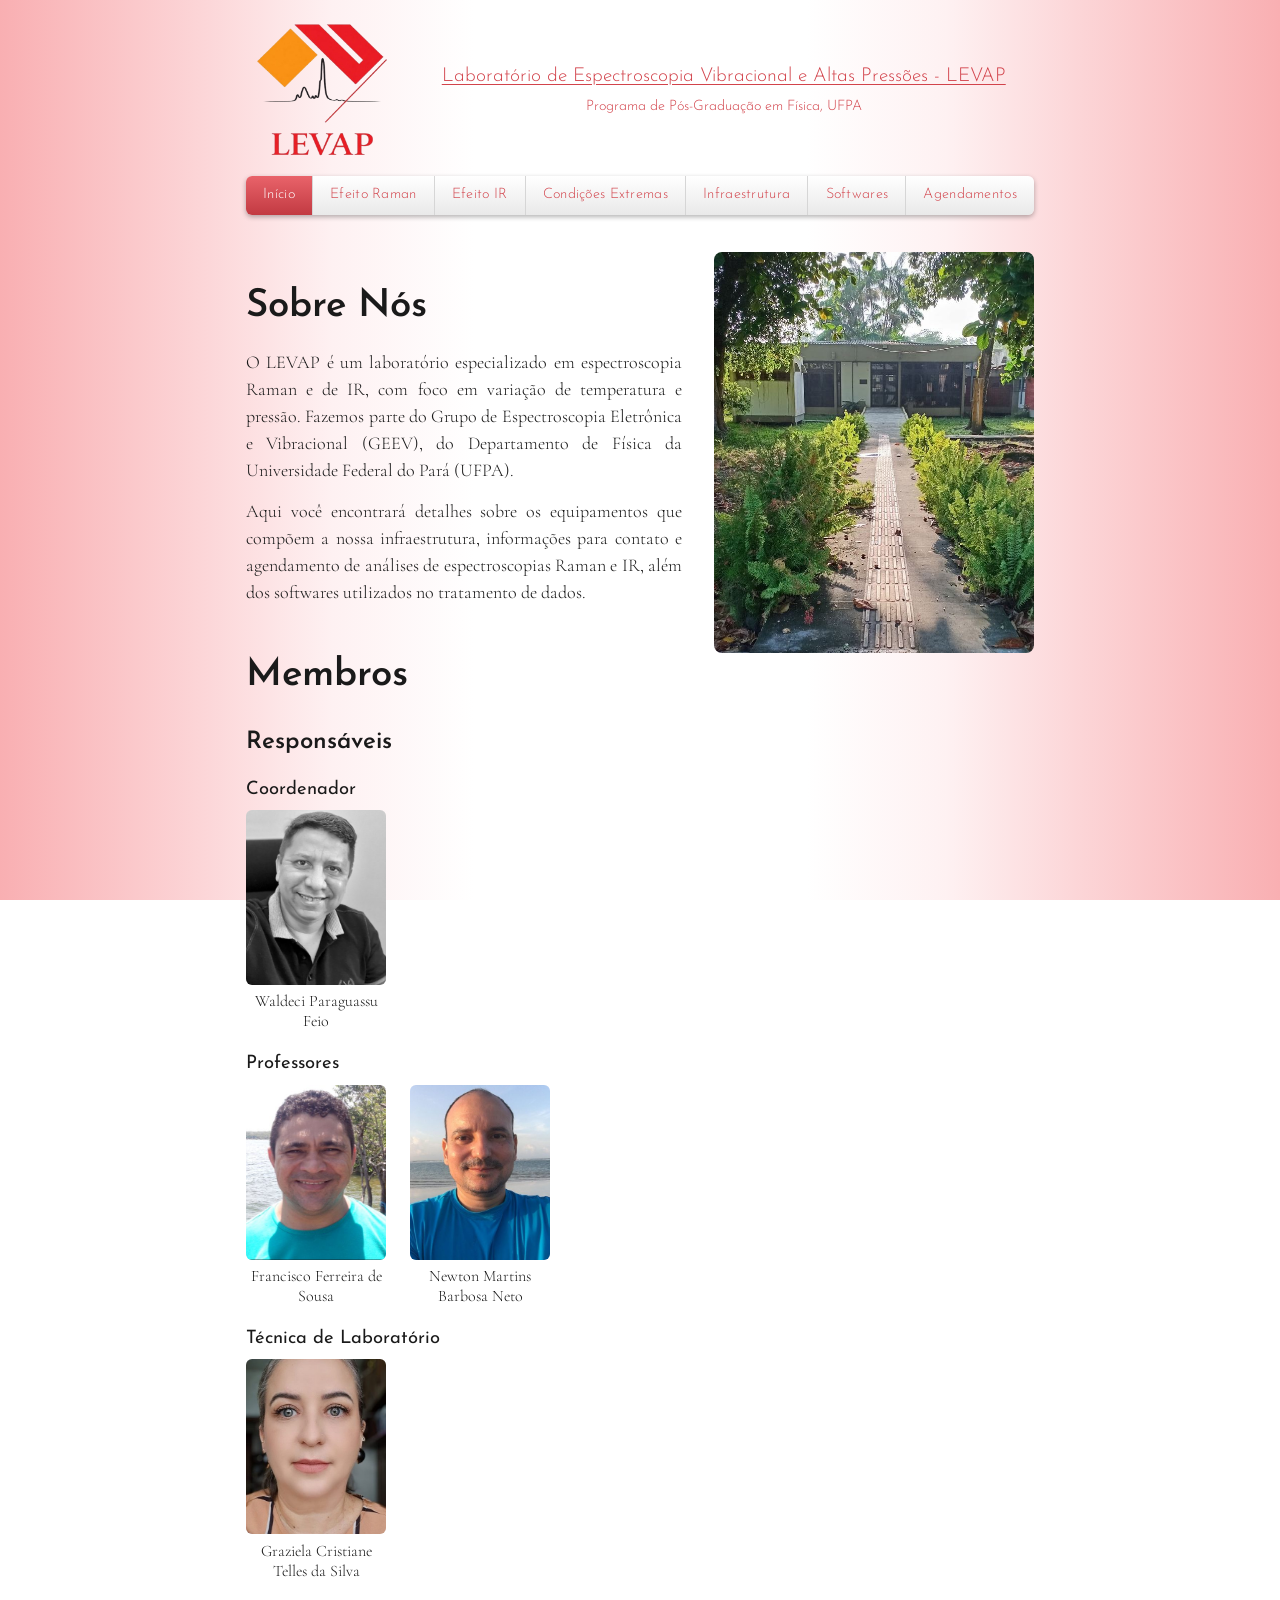
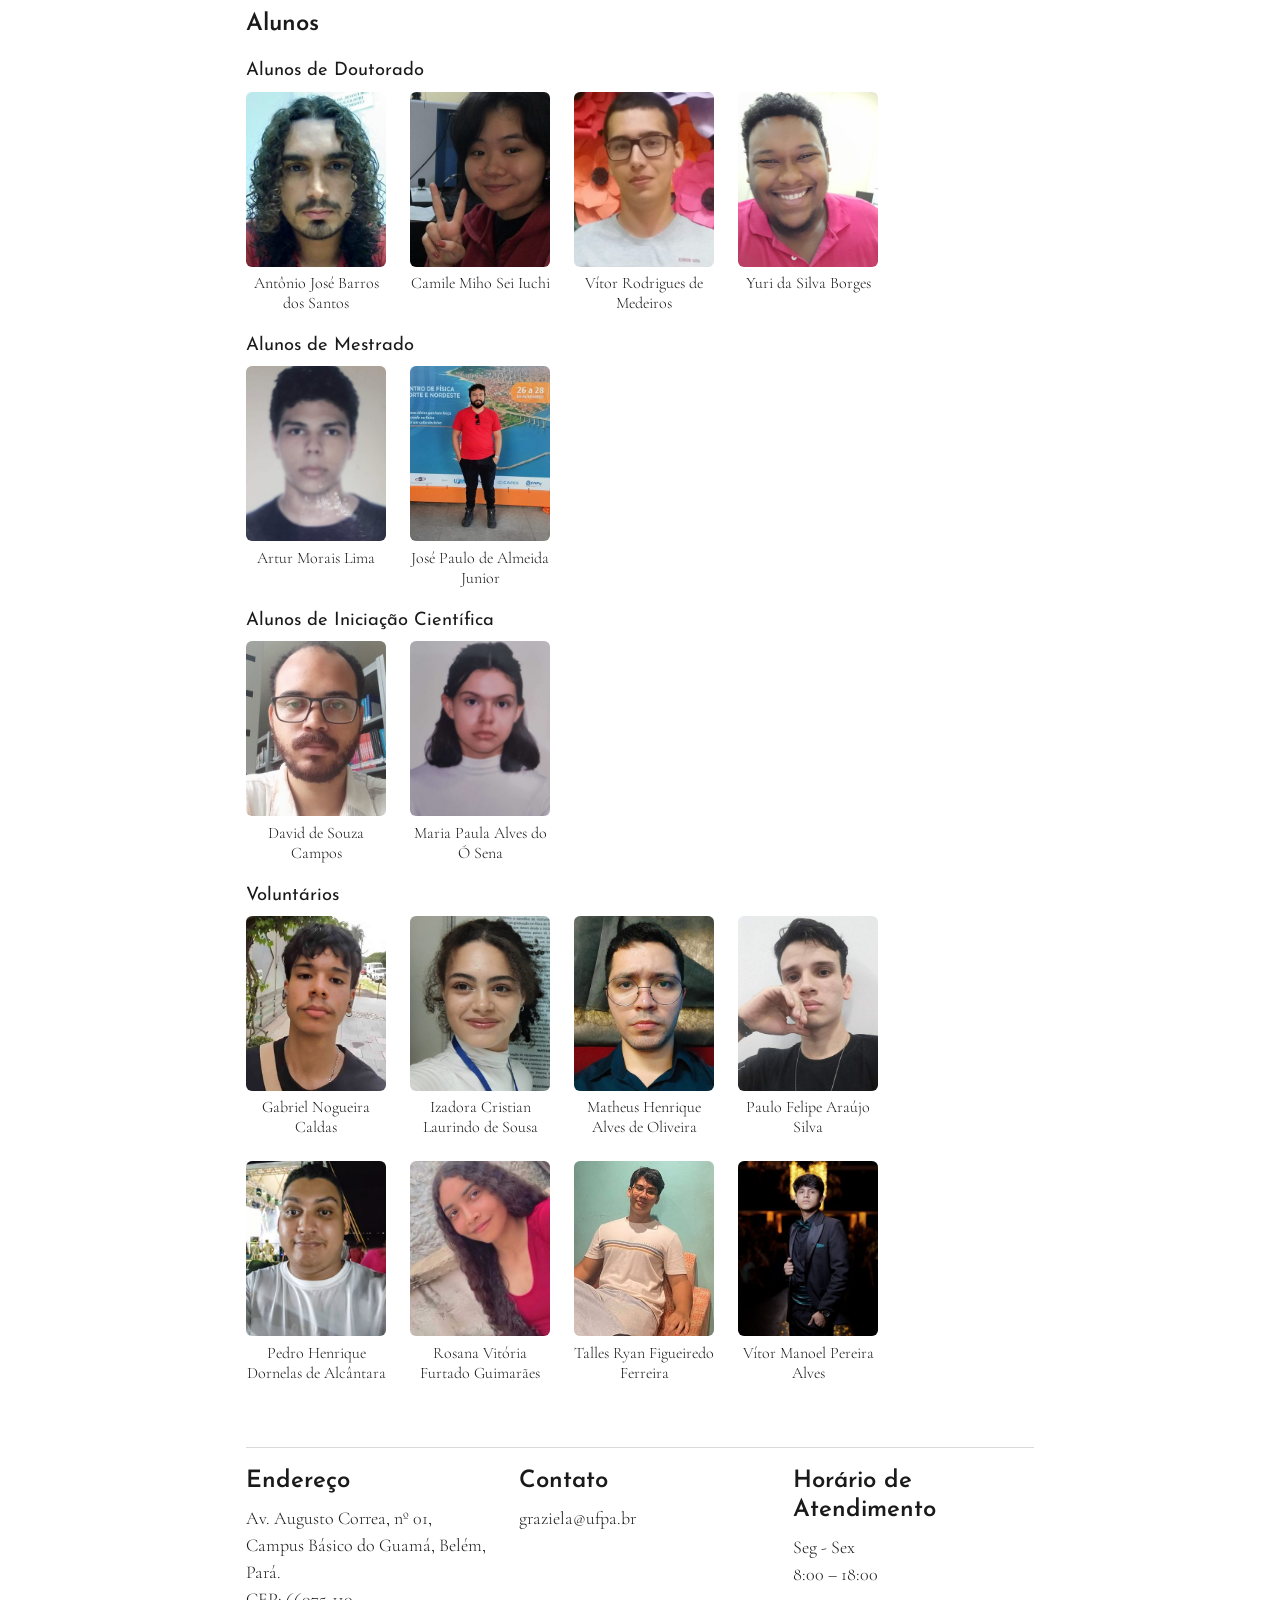
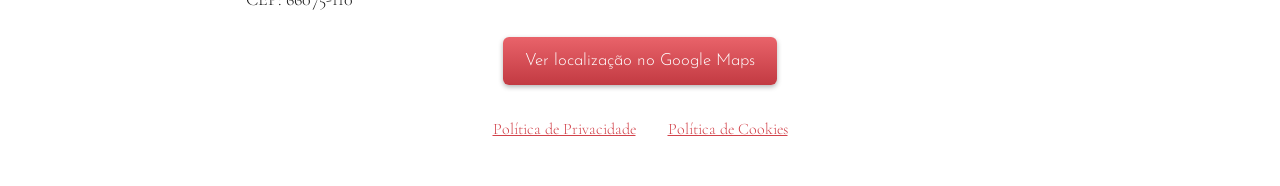
<file: index.html>
<!DOCTYPE html>
<html lang="pt-BR">
<head>
<meta charset="UTF-8">
<meta name="viewport" content="width=device-width, initial-scale=1">
<title>Início | LEVAP UFPA</title>
<meta name="description" content="Laboratório de Espectroscopia Vibracional e Altas Pressões (LEVAP), do Programa de Pós-Graduação em Física da UFPA: membros, infraestrutura e contato.">
<link rel="icon" type="image/png" href="imagens/favicon.png">
<link rel="stylesheet" href="style.css">
<script src="script.js" defer></script>
</head>
<body>
<header>
  <a class="marca">
    <img width="502" height="497" src="imagens/logo.png" alt="Logo do LEVAP">
    <div class="titulos">
      <h1>Laboratório de Espectroscopia Vibracional e Altas Pressões - LEVAP</h1>
      <p>Programa de Pós-Graduação em Física, UFPA</p>
    </div>
  </a>
  <nav>
    <a href="index.html" class="ativo">Início</a>
    <a href="efeito-raman.html">Efeito Raman</a>
    <a href="efeito-ir.html">Efeito IR</a>
    <a href="condicoes-extremas.html">Condições Extremas</a>
    <a href="infraestrutura.html">Infraestrutura</a>
    <a href="softwares.html">Softwares</a>
    <a href="agendamentos.html">Agendamentos</a>
  </nav>
</header>
<main>
  <section class="sobre">
    <div>
      <h2>Sobre Nós</h2>
      <p>O LEVAP é um laboratório especializado em espectroscopia Raman e de IR, com foco em variação de temperatura e pressão. Fazemos parte do Grupo de Espectroscopia Eletrônica e Vibracional (GEEV), do Departamento de Física da Universidade Federal do Pará (UFPA).</p>
      <p>Aqui você encontrará detalhes sobre os equipamentos que compõem a nossa infraestrutura, informações para contato e agendamento de análises de espectroscopias Raman e IR, além dos softwares utilizados no tratamento de dados.</p>
    </div>
    <img fetchpriority="high" src="imagens/entrada-ppgf.jpg" alt="Entrada do PPGF">
  </section>
  <section>
    <h2>Membros</h2>
<h3>Responsáveis</h3>
<h4>Coordenador</h4>
<div class="grade">
  <a class="pessoa" href="http://lattes.cnpq.br/3512689932467320" target="_blank" rel="noopener"><img loading="lazy" src="imagens/waldeci-paraguassu-feio.jpg" alt="Waldeci Paraguassu Feio"><span>Waldeci Paraguassu Feio</span></a>
</div>
<h4>Professores</h4>
<div class="grade">
  <a class="pessoa" href="http://lattes.cnpq.br/1275187715540959" target="_blank" rel="noopener"><img loading="lazy" src="imagens/francisco-ferreira-de-sousa.jpg" alt="Francisco Ferreira de Sousa"><span>Francisco Ferreira de Sousa</span></a>
  <a class="pessoa" href="http://lattes.cnpq.br/3177694073540758" target="_blank" rel="noopener"><img loading="lazy" src="imagens/newton-martins-barbosa-neto.jpg" alt="Newton Martins Barbosa Neto"><span>Newton Martins Barbosa Neto</span></a>
</div>
<h4>Técnica de Laboratório</h4>
<div class="grade">
  <a class="pessoa" href="http://lattes.cnpq.br/2088592275289799" target="_blank" rel="noopener"><img loading="lazy" src="imagens/graziela-cristiane-telles-da-silva.jpg" alt="Graziela Cristiane Telles da Silva"><span>Graziela Cristiane Telles da Silva</span></a>
</div>
<h3>Alunos</h3>
<h4>Alunos de Doutorado</h4>
<div class="grade">
  <a class="pessoa" href="http://lattes.cnpq.br/1208495374051029" target="_blank" rel="noopener"><img loading="lazy" src="imagens/antonio-jose-barros-dos-santos.jpg" alt="Antônio José Barros dos Santos"><span>Antônio José Barros dos Santos</span></a>
  <a class="pessoa" href="http://lattes.cnpq.br/5866388871584663" target="_blank" rel="noopener"><img loading="lazy" src="imagens/camile-miho-sei-iuchi.jpg" alt="Camile Miho Sei Iuchi"><span>Camile Miho Sei Iuchi</span></a>
  <a class="pessoa" href="http://lattes.cnpq.br/5342482691495392" target="_blank" rel="noopener"><img loading="lazy" src="imagens/vitor-rodrigues-de-medeiros.jpg" alt="Vítor Rodrigues de Medeiros"><span>Vítor Rodrigues de Medeiros</span></a>
  <a class="pessoa" href="http://lattes.cnpq.br/2979995285846540" target="_blank" rel="noopener"><img loading="lazy" src="imagens/yuri-da-silva-borges.jpg" alt="Yuri da Silva Borges"><span>Yuri da Silva Borges</span></a>
</div>
<h4>Alunos de Mestrado</h4>
<div class="grade">
  <a class="pessoa" href="http://lattes.cnpq.br/7905230819134749" target="_blank" rel="noopener"><img loading="lazy" src="imagens/artur-morais-lima.jpg" alt="Artur Morais Lima"><span>Artur Morais Lima</span></a>
  <a class="pessoa" href="http://lattes.cnpq.br/6638720969578677" target="_blank" rel="noopener"><img loading="lazy" src="imagens/jose-paulo-de-almeida-junior.jpg" alt="José Paulo de Almeida Junior"><span>José Paulo de Almeida Junior</span></a>
</div>
<h4>Alunos de Iniciação Científica</h4>
<div class="grade">
  <a class="pessoa" href="http://lattes.cnpq.br/5929809652621035" target="_blank" rel="noopener"><img loading="lazy" src="imagens/david-de-souza-campos.jpg" alt="David de Souza Campos"><span>David de Souza Campos</span></a>
  <a class="pessoa" href="http://lattes.cnpq.br/2153007893922803" target="_blank" rel="noopener"><img loading="lazy" src="imagens/maria-paula-alves-do-o-sena.jpg" alt="Maria Paula Alves do Ó Sena"><span>Maria Paula Alves do Ó Sena</span></a>
</div>
<h4>Voluntários</h4>
<div class="grade">
  <a class="pessoa" href="http://lattes.cnpq.br/1150269707561493" target="_blank" rel="noopener"><img loading="lazy" src="imagens/gabriel-nogueira-caldas.jpg" alt="Gabriel Nogueira Caldas"><span>Gabriel Nogueira Caldas</span></a>
  <a class="pessoa" href="http://lattes.cnpq.br/5723362332749996" target="_blank" rel="noopener"><img loading="lazy" src="imagens/izadora-cristian-laurindo-de-sousa.jpg" alt="Izadora Cristian Laurindo de Sousa"><span>Izadora Cristian Laurindo de Sousa</span></a>
  <a class="pessoa" href="http://lattes.cnpq.br/1481391596370980" target="_blank" rel="noopener"><img loading="lazy" src="imagens/matheus-henrique-alves-de-oliveira.jpg" alt="Matheus Henrique Alves de Oliveira"><span>Matheus Henrique Alves de Oliveira</span></a>
  <a class="pessoa" href="http://lattes.cnpq.br/5419206304938325" target="_blank" rel="noopener"><img loading="lazy" src="imagens/paulo-felipe-araujo-silva.jpg" alt="Paulo Felipe Araújo Silva"><span>Paulo Felipe Araújo Silva</span></a>
  <a class="pessoa" href="http://lattes.cnpq.br/0433332055059844" target="_blank" rel="noopener"><img loading="lazy" src="imagens/pedro-henrique-dornelas-de-alcantara.jpg" alt="Pedro Henrique Dornelas de Alcântara"><span>Pedro Henrique Dornelas de Alcântara</span></a>
  <a class="pessoa" href="http://lattes.cnpq.br/2422848344335738" target="_blank" rel="noopener"><img loading="lazy" src="imagens/rosana-vitoria-furtado-guimaraes.jpg" alt="Rosana Vitória Furtado Guimarães"><span>Rosana Vitória Furtado Guimarães</span></a>
  <a class="pessoa" href="http://lattes.cnpq.br/2507238217993293" target="_blank" rel="noopener"><img loading="lazy" src="imagens/talles-ryan-figueiredo-ferreira.jpg" alt="Talles Ryan Figueiredo Ferreira"><span>Talles Ryan Figueiredo Ferreira</span></a>
  <a class="pessoa" href="http://lattes.cnpq.br/2976946036017484" target="_blank" rel="noopener"><img loading="lazy" src="imagens/vitor-manoel-pereira-alves.jpg" alt="Vítor Manoel Pereira Alves"><span>Vítor Manoel Pereira Alves</span></a>
</div>
  </section>
</main>
<footer>
  <section class="info">
    <div><h3>Endereço</h3><p>Av. Augusto Correa, nº 01, Campus Básico do Guamá, Belém, Pará.<br>CEP: 66075-110</p></div>
    <div><h3>Contato</h3><p>graziela@ufpa.br</p></div>
    <div><h3>Horário de Atendimento</h3><p>Seg - Sex<br>8:00 – 18:00</p></div>
  </section>
  <!-- Link do mapa: link de Compartilhar do Google Maps (ficha Lab. Fisica Pesquisa -UFPA). Para trocar, mude só o endereço dentro de href="..." -->
  <a class="botao-mapa" href="https://maps.app.goo.gl/tMBQWj1kBENJiwyM9" target="_blank" rel="noopener">Ver localização no Google Maps</a>
  <p class="politicas">
    <a href="politica-privacidade.html">Política de Privacidade</a>
    <a href="politica-cookies.html">Política de Cookies</a>
  </p>
</footer>
</body>
</html>
</file>
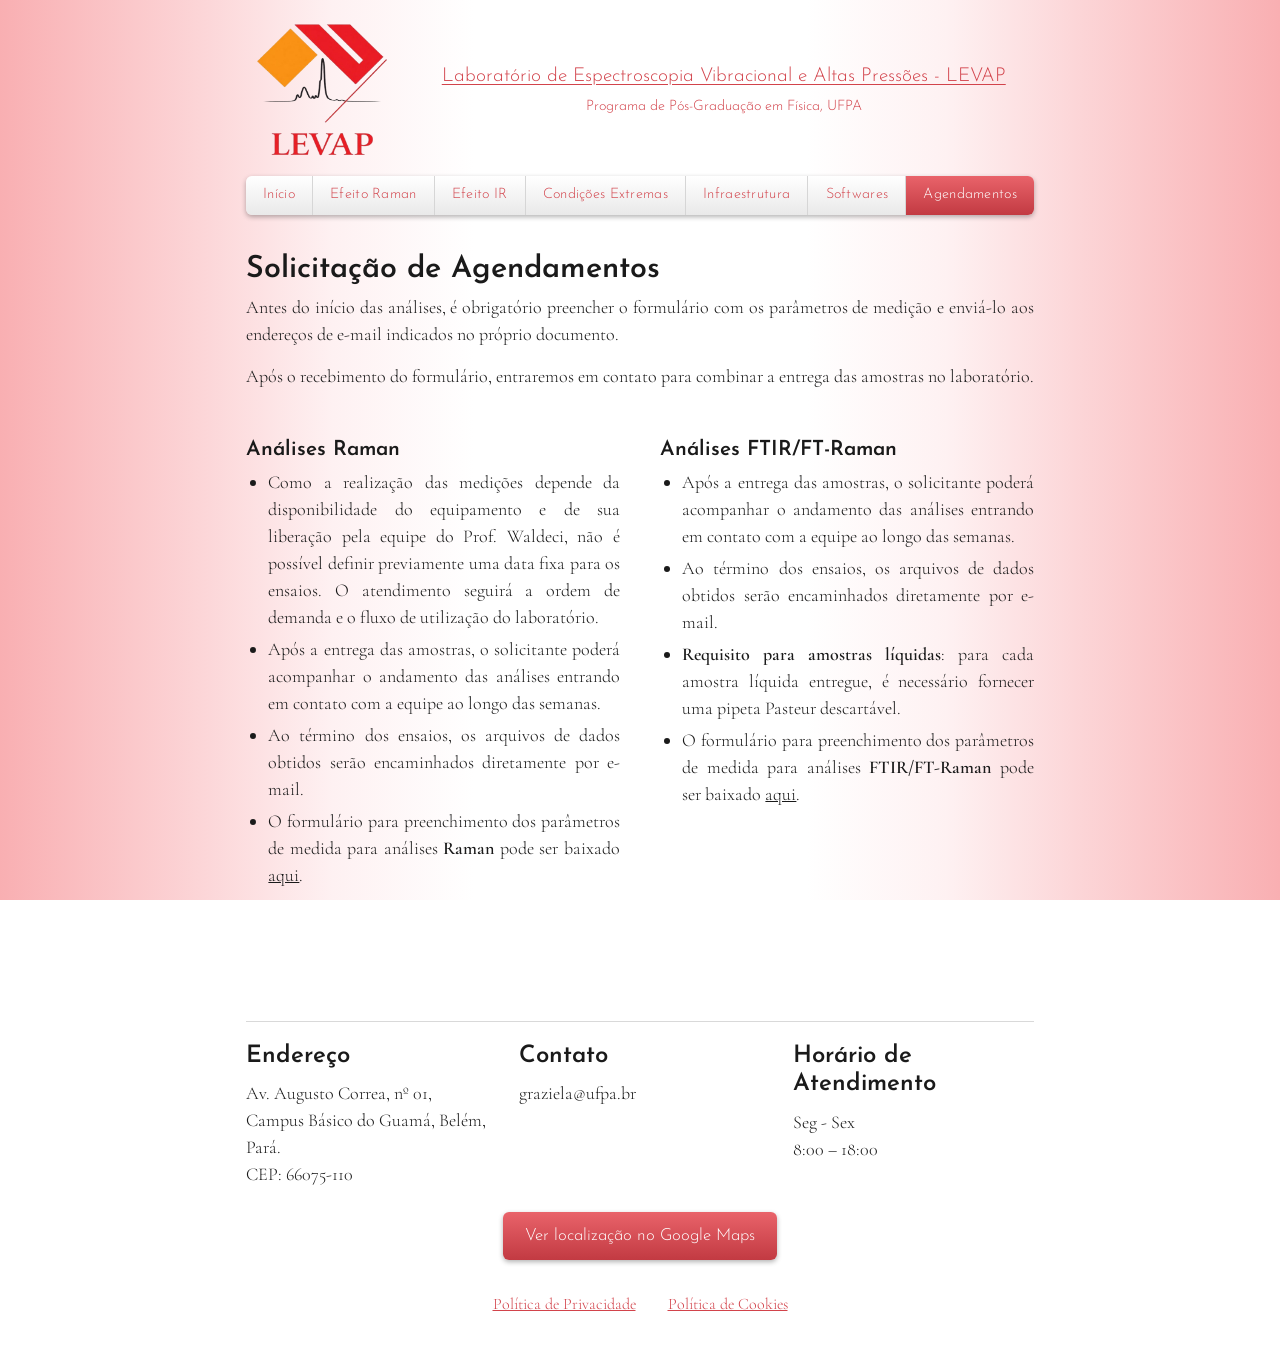
<file: agendamentos.html>
<!DOCTYPE html>
<html lang="pt-BR">
<head>
<meta charset="UTF-8">
<meta name="viewport" content="width=device-width, initial-scale=1">
<title>Agendamentos | LEVAP UFPA</title>
<meta name="description" content="Como solicitar análises Raman e FTIR/FT-Raman no LEVAP: orientações e formulários para agendamento.">
<link rel="icon" type="image/png" href="imagens/favicon.png">
<link rel="stylesheet" href="style.css">
<script src="script.js" defer></script>
</head>
<body>
<header>
  <a class="marca">
    <img width="502" height="497" src="imagens/logo.png" alt="Logo do LEVAP">
    <div class="titulos">
      <h1>Laboratório de Espectroscopia Vibracional e Altas Pressões - LEVAP</h1>
      <p>Programa de Pós-Graduação em Física, UFPA</p>
    </div>
  </a>
  <nav>
    <a href="index.html">Início</a>
    <a href="efeito-raman.html">Efeito Raman</a>
    <a href="efeito-ir.html">Efeito IR</a>
    <a href="condicoes-extremas.html">Condições Extremas</a>
    <a href="infraestrutura.html">Infraestrutura</a>
    <a href="softwares.html">Softwares</a>
    <a href="agendamentos.html" class="ativo">Agendamentos</a>
  </nav>
</header>
<main class="artigo">
  <section>
    <h2>Solicitação de Agendamentos</h2>
    <p>Antes do início das análises, é obrigatório preencher o formulário com os parâmetros de medição e enviá-lo aos endereços de e-mail indicados no próprio documento.</p>
    <p>Após o recebimento do formulário, entraremos em contato para combinar a entrega das amostras no laboratório.</p>
  </section>

  <section class="duas-colunas">
    <div>
      <h3>Análises Raman</h3>
      <ul>
        <li>Como a realização das medições depende da disponibilidade do equipamento e de sua liberação pela equipe do Prof. Waldeci, não é possível definir previamente uma data fixa para os ensaios. O atendimento seguirá a ordem de demanda e o fluxo de utilização do laboratório.</li>
        <li>Após a entrega das amostras, o solicitante poderá acompanhar o andamento das análises entrando em contato com a equipe ao longo das semanas.</li>
        <li>Ao término dos ensaios, os arquivos de dados obtidos serão encaminhados diretamente por e-mail.</li>
        <li>O formulário para preenchimento dos parâmetros de medida para análises <strong>Raman</strong> pode ser baixado <a href="formularios/formulario-raman-agendamento.docx" download>aqui</a>.</li>
      </ul>
    </div>
    <div>
      <h3>Análises FTIR/FT-Raman</h3>
      <ul>
        <li>Após a entrega das amostras, o solicitante poderá acompanhar o andamento das análises entrando em contato com a equipe ao longo das semanas.</li>
        <li>Ao término dos ensaios, os arquivos de dados obtidos serão encaminhados diretamente por e-mail.</li>
        <li><strong>Requisito para amostras líquidas</strong>: para cada amostra líquida entregue, é necessário fornecer uma pipeta Pasteur descartável.</li>
        <li>O formulário para preenchimento dos parâmetros de medida para análises <strong>FTIR/FT-Raman</strong> pode ser baixado <a href="formularios/formulario-ftir-ftraman-agendamento.docx" download>aqui</a>.</li>
      </ul>
    </div>
  </section>
</main>
<footer>
  <section class="info">
    <div><h3>Endereço</h3><p>Av. Augusto Correa, nº 01, Campus Básico do Guamá, Belém, Pará.<br>CEP: 66075-110</p></div>
    <div><h3>Contato</h3><p>graziela@ufpa.br</p></div>
    <div><h3>Horário de Atendimento</h3><p>Seg - Sex<br>8:00 – 18:00</p></div>
  </section>
  <!-- Link do mapa: link de Compartilhar do Google Maps (ficha Lab. Fisica Pesquisa -UFPA). Para trocar, mude só o endereço dentro de href="..." -->
  <a class="botao-mapa" href="https://maps.app.goo.gl/tMBQWj1kBENJiwyM9" target="_blank" rel="noopener">Ver localização no Google Maps</a>
  <p class="politicas">
    <a href="politica-privacidade.html">Política de Privacidade</a>
    <a href="politica-cookies.html">Política de Cookies</a>
  </p>
</footer>
</body>
</html>
</file>
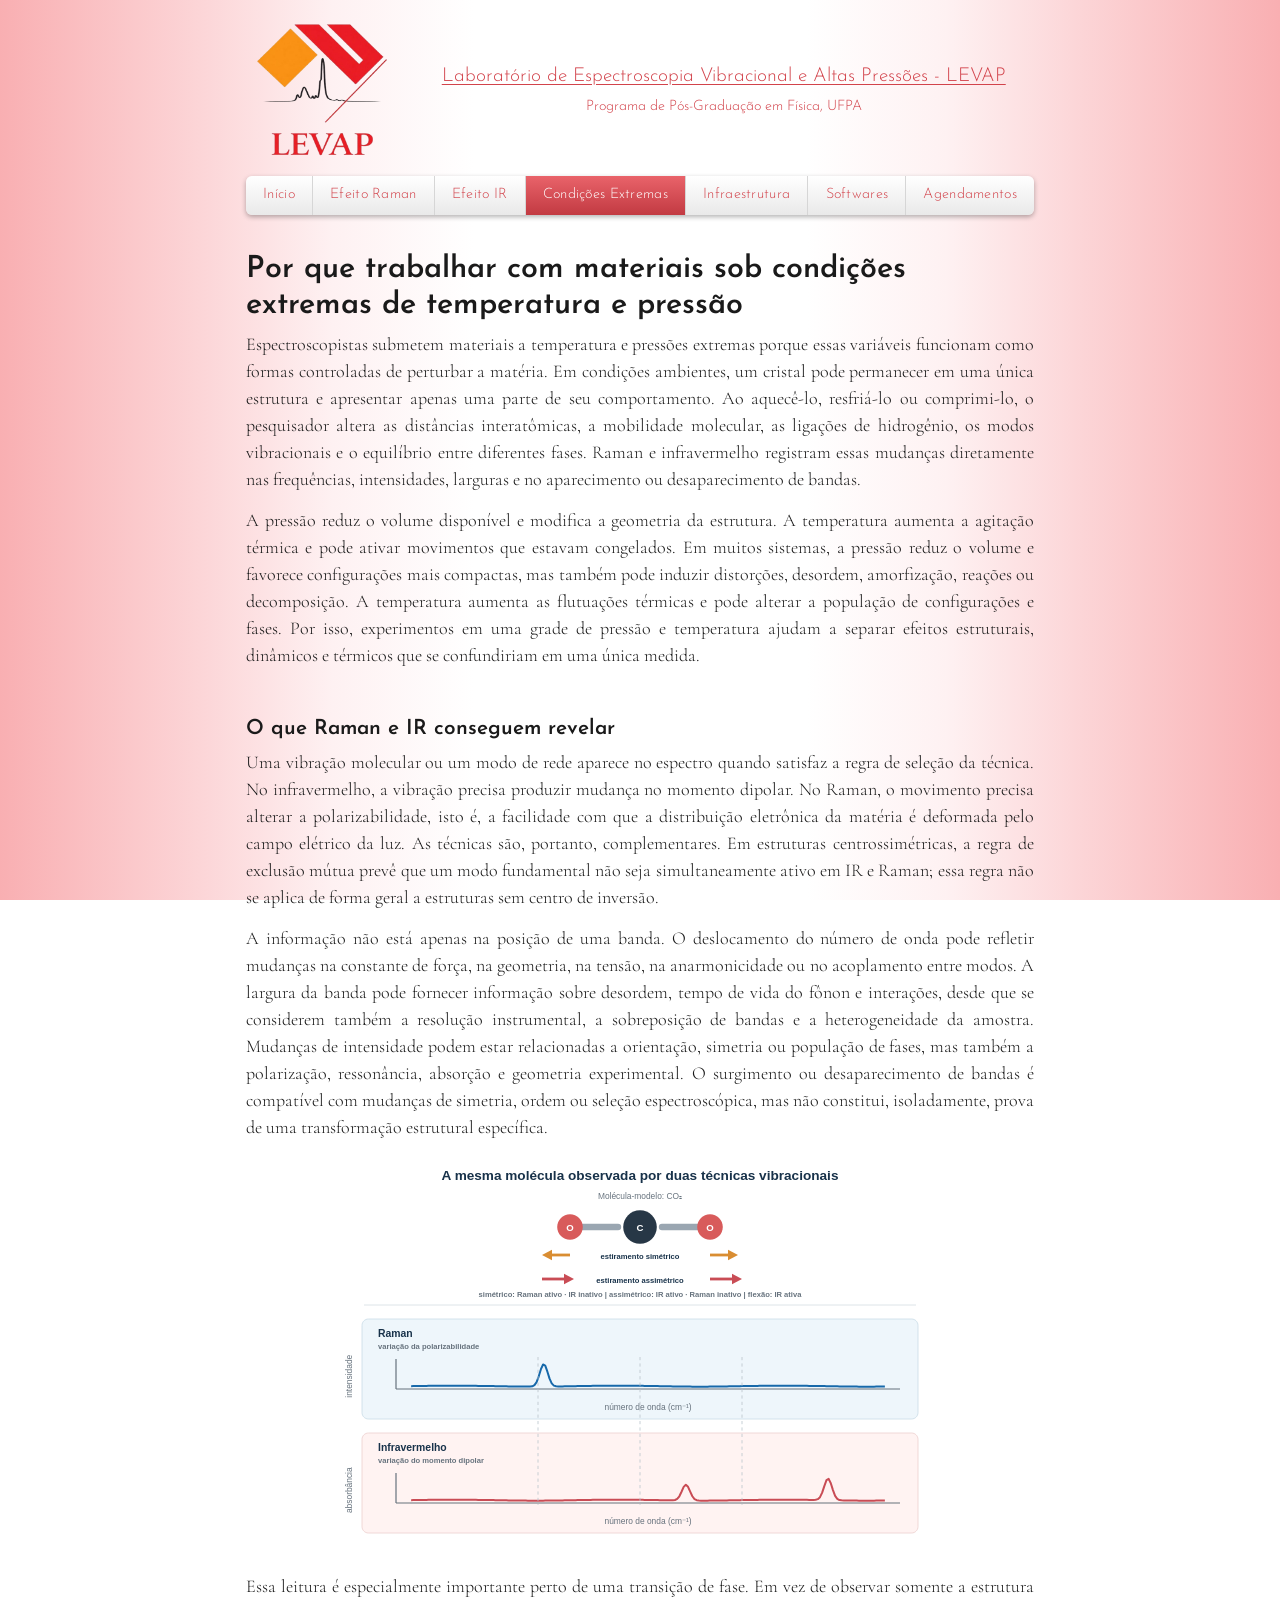
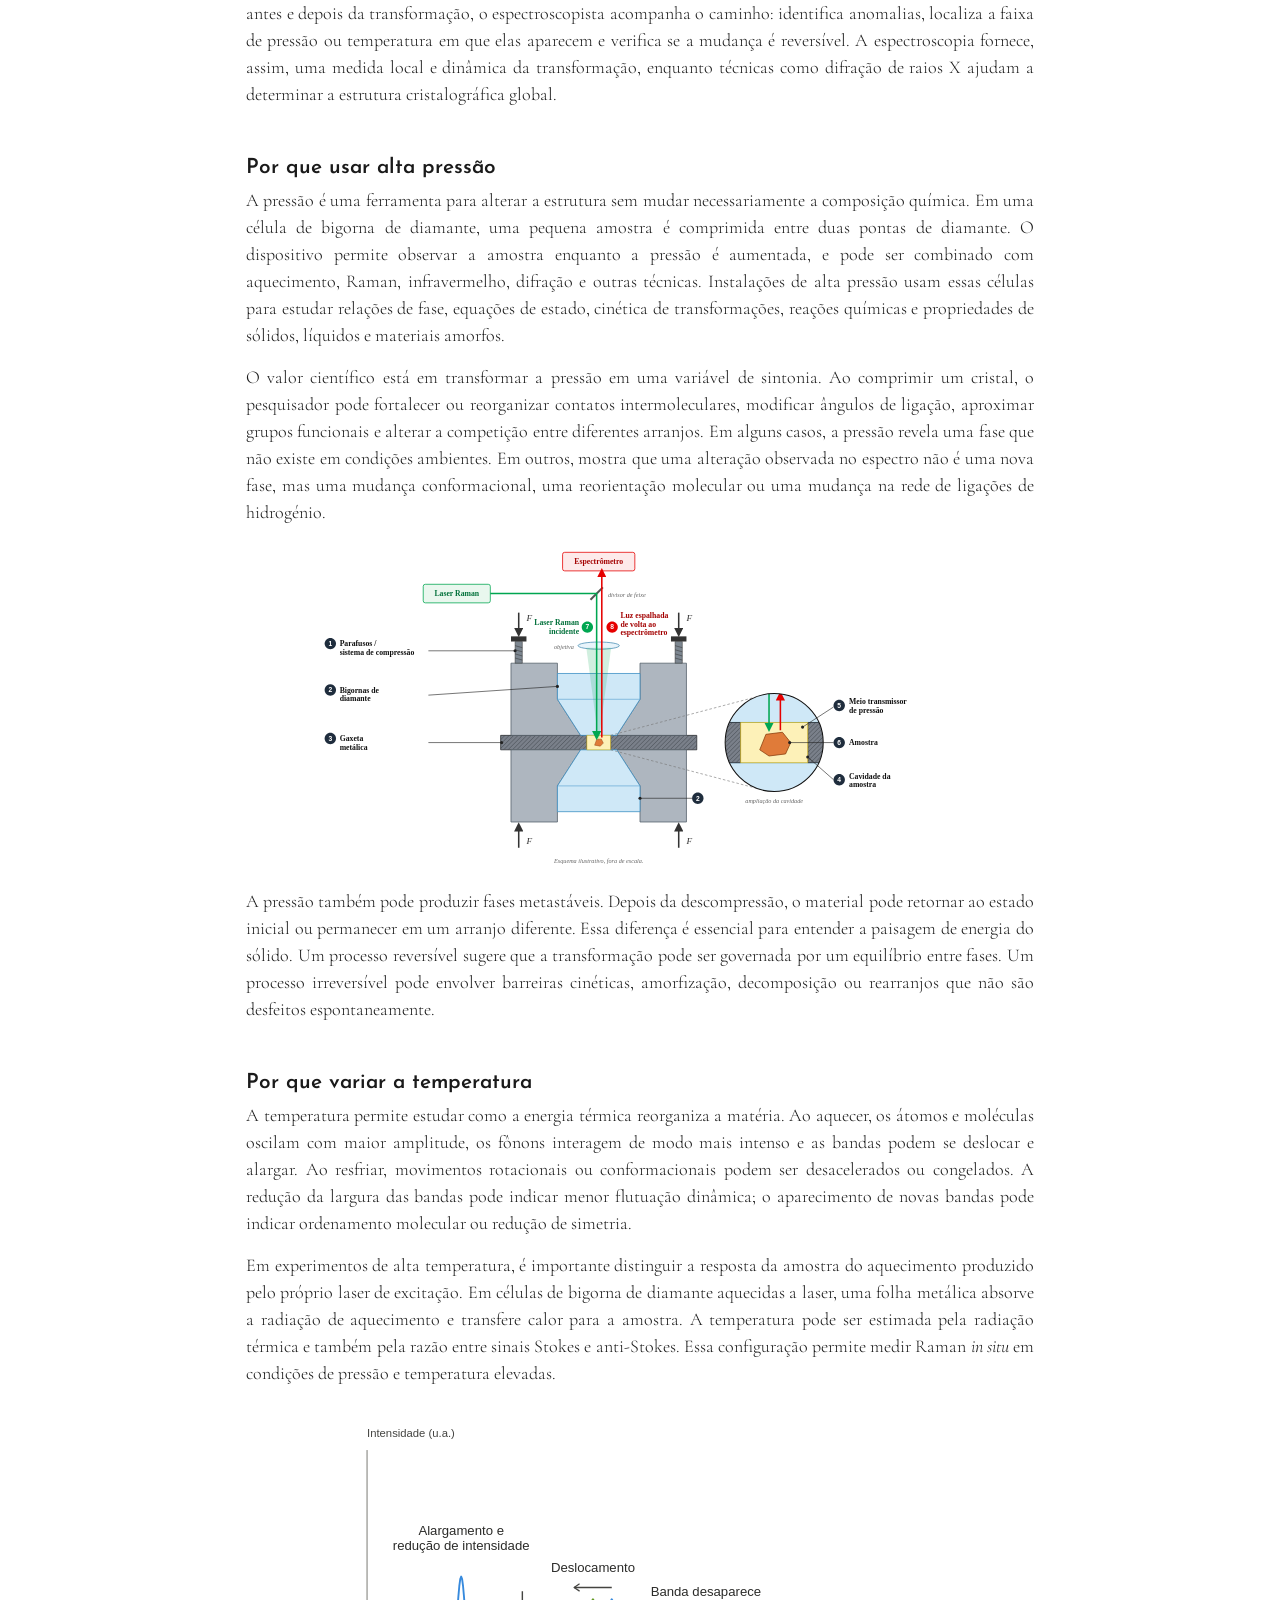
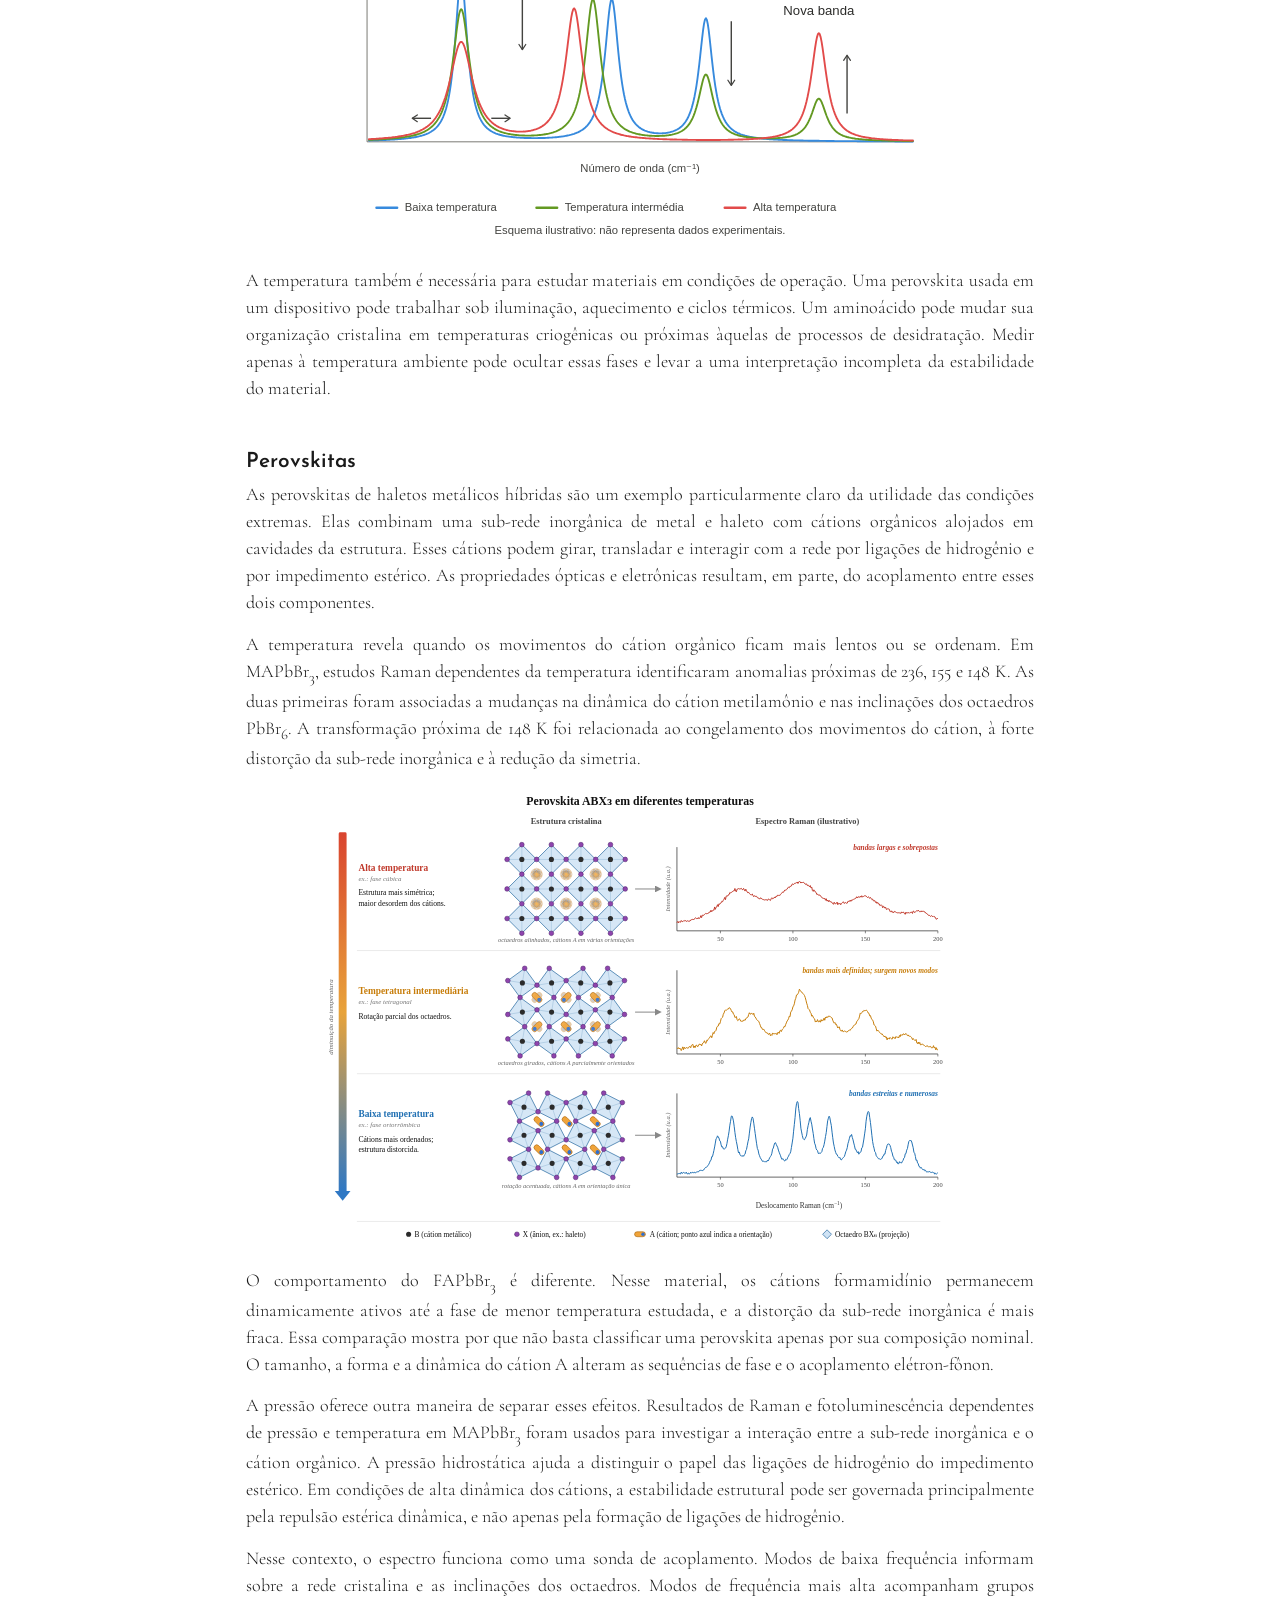
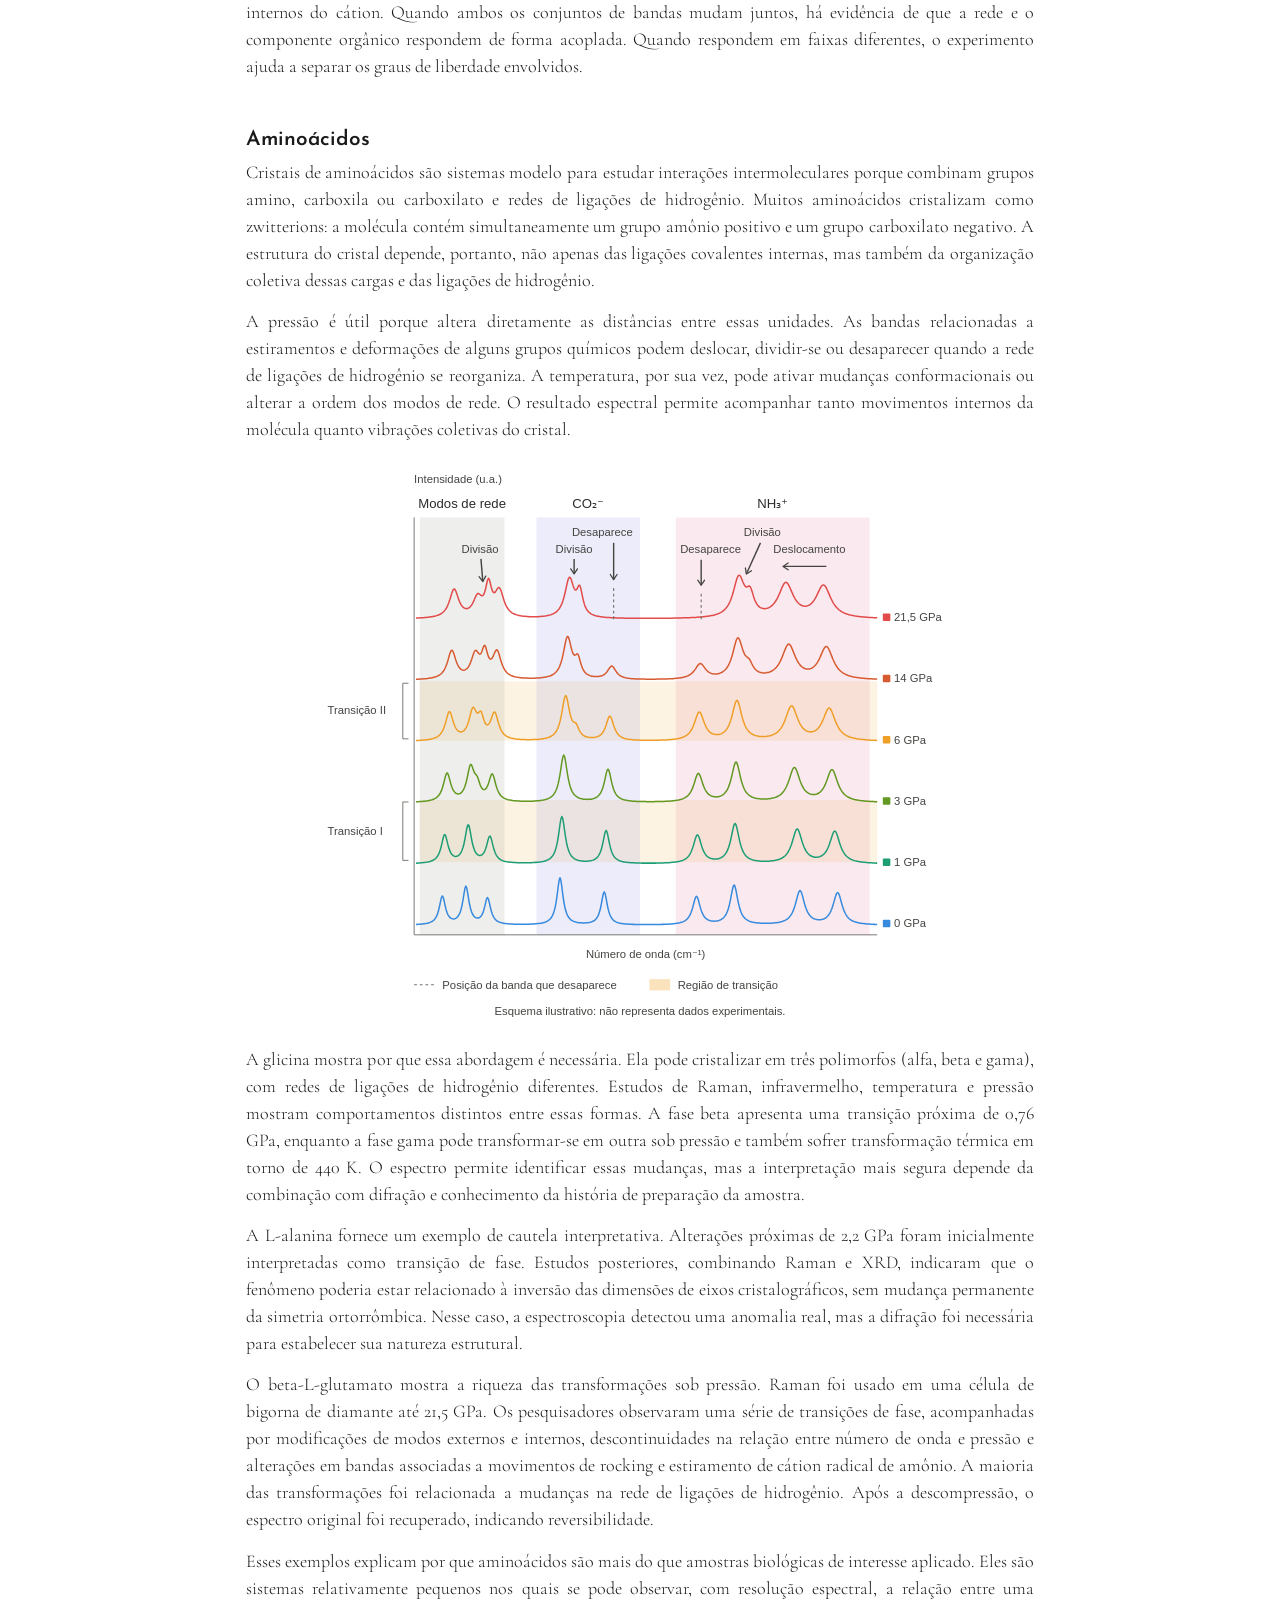
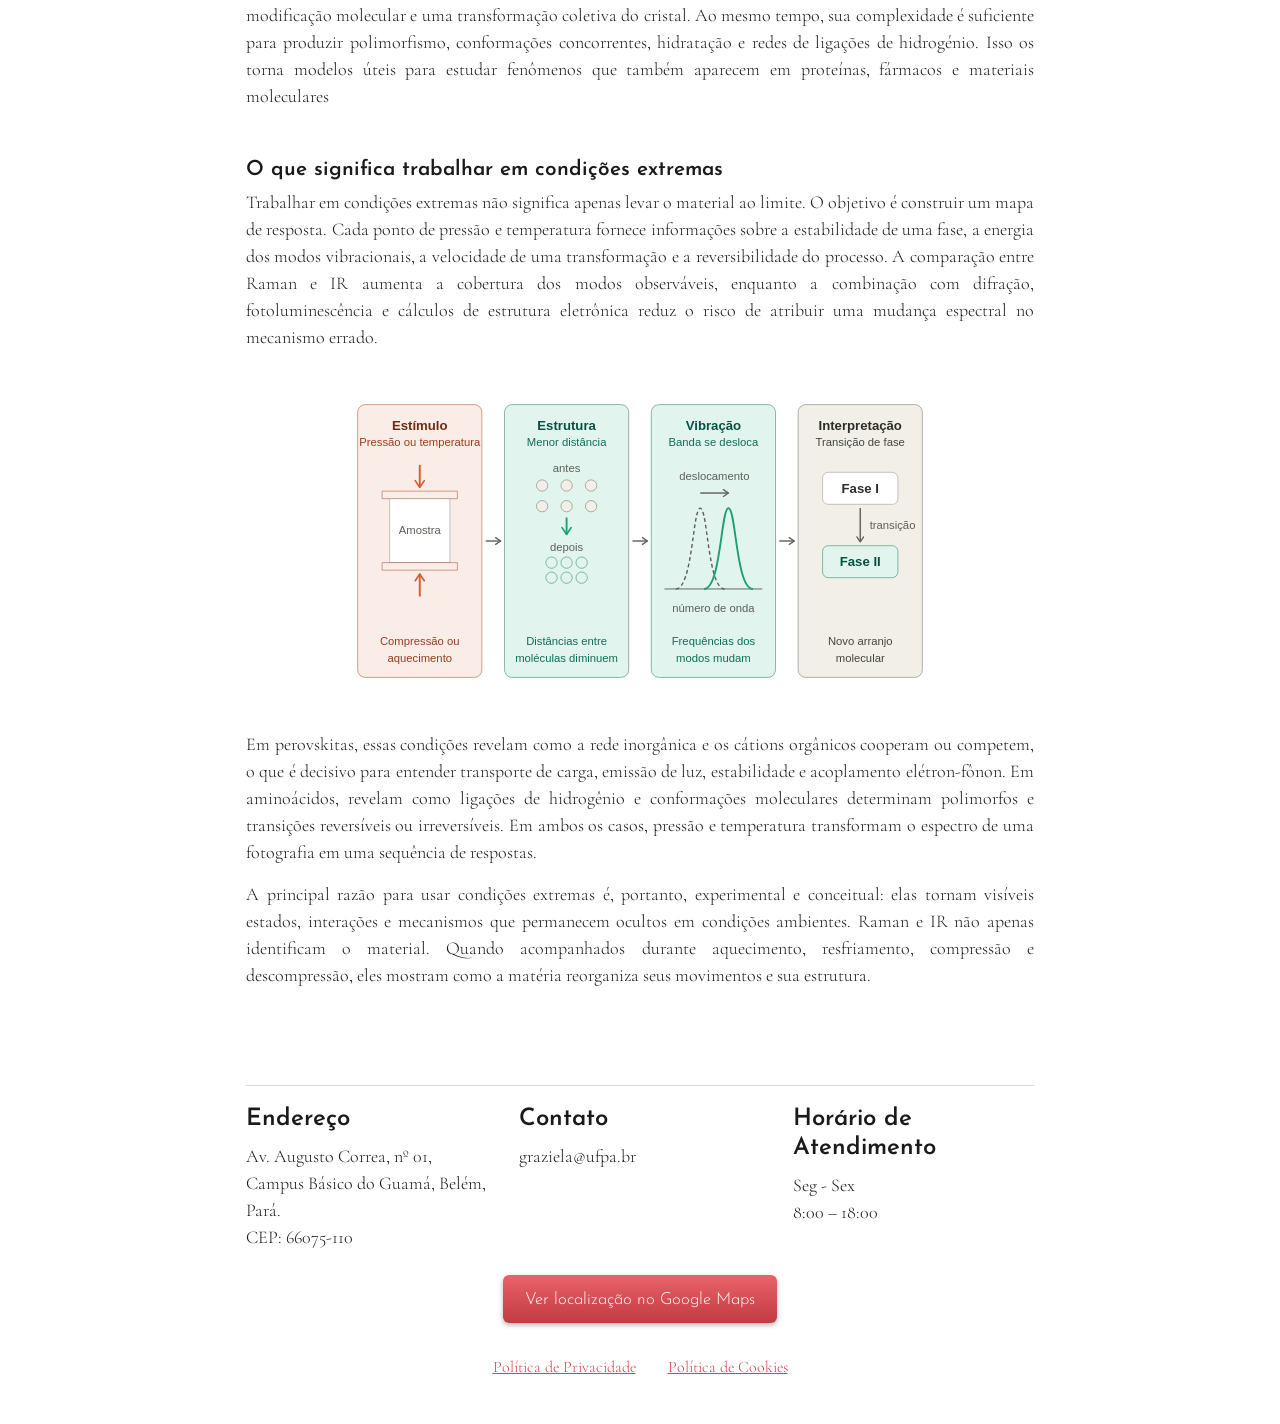
<file: condicoes-extremas.html>
<!DOCTYPE html>
<html lang="pt-BR">
<head>
<meta charset="UTF-8">
<meta name="viewport" content="width=device-width, initial-scale=1">
<title>Condições Extremas | LEVAP UFPA</title>
<meta name="description" content="Por que estudar materiais sob condições extremas de temperatura e pressão com espectroscopia Raman e IR. LEVAP, PPGF/UFPA.">
<link rel="icon" type="image/png" href="imagens/favicon.png">
<link rel="stylesheet" href="style.css">
<script src="script.js" defer></script>
</head>
<body>
<header>
  <a class="marca">
    <img width="502" height="497" src="imagens/logo.png" alt="Logo do LEVAP">
    <div class="titulos">
      <h1>Laboratório de Espectroscopia Vibracional e Altas Pressões - LEVAP</h1>
      <p>Programa de Pós-Graduação em Física, UFPA</p>
    </div>
  </a>
  <nav>
    <a href="index.html">Início</a>
    <a href="efeito-raman.html">Efeito Raman</a>
    <a href="efeito-ir.html">Efeito IR</a>
    <a href="condicoes-extremas.html" class="ativo">Condições Extremas</a>
    <a href="infraestrutura.html">Infraestrutura</a>
    <a href="softwares.html">Softwares</a>
    <a href="agendamentos.html">Agendamentos</a>
  </nav>
</header>
<main class="artigo">
  <section>
    <h2>Por que trabalhar com materiais sob condições extremas de temperatura e pressão</h2>
    <p>Espectroscopistas submetem materiais a temperatura e pressões extremas porque essas variáveis funcionam como formas controladas de perturbar a matéria. Em condições ambientes, um cristal pode permanecer em uma única estrutura e apresentar apenas uma parte de seu comportamento. Ao aquecê-lo, resfriá-lo ou comprimi-lo, o pesquisador altera as distâncias interatômicas, a mobilidade molecular, as ligações de hidrogênio, os modos vibracionais e o equilíbrio entre diferentes fases. Raman e infravermelho registram essas mudanças diretamente nas frequências, intensidades, larguras e no aparecimento ou desaparecimento de bandas.</p>
    <p>A pressão reduz o volume disponível e modifica a geometria da estrutura. A temperatura aumenta a agitação térmica e pode ativar movimentos que estavam congelados. Em muitos sistemas, a pressão reduz o volume e favorece configurações mais compactas, mas também pode induzir distorções, desordem, amorfização, reações ou decomposição. A temperatura aumenta as flutuações térmicas e pode alterar a população de configurações e fases. Por isso, experimentos em uma grade de pressão e temperatura ajudam a separar efeitos estruturais, dinâmicos e térmicos que se confundiriam em uma única medida.</p>
  </section>

  <section>
    <h3>O que Raman e IR conseguem revelar</h3>
    <p>Uma vibração molecular ou um modo de rede aparece no espectro quando satisfaz a regra de seleção da técnica. No infravermelho, a vibração precisa produzir mudança no momento dipolar. No Raman, o movimento precisa alterar a polarizabilidade, isto é, a facilidade com que a distribuição eletrônica da matéria é deformada pelo campo elétrico da luz. As técnicas são, portanto, complementares. Em estruturas centrossimétricas, a regra de exclusão mútua prevê que um modo fundamental não seja simultaneamente ativo em IR e Raman; essa regra não se aplica de forma geral a estruturas sem centro de inversão.</p>
    <p>A informação não está apenas na posição de uma banda. O deslocamento do número de onda pode refletir mudanças na constante de força, na geometria, na tensão, na anarmonicidade ou no acoplamento entre modos. A largura da banda pode fornecer informação sobre desordem, tempo de vida do fônon e interações, desde que se considerem também a resolução instrumental, a sobreposição de bandas e a heterogeneidade da amostra. Mudanças de intensidade podem estar relacionadas a orientação, simetria ou população de fases, mas também a polarização, ressonância, absorção e geometria experimental. O surgimento ou desaparecimento de bandas é compatível com mudanças de simetria, ordem ou seleção espectroscópica, mas não constitui, isoladamente, prova de uma transformação estrutural específica.</p>
    <img loading="lazy" class="figura-larga" src="imagens/mesma-molecula-raman-ir.svg" alt="Figura &quot;A mesma molécula observada por duas técnicas vibracionais&quot;: a molécula-modelo de CO2 com os estiramentos simétrico e assimétrico, e os espectros Raman (variação da polarizabilidade) e infravermelho (variação do momento dipolar)">
    <p>Essa leitura é especialmente importante perto de uma transição de fase. Em vez de observar somente a estrutura antes e depois da transformação, o espectroscopista acompanha o caminho: identifica anomalias, localiza a faixa de pressão ou temperatura em que elas aparecem e verifica se a mudança é reversível. A espectroscopia fornece, assim, uma medida local e dinâmica da transformação, enquanto técnicas como difração de raios X ajudam a determinar a estrutura cristalográfica global.</p>
  </section>

  <section>
    <h3>Por que usar alta pressão</h3>
    <p>A pressão é uma ferramenta para alterar a estrutura sem mudar necessariamente a composição química. Em uma célula de bigorna de diamante, uma pequena amostra é comprimida entre duas pontas de diamante. O dispositivo permite observar a amostra enquanto a pressão é aumentada, e pode ser combinado com aquecimento, Raman, infravermelho, difração e outras técnicas. Instalações de alta pressão usam essas células para estudar relações de fase, equações de estado, cinética de transformações, reações químicas e propriedades de sólidos, líquidos e materiais amorfos.</p>
    <p>O valor científico está em transformar a pressão em uma variável de sintonia. Ao comprimir um cristal, o pesquisador pode fortalecer ou reorganizar contatos intermoleculares, modificar ângulos de ligação, aproximar grupos funcionais e alterar a competição entre diferentes arranjos. Em alguns casos, a pressão revela uma fase que não existe em condições ambientes. Em outros, mostra que uma alteração observada no espectro não é uma nova fase, mas uma mudança conformacional, uma reorientação molecular ou uma mudança na rede de ligações de hidrogénio.</p>
    <img loading="lazy" class="figura-larga" src="imagens/esquema-celula-bigorna-diamante.svg" alt="Esquema de uma célula de bigorna de diamante com espectroscopia Raman: laser Raman, divisor de feixe, objetiva, bigornas de diamante, gaxeta metálica, meio transmissor de pressão e amostra, com a luz espalhada seguindo para o espectrômetro">
    <p>A pressão também pode produzir fases metastáveis. Depois da descompressão, o material pode retornar ao estado inicial ou permanecer em um arranjo diferente. Essa diferença é essencial para entender a paisagem de energia do sólido. Um processo reversível sugere que a transformação pode ser governada por um equilíbrio entre fases. Um processo irreversível pode envolver barreiras cinéticas, amorfização, decomposição ou rearranjos que não são desfeitos espontaneamente.</p>
  </section>

  <section>
    <h3>Por que variar a temperatura</h3>
    <p>A temperatura permite estudar como a energia térmica reorganiza a matéria. Ao aquecer, os átomos e moléculas oscilam com maior amplitude, os fônons interagem de modo mais intenso e as bandas podem se deslocar e alargar. Ao resfriar, movimentos rotacionais ou conformacionais podem ser desacelerados ou congelados. A redução da largura das bandas pode indicar menor flutuação dinâmica; o aparecimento de novas bandas pode indicar ordenamento molecular ou redução de simetria.</p>
    <p>Em experimentos de alta temperatura, é importante distinguir a resposta da amostra do aquecimento produzido pelo próprio laser de excitação. Em células de bigorna de diamante aquecidas a laser, uma folha metálica absorve a radiação de aquecimento e transfere calor para a amostra. A temperatura pode ser estimada pela radiação térmica e também pela razão entre sinais Stokes e anti-Stokes. Essa configuração permite medir Raman <em>in situ</em> em condições de pressão e temperatura elevadas.</p>
    <img loading="lazy" class="figura-larga" src="imagens/efeito-temperatura-espectros.svg" alt="Gráfico ilustrativo de intensidade por número de onda em baixa, média e alta temperatura, mostrando alargamento e redução de intensidade, deslocamento, desaparecimento de banda e surgimento de nova banda">
    <p>A temperatura também é necessária para estudar materiais em condições de operação. Uma perovskita usada em um dispositivo pode trabalhar sob iluminação, aquecimento e ciclos térmicos. Um aminoácido pode mudar sua organização cristalina em temperaturas criogênicas ou próximas àquelas de processos de desidratação. Medir apenas à temperatura ambiente pode ocultar essas fases e levar a uma interpretação incompleta da estabilidade do material.</p>
  </section>

  <section>
    <h3>Perovskitas</h3>
    <p>As perovskitas de haletos metálicos híbridas são um exemplo particularmente claro da utilidade das condições extremas. Elas combinam uma sub-rede inorgânica de metal e haleto com cátions orgânicos alojados em cavidades da estrutura. Esses cátions podem girar, transladar e interagir com a rede por ligações de hidrogênio e por impedimento estérico. As propriedades ópticas e eletrônicas resultam, em parte, do acoplamento entre esses dois componentes.</p>
    <p>A temperatura revela quando os movimentos do cátion orgânico ficam mais lentos ou se ordenam. Em MAPbBr<sub>3</sub>, estudos Raman dependentes da temperatura identificaram anomalias próximas de 236, 155 e 148 K. As duas primeiras foram associadas a mudanças na dinâmica do cátion metilamônio e nas inclinações dos octaedros PbBr<sub>6</sub>. A transformação próxima de 148 K foi relacionada ao congelamento dos movimentos do cátion, à forte distorção da sub-rede inorgânica e à redução da simetria.</p>
    <img loading="lazy" class="figura-larga" src="imagens/perovskita-temperaturas.svg" alt="Figura &quot;Perovskita ABX3 em diferentes temperaturas&quot;: estrutura cristalina e espectro Raman ilustrativo em alta temperatura (bandas largas e sobrepostas), temperatura intermediária (bandas mais definidas, surgem novos modos) e baixa temperatura (bandas estreitas e numerosas)">
    <p>O comportamento do FAPbBr<sub>3</sub> é diferente. Nesse material, os cátions formamidínio permanecem dinamicamente ativos até a fase de menor temperatura estudada, e a distorção da sub-rede inorgânica é mais fraca. Essa comparação mostra por que não basta classificar uma perovskita apenas por sua composição nominal. O tamanho, a forma e a dinâmica do cátion A alteram as sequências de fase e o acoplamento elétron-fônon.</p>
    <p>A pressão oferece outra maneira de separar esses efeitos. Resultados de Raman e fotoluminescência dependentes de pressão e temperatura em MAPbBr<sub>3</sub> foram usados para investigar a interação entre a sub-rede inorgânica e o cátion orgânico. A pressão hidrostática ajuda a distinguir o papel das ligações de hidrogênio do impedimento estérico. Em condições de alta dinâmica dos cátions, a estabilidade estrutural pode ser governada principalmente pela repulsão estérica dinâmica, e não apenas pela formação de ligações de hidrogênio.</p>
    <p>Nesse contexto, o espectro funciona como uma sonda de acoplamento. Modos de baixa frequência informam sobre a rede cristalina e as inclinações dos octaedros. Modos de frequência mais alta acompanham grupos internos do cátion. Quando ambos os conjuntos de bandas mudam juntos, há evidência de que a rede e o componente orgânico respondem de forma acoplada. Quando respondem em faixas diferentes, o experimento ajuda a separar os graus de liberdade envolvidos.</p>
  </section>

  <section>
    <h3>Aminoácidos</h3>
    <p>Cristais de aminoácidos são sistemas modelo para estudar interações intermoleculares porque combinam grupos amino, carboxila ou carboxilato e redes de ligações de hidrogênio. Muitos aminoácidos cristalizam como zwitterions: a molécula contém simultaneamente um grupo amônio positivo e um grupo carboxilato negativo. A estrutura do cristal depende, portanto, não apenas das ligações covalentes internas, mas também da organização coletiva dessas cargas e das ligações de hidrogênio.</p>
    <p>A pressão é útil porque altera diretamente as distâncias entre essas unidades. As bandas relacionadas a estiramentos e deformações de alguns grupos químicos podem deslocar, dividir-se ou desaparecer quando a rede de ligações de hidrogênio se reorganiza. A temperatura, por sua vez, pode ativar mudanças conformacionais ou alterar a ordem dos modos de rede. O resultado espectral permite acompanhar tanto movimentos internos da molécula quanto vibrações coletivas do cristal.</p>
    <img loading="lazy" class="figura-larga" src="imagens/aminoacidos-pressao-espectros.svg" alt="Espectros ilustrativos de um aminoácido de 0 a 21,5 GPa, com as regiões de modos de rede, CO2- e NH3+, mostrando divisão, desaparecimento e deslocamento de bandas e as regiões de transição I e II">
    <p>A glicina mostra por que essa abordagem é necessária. Ela pode cristalizar em três polimorfos (alfa, beta e gama), com redes de ligações de hidrogênio diferentes. Estudos de Raman, infravermelho, temperatura e pressão mostram comportamentos distintos entre essas formas. A fase beta apresenta uma transição próxima de 0,76 GPa, enquanto a fase gama pode transformar-se em outra sob pressão e também sofrer transformação térmica em torno de 440 K. O espectro permite identificar essas mudanças, mas a interpretação mais segura depende da combinação com difração e conhecimento da história de preparação da amostra.</p>
    <p>A L-alanina fornece um exemplo de cautela interpretativa. Alterações próximas de 2,2 GPa foram inicialmente interpretadas como transição de fase. Estudos posteriores, combinando Raman e XRD, indicaram que o fenômeno poderia estar relacionado à inversão das dimensões de eixos cristalográficos, sem mudança permanente da simetria ortorrômbica. Nesse caso, a espectroscopia detectou uma anomalia real, mas a difração foi necessária para estabelecer sua natureza estrutural.</p>
    <p>O beta-L-glutamato mostra a riqueza das transformações sob pressão. Raman foi usado em uma célula de bigorna de diamante até 21,5 GPa. Os pesquisadores observaram uma série de transições de fase, acompanhadas por modificações de modos externos e internos, descontinuidades na relação entre número de onda e pressão e alterações em bandas associadas a movimentos de rocking e estiramento de cátion radical de amônio. A maioria das transformações foi relacionada a mudanças na rede de ligações de hidrogênio. Após a descompressão, o espectro original foi recuperado, indicando reversibilidade.</p>
    <p>Esses exemplos explicam por que aminoácidos são mais do que amostras biológicas de interesse aplicado. Eles são sistemas relativamente pequenos nos quais se pode observar, com resolução espectral, a relação entre uma modificação molecular e uma transformação coletiva do cristal. Ao mesmo tempo, sua complexidade é suficiente para produzir polimorfismo, conformações concorrentes, hidratação e redes de ligações de hidrogénio. Isso os torna modelos úteis para estudar fenômenos que também aparecem em proteínas, fármacos e materiais moleculares</p>
  </section>

  <section>
    <h3>O que significa trabalhar em condições extremas</h3>
    <p>Trabalhar em condições extremas não significa apenas levar o material ao limite. O objetivo é construir um mapa de resposta. Cada ponto de pressão e temperatura fornece informações sobre a estabilidade de uma fase, a energia dos modos vibracionais, a velocidade de uma transformação e a reversibilidade do processo. A comparação entre Raman e IR aumenta a cobertura dos modos observáveis, enquanto a combinação com difração, fotoluminescência e cálculos de estrutura eletrônica reduz o risco de atribuir uma mudança espectral no mecanismo errado.</p>
    <img loading="lazy" class="figura-larga" src="imagens/estimulo-estrutura-vibracao.svg" alt="Fluxo em quatro etapas: estímulo (pressão ou temperatura, com compressão ou aquecimento), estrutura (menor distância, com as distâncias entre moléculas diminuindo), vibração (a banda se desloca, com as frequências dos modos mudando) e interpretação (transição de fase, de Fase I para Fase II, com novo arranjo molecular)">
    <p>Em perovskitas, essas condições revelam como a rede inorgânica e os cátions orgânicos cooperam ou competem, o que é decisivo para entender transporte de carga, emissão de luz, estabilidade e acoplamento elétron-fônon. Em aminoácidos, revelam como ligações de hidrogênio e conformações moleculares determinam polimorfos e transições reversíveis ou irreversíveis. Em ambos os casos, pressão e temperatura transformam o espectro de uma fotografia em uma sequência de respostas.</p>
    <p>A principal razão para usar condições extremas é, portanto, experimental e conceitual: elas tornam visíveis estados, interações e mecanismos que permanecem ocultos em condições ambientes. Raman e IR não apenas identificam o material. Quando acompanhados durante aquecimento, resfriamento, compressão e descompressão, eles mostram como a matéria reorganiza seus movimentos e sua estrutura.</p>
  </section>
</main>
<footer>
  <section class="info">
    <div><h3>Endereço</h3><p>Av. Augusto Correa, nº 01, Campus Básico do Guamá, Belém, Pará.<br>CEP: 66075-110</p></div>
    <div><h3>Contato</h3><p>graziela@ufpa.br</p></div>
    <div><h3>Horário de Atendimento</h3><p>Seg - Sex<br>8:00 – 18:00</p></div>
  </section>
  <!-- Link do mapa: link de Compartilhar do Google Maps (ficha Lab. Fisica Pesquisa -UFPA). Para trocar, mude só o endereço dentro de href="..." -->
  <a class="botao-mapa" href="https://maps.app.goo.gl/tMBQWj1kBENJiwyM9" target="_blank" rel="noopener">Ver localização no Google Maps</a>
  <p class="politicas">
    <a href="politica-privacidade.html">Política de Privacidade</a>
    <a href="politica-cookies.html">Política de Cookies</a>
  </p>
</footer>
</body>
</html>
</file>
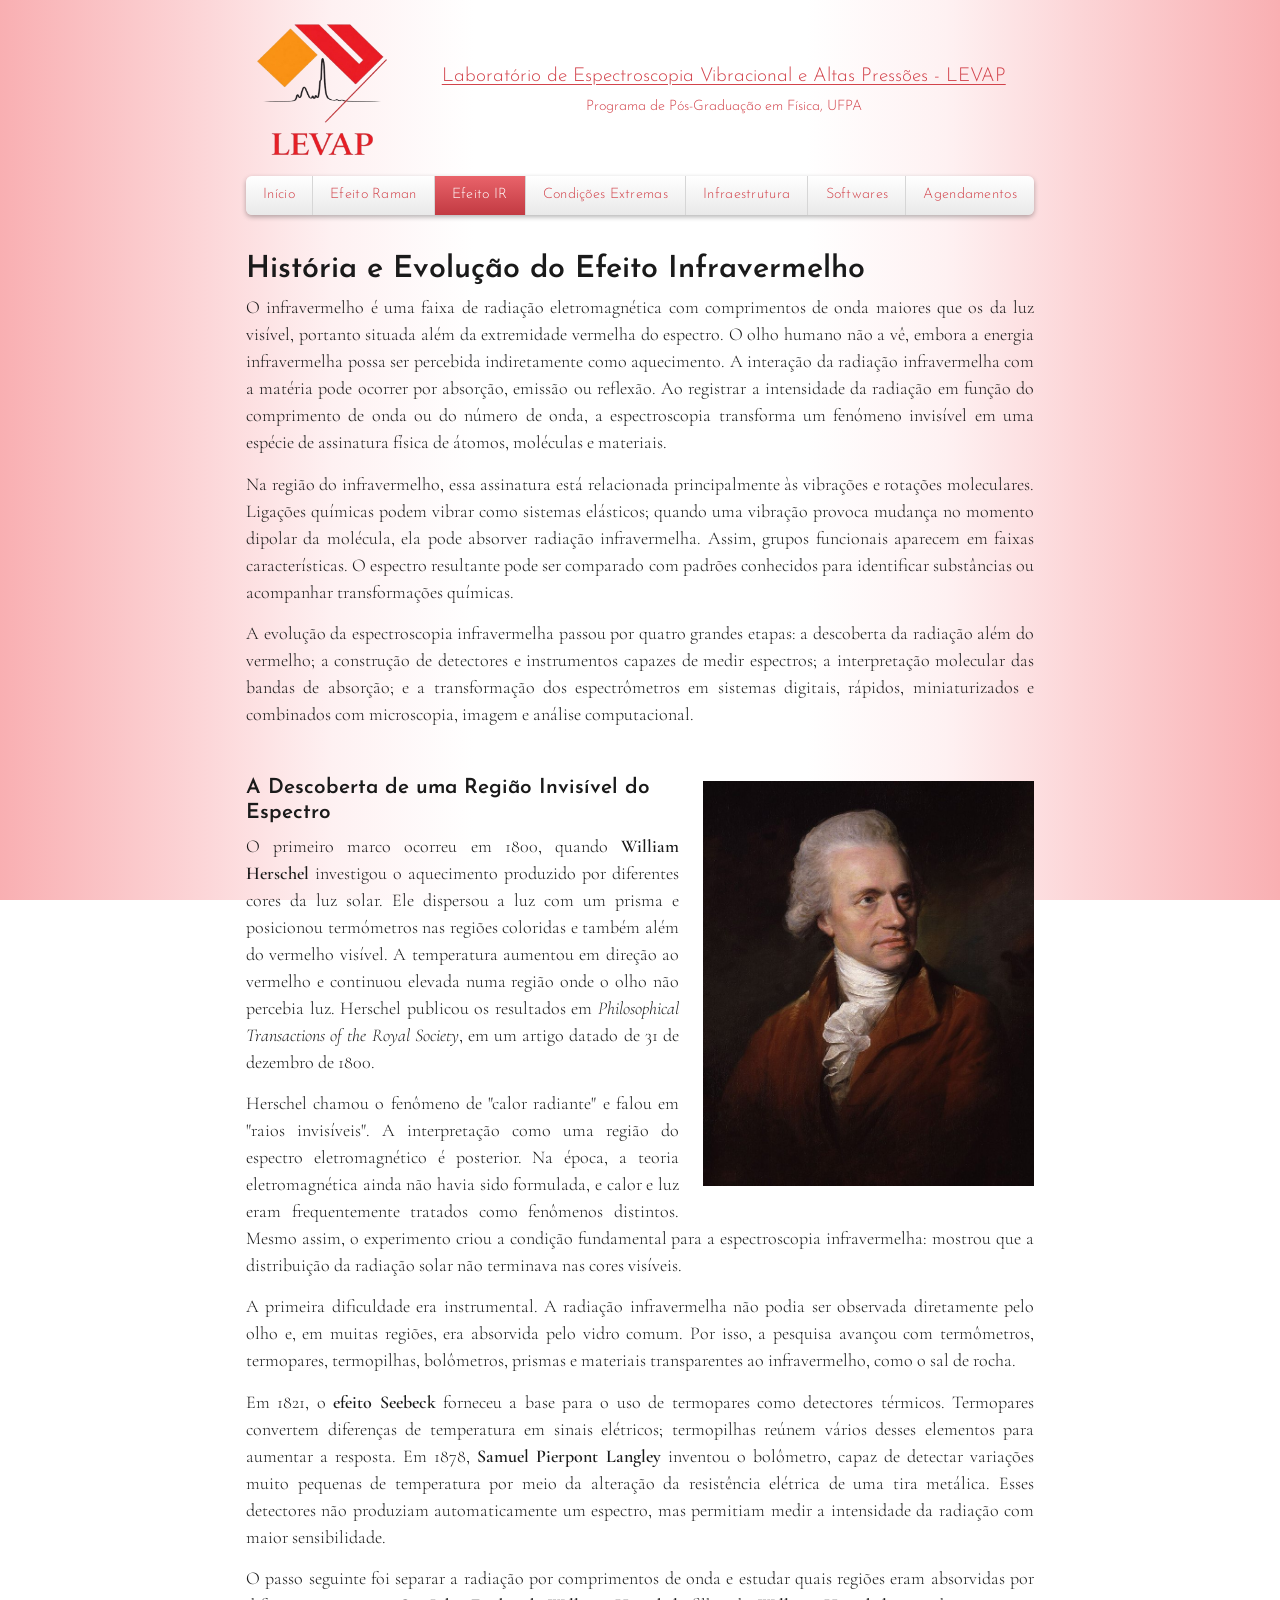
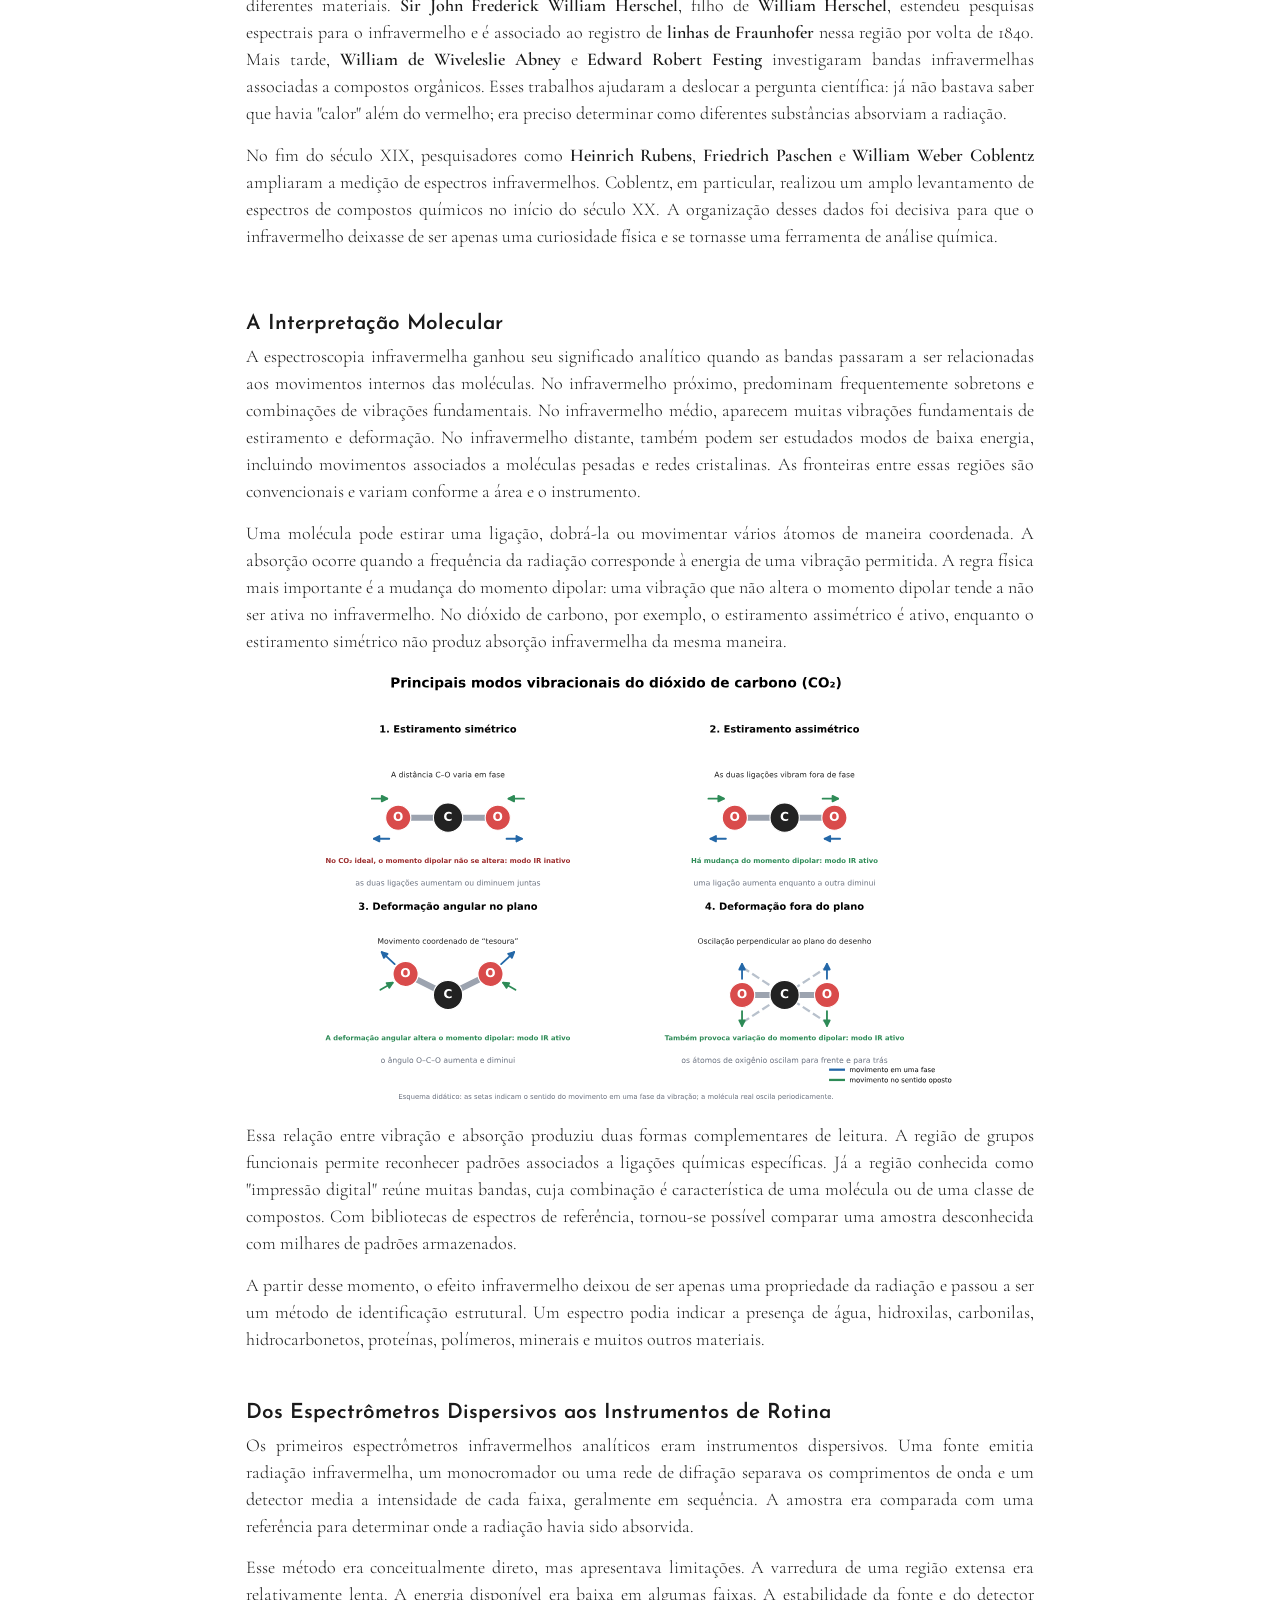
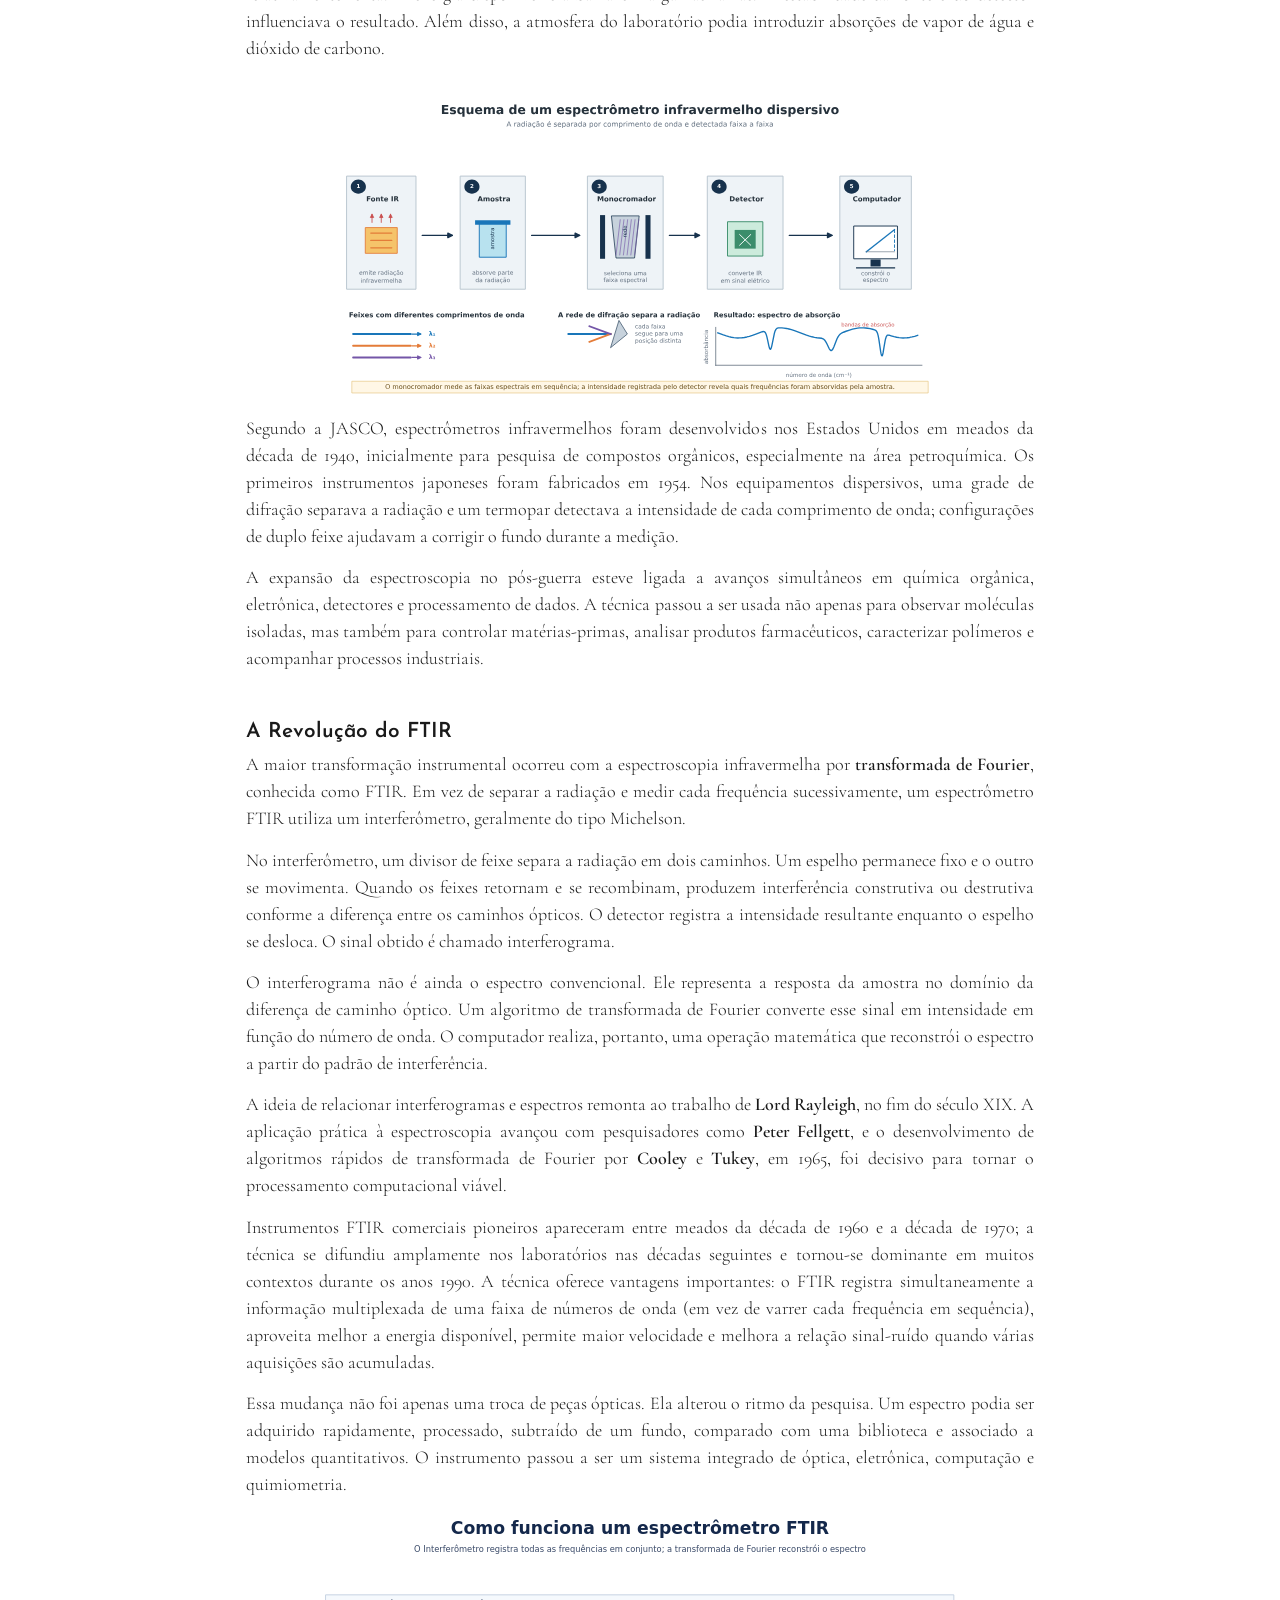
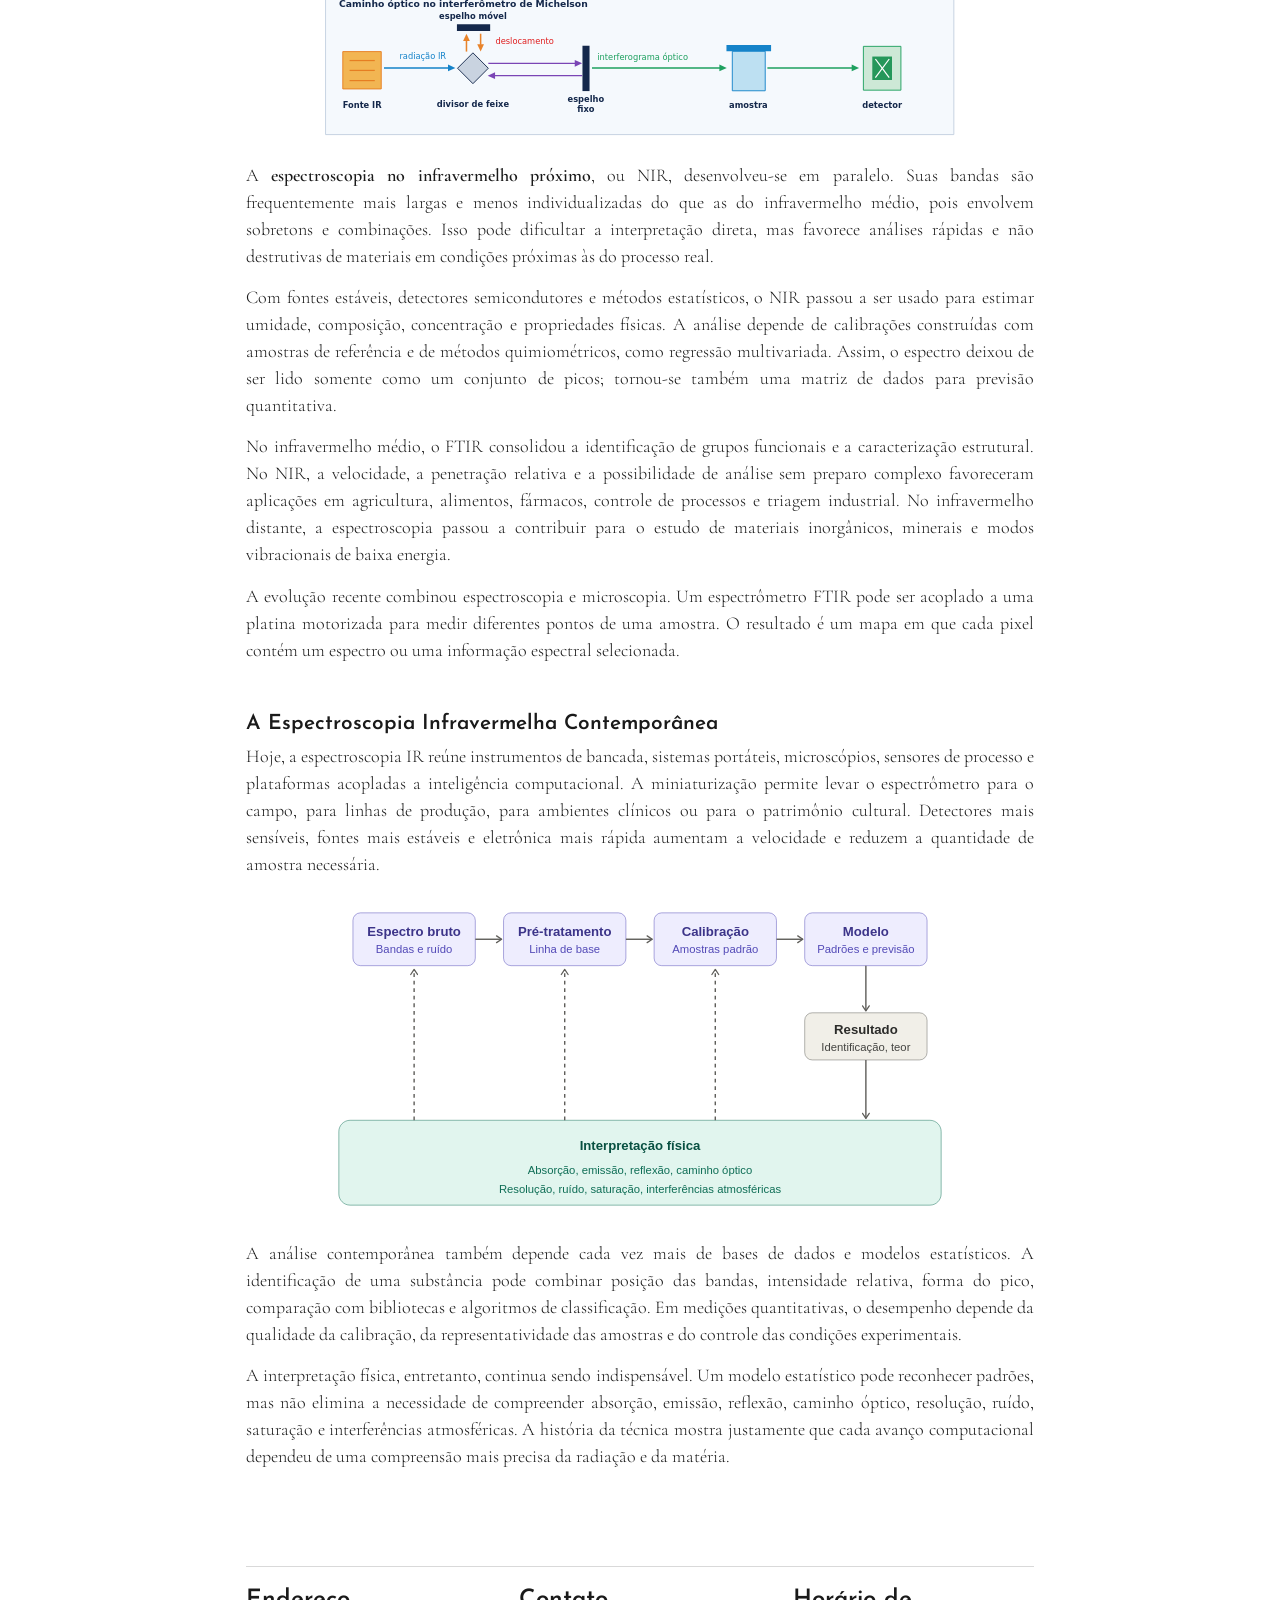
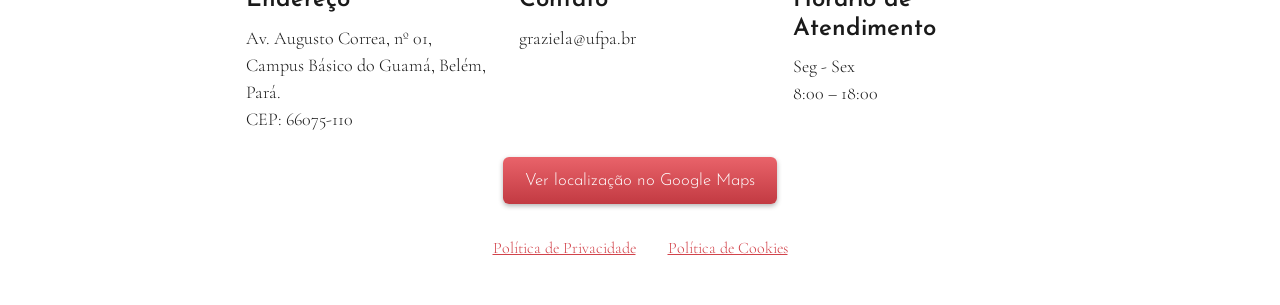
<file: efeito-ir.html>
<!DOCTYPE html>
<html lang="pt-BR">
<head>
<meta charset="UTF-8">
<meta name="viewport" content="width=device-width, initial-scale=1">
<title>Efeito IR | LEVAP UFPA</title>
<meta name="description" content="História e evolução do efeito infravermelho e da espectroscopia IR, da descoberta de Herschel ao FTIR. LEVAP, PPGF/UFPA.">
<link rel="icon" type="image/png" href="imagens/favicon.png">
<link rel="stylesheet" href="style.css">
<script src="script.js" defer></script>
</head>
<body>
<header>
  <a class="marca">
    <img width="502" height="497" src="imagens/logo.png" alt="Logo do LEVAP">
    <div class="titulos">
      <h1>Laboratório de Espectroscopia Vibracional e Altas Pressões - LEVAP</h1>
      <p>Programa de Pós-Graduação em Física, UFPA</p>
    </div>
  </a>
  <nav>
    <a href="index.html">Início</a>
    <a href="efeito-raman.html">Efeito Raman</a>
    <a href="efeito-ir.html" class="ativo">Efeito IR</a>
    <a href="condicoes-extremas.html">Condições Extremas</a>
    <a href="infraestrutura.html">Infraestrutura</a>
    <a href="softwares.html">Softwares</a>
    <a href="agendamentos.html">Agendamentos</a>
  </nav>
</header>
<main class="artigo">
  <section>
    <h2>História e Evolução do Efeito Infravermelho</h2>
    <p>O infravermelho é uma faixa de radiação eletromagnética com comprimentos de onda maiores que os da luz visível, portanto situada além da extremidade vermelha do espectro. O olho humano não a vê, embora a energia infravermelha possa ser percebida indiretamente como aquecimento. A interação da radiação infravermelha com a matéria pode ocorrer por absorção, emissão ou reflexão. Ao registrar a intensidade da radiação em função do comprimento de onda ou do número de onda, a espectroscopia transforma um fenómeno invisível em uma espécie de assinatura física de átomos, moléculas e materiais.</p>
    <p>Na região do infravermelho, essa assinatura está relacionada principalmente às vibrações e rotações moleculares. Ligações químicas podem vibrar como sistemas elásticos; quando uma vibração provoca mudança no momento dipolar da molécula, ela pode absorver radiação infravermelha. Assim, grupos funcionais aparecem em faixas características. O espectro resultante pode ser comparado com padrões conhecidos para identificar substâncias ou acompanhar transformações químicas.</p>
    <p>A evolução da espectroscopia infravermelha passou por quatro grandes etapas: a descoberta da radiação além do vermelho; a construção de detectores e instrumentos capazes de medir espectros; a interpretação molecular das bandas de absorção; e a transformação dos espectrômetros em sistemas digitais, rápidos, miniaturizados e combinados com microscopia, imagem e análise computacional.</p>
  </section>

  <section>
    <img loading="lazy" class="imagem-direita" src="imagens/herschel-retrato.jpg" alt="Retrato de William Herschel">
    <h3>A Descoberta de uma Região Invisível do Espectro</h3>
    <p>O primeiro marco ocorreu em 1800, quando <strong>William Herschel</strong> investigou o aquecimento produzido por diferentes cores da luz solar. Ele dispersou a luz com um prisma e posicionou termómetros nas regiões coloridas e também além do vermelho visível. A temperatura aumentou em direção ao vermelho e continuou elevada numa região onde o olho não percebia luz. Herschel publicou os resultados em <em>Philosophical Transactions of the Royal Society</em>, em um artigo datado de 31 de dezembro de 1800.</p>
    <p>Herschel chamou o fenômeno de "calor radiante" e falou em "raios invisíveis". A interpretação como uma região do espectro eletromagnético é posterior. Na época, a teoria eletromagnética ainda não havia sido formulada, e calor e luz eram frequentemente tratados como fenômenos distintos. Mesmo assim, o experimento criou a condição fundamental para a espectroscopia infravermelha: mostrou que a distribuição da radiação solar não terminava nas cores visíveis.</p>
    <p>A primeira dificuldade era instrumental. A radiação infravermelha não podia ser observada diretamente pelo olho e, em muitas regiões, era absorvida pelo vidro comum. Por isso, a pesquisa avançou com termômetros, termopares, termopilhas, bolômetros, prismas e materiais transparentes ao infravermelho, como o sal de rocha.</p>
    <p>Em 1821, o <strong>efeito Seebeck</strong> forneceu a base para o uso de termopares como detectores térmicos. Termopares convertem diferenças de temperatura em sinais elétricos; termopilhas reúnem vários desses elementos para aumentar a resposta. Em 1878, <strong>Samuel Pierpont Langley</strong> inventou o bolômetro, capaz de detectar variações muito pequenas de temperatura por meio da alteração da resistência elétrica de uma tira metálica. Esses detectores não produziam automaticamente um espectro, mas permitiam medir a intensidade da radiação com maior sensibilidade.</p>
    <p>O passo seguinte foi separar a radiação por comprimentos de onda e estudar quais regiões eram absorvidas por diferentes materiais. <strong>Sir John Frederick William Herschel</strong>, filho de <strong>William Herschel</strong>, estendeu pesquisas espectrais para o infravermelho e é associado ao registro de <strong>linhas de Fraunhofer</strong> nessa região por volta de 1840. Mais tarde, <strong>William de Wiveleslie Abney</strong> e <strong>Edward Robert Festing</strong> investigaram bandas infravermelhas associadas a compostos orgânicos. Esses trabalhos ajudaram a deslocar a pergunta científica: já não bastava saber que havia "calor" além do vermelho; era preciso determinar como diferentes substâncias absorviam a radiação.</p>
    <p>No fim do século XIX, pesquisadores como <strong>Heinrich Rubens</strong>, <strong>Friedrich Paschen</strong> e <strong>William Weber Coblentz</strong> ampliaram a medição de espectros infravermelhos. Coblentz, em particular, realizou um amplo levantamento de espectros de compostos químicos no início do século XX. A organização desses dados foi decisiva para que o infravermelho deixasse de ser apenas uma curiosidade física e se tornasse uma ferramenta de análise química.</p>
  </section>

  <section>
    <h3>A Interpretação Molecular</h3>
    <p>A espectroscopia infravermelha ganhou seu significado analítico quando as bandas passaram a ser relacionadas aos movimentos internos das moléculas. No infravermelho próximo, predominam frequentemente sobretons e combinações de vibrações fundamentais. No infravermelho médio, aparecem muitas vibrações fundamentais de estiramento e deformação. No infravermelho distante, também podem ser estudados modos de baixa energia, incluindo movimentos associados a moléculas pesadas e redes cristalinas. As fronteiras entre essas regiões são convencionais e variam conforme a área e o instrumento.</p>
    <p>Uma molécula pode estirar uma ligação, dobrá-la ou movimentar vários átomos de maneira coordenada. A absorção ocorre quando a frequência da radiação corresponde à energia de uma vibração permitida. A regra física mais importante é a mudança do momento dipolar: uma vibração que não altera o momento dipolar tende a não ser ativa no infravermelho. No dióxido de carbono, por exemplo, o estiramento assimétrico é ativo, enquanto o estiramento simétrico não produz absorção infravermelha da mesma maneira.</p>
    <img loading="lazy" class="figura-larga" src="imagens/modos-vibracionais-co2.svg" alt="Esquema dos quatro principais modos vibracionais do dióxido de carbono (CO2): estiramento simétrico, estiramento assimétrico, deformação angular no plano e deformação fora do plano, indicando quais são ativos no infravermelho">
    <p>Essa relação entre vibração e absorção produziu duas formas complementares de leitura. A região de grupos funcionais permite reconhecer padrões associados a ligações químicas específicas. Já a região conhecida como "impressão digital" reúne muitas bandas, cuja combinação é característica de uma molécula ou de uma classe de compostos. Com bibliotecas de espectros de referência, tornou-se possível comparar uma amostra desconhecida com milhares de padrões armazenados.</p>
    <p>A partir desse momento, o efeito infravermelho deixou de ser apenas uma propriedade da radiação e passou a ser um método de identificação estrutural. Um espectro podia indicar a presença de água, hidroxilas, carbonilas, hidrocarbonetos, proteínas, polímeros, minerais e muitos outros materiais.</p>
  </section>

  <section>
    <h3>Dos Espectrômetros Dispersivos aos Instrumentos de Rotina</h3>
    <p>Os primeiros espectrômetros infravermelhos analíticos eram instrumentos dispersivos. Uma fonte emitia radiação infravermelha, um monocromador ou uma rede de difração separava os comprimentos de onda e um detector media a intensidade de cada faixa, geralmente em sequência. A amostra era comparada com uma referência para determinar onde a radiação havia sido absorvida.</p>
    <p>Esse método era conceitualmente direto, mas apresentava limitações. A varredura de uma região extensa era relativamente lenta. A energia disponível era baixa em algumas faixas. A estabilidade da fonte e do detector influenciava o resultado. Além disso, a atmosfera do laboratório podia introduzir absorções de vapor de água e dióxido de carbono.</p>
    <img loading="lazy" class="figura-larga" src="imagens/esquema-espectrometro-dispersivo.svg" alt="Esquema de um espectrômetro infravermelho dispersivo: fonte de IR, amostra, monocromador, detector e computador, com a rede de difração separando a radiação e o espectro de absorção resultante">
    <p>Segundo a JASCO, espectrômetros infravermelhos foram desenvolvidos nos Estados Unidos em meados da década de 1940, inicialmente para pesquisa de compostos orgânicos, especialmente na área petroquímica. Os primeiros instrumentos japoneses foram fabricados em 1954. Nos equipamentos dispersivos, uma grade de difração separava a radiação e um termopar detectava a intensidade de cada comprimento de onda; configurações de duplo feixe ajudavam a corrigir o fundo durante a medição.</p>
    <p>A expansão da espectroscopia no pós-guerra esteve ligada a avanços simultâneos em química orgânica, eletrônica, detectores e processamento de dados. A técnica passou a ser usada não apenas para observar moléculas isoladas, mas também para controlar matérias-primas, analisar produtos farmacêuticos, caracterizar polímeros e acompanhar processos industriais.</p>
  </section>

  <section>
    <h3>A Revolução do FTIR</h3>
    <p>A maior transformação instrumental ocorreu com a espectroscopia infravermelha por <strong>transformada de Fourier</strong>, conhecida como FTIR. Em vez de separar a radiação e medir cada frequência sucessivamente, um espectrômetro FTIR utiliza um interferômetro, geralmente do tipo Michelson.</p>
    <p>No interferômetro, um divisor de feixe separa a radiação em dois caminhos. Um espelho permanece fixo e o outro se movimenta. Quando os feixes retornam e se recombinam, produzem interferência construtiva ou destrutiva conforme a diferença entre os caminhos ópticos. O detector registra a intensidade resultante enquanto o espelho se desloca. O sinal obtido é chamado interferograma.</p>
    <p>O interferograma não é ainda o espectro convencional. Ele representa a resposta da amostra no domínio da diferença de caminho óptico. Um algoritmo de transformada de Fourier converte esse sinal em intensidade em função do número de onda. O computador realiza, portanto, uma operação matemática que reconstrói o espectro a partir do padrão de interferência.</p>
    <p>A ideia de relacionar interferogramas e espectros remonta ao trabalho de <strong>Lord Rayleigh</strong>, no fim do século XIX. A aplicação prática à espectroscopia avançou com pesquisadores como <strong>Peter Fellgett</strong>, e o desenvolvimento de algoritmos rápidos de transformada de Fourier por <strong>Cooley</strong> e <strong>Tukey</strong>, em 1965, foi decisivo para tornar o processamento computacional viável.</p>
    <p>Instrumentos FTIR comerciais pioneiros apareceram entre meados da década de 1960 e a década de 1970; a técnica se difundiu amplamente nos laboratórios nas décadas seguintes e tornou-se dominante em muitos contextos durante os anos 1990. A técnica oferece vantagens importantes: o FTIR registra simultaneamente a informação multiplexada de uma faixa de números de onda (em vez de varrer cada frequência em sequência), aproveita melhor a energia disponível, permite maior velocidade e melhora a relação sinal-ruído quando várias aquisições são acumuladas.</p>
    <p>Essa mudança não foi apenas uma troca de peças ópticas. Ela alterou o ritmo da pesquisa. Um espectro podia ser adquirido rapidamente, processado, subtraído de um fundo, comparado com uma biblioteca e associado a modelos quantitativos. O instrumento passou a ser um sistema integrado de óptica, eletrônica, computação e quimiometria.</p>
    <img loading="lazy" class="figura-larga" src="imagens/como-funciona-ftir.svg" alt="Esquema de como funciona um espectrômetro FTIR: fonte de IR, divisor de feixe, espelho móvel, espelho fixo, amostra e detector no interferômetro de Michelson">
    <p>A <strong>espectroscopia no infravermelho próximo</strong>, ou NIR, desenvolveu-se em paralelo. Suas bandas são frequentemente mais largas e menos individualizadas do que as do infravermelho médio, pois envolvem sobretons e combinações. Isso pode dificultar a interpretação direta, mas favorece análises rápidas e não destrutivas de materiais em condições próximas às do processo real.</p>
    <p>Com fontes estáveis, detectores semicondutores e métodos estatísticos, o NIR passou a ser usado para estimar umidade, composição, concentração e propriedades físicas. A análise depende de calibrações construídas com amostras de referência e de métodos quimiométricos, como regressão multivariada. Assim, o espectro deixou de ser lido somente como um conjunto de picos; tornou-se também uma matriz de dados para previsão quantitativa.</p>
    <p>No infravermelho médio, o FTIR consolidou a identificação de grupos funcionais e a caracterização estrutural. No NIR, a velocidade, a penetração relativa e a possibilidade de análise sem preparo complexo favoreceram aplicações em agricultura, alimentos, fármacos, controle de processos e triagem industrial. No infravermelho distante, a espectroscopia passou a contribuir para o estudo de materiais inorgânicos, minerais e modos vibracionais de baixa energia.</p>
    <p>A evolução recente combinou espectroscopia e microscopia. Um espectrômetro FTIR pode ser acoplado a uma platina motorizada para medir diferentes pontos de uma amostra. O resultado é um mapa em que cada pixel contém um espectro ou uma informação espectral selecionada.</p>
  </section>

  <section>
    <h3>A Espectroscopia Infravermelha Contemporânea</h3>
    <p>Hoje, a espectroscopia IR reúne instrumentos de bancada, sistemas portáteis, microscópios, sensores de processo e plataformas acopladas a inteligência computacional. A miniaturização permite levar o espectrômetro para o campo, para linhas de produção, para ambientes clínicos ou para o patrimônio cultural. Detectores mais sensíveis, fontes mais estáveis e eletrônica mais rápida aumentam a velocidade e reduzem a quantidade de amostra necessária.</p>
    <img loading="lazy" class="figura-larga" src="imagens/fluxo-analise-contemporanea.svg" alt="Fluxograma da análise contemporânea: espectro bruto, pré-tratamento, calibração, modelo e resultado, todos apoiados pela interpretação física">
    <p>A análise contemporânea também depende cada vez mais de bases de dados e modelos estatísticos. A identificação de uma substância pode combinar posição das bandas, intensidade relativa, forma do pico, comparação com bibliotecas e algoritmos de classificação. Em medições quantitativas, o desempenho depende da qualidade da calibração, da representatividade das amostras e do controle das condições experimentais.</p>
    <p>A interpretação física, entretanto, continua sendo indispensável. Um modelo estatístico pode reconhecer padrões, mas não elimina a necessidade de compreender absorção, emissão, reflexão, caminho óptico, resolução, ruído, saturação e interferências atmosféricas. A história da técnica mostra justamente que cada avanço computacional dependeu de uma compreensão mais precisa da radiação e da matéria.</p>
  </section>
</main>
<footer>
  <section class="info">
    <div><h3>Endereço</h3><p>Av. Augusto Correa, nº 01, Campus Básico do Guamá, Belém, Pará.<br>CEP: 66075-110</p></div>
    <div><h3>Contato</h3><p>graziela@ufpa.br</p></div>
    <div><h3>Horário de Atendimento</h3><p>Seg - Sex<br>8:00 – 18:00</p></div>
  </section>
  <!-- Link do mapa: link de Compartilhar do Google Maps (ficha Lab. Fisica Pesquisa -UFPA). Para trocar, mude só o endereço dentro de href="..." -->
  <a class="botao-mapa" href="https://maps.app.goo.gl/tMBQWj1kBENJiwyM9" target="_blank" rel="noopener">Ver localização no Google Maps</a>
  <p class="politicas">
    <a href="politica-privacidade.html">Política de Privacidade</a>
    <a href="politica-cookies.html">Política de Cookies</a>
  </p>
</footer>
</body>
</html>
</file>
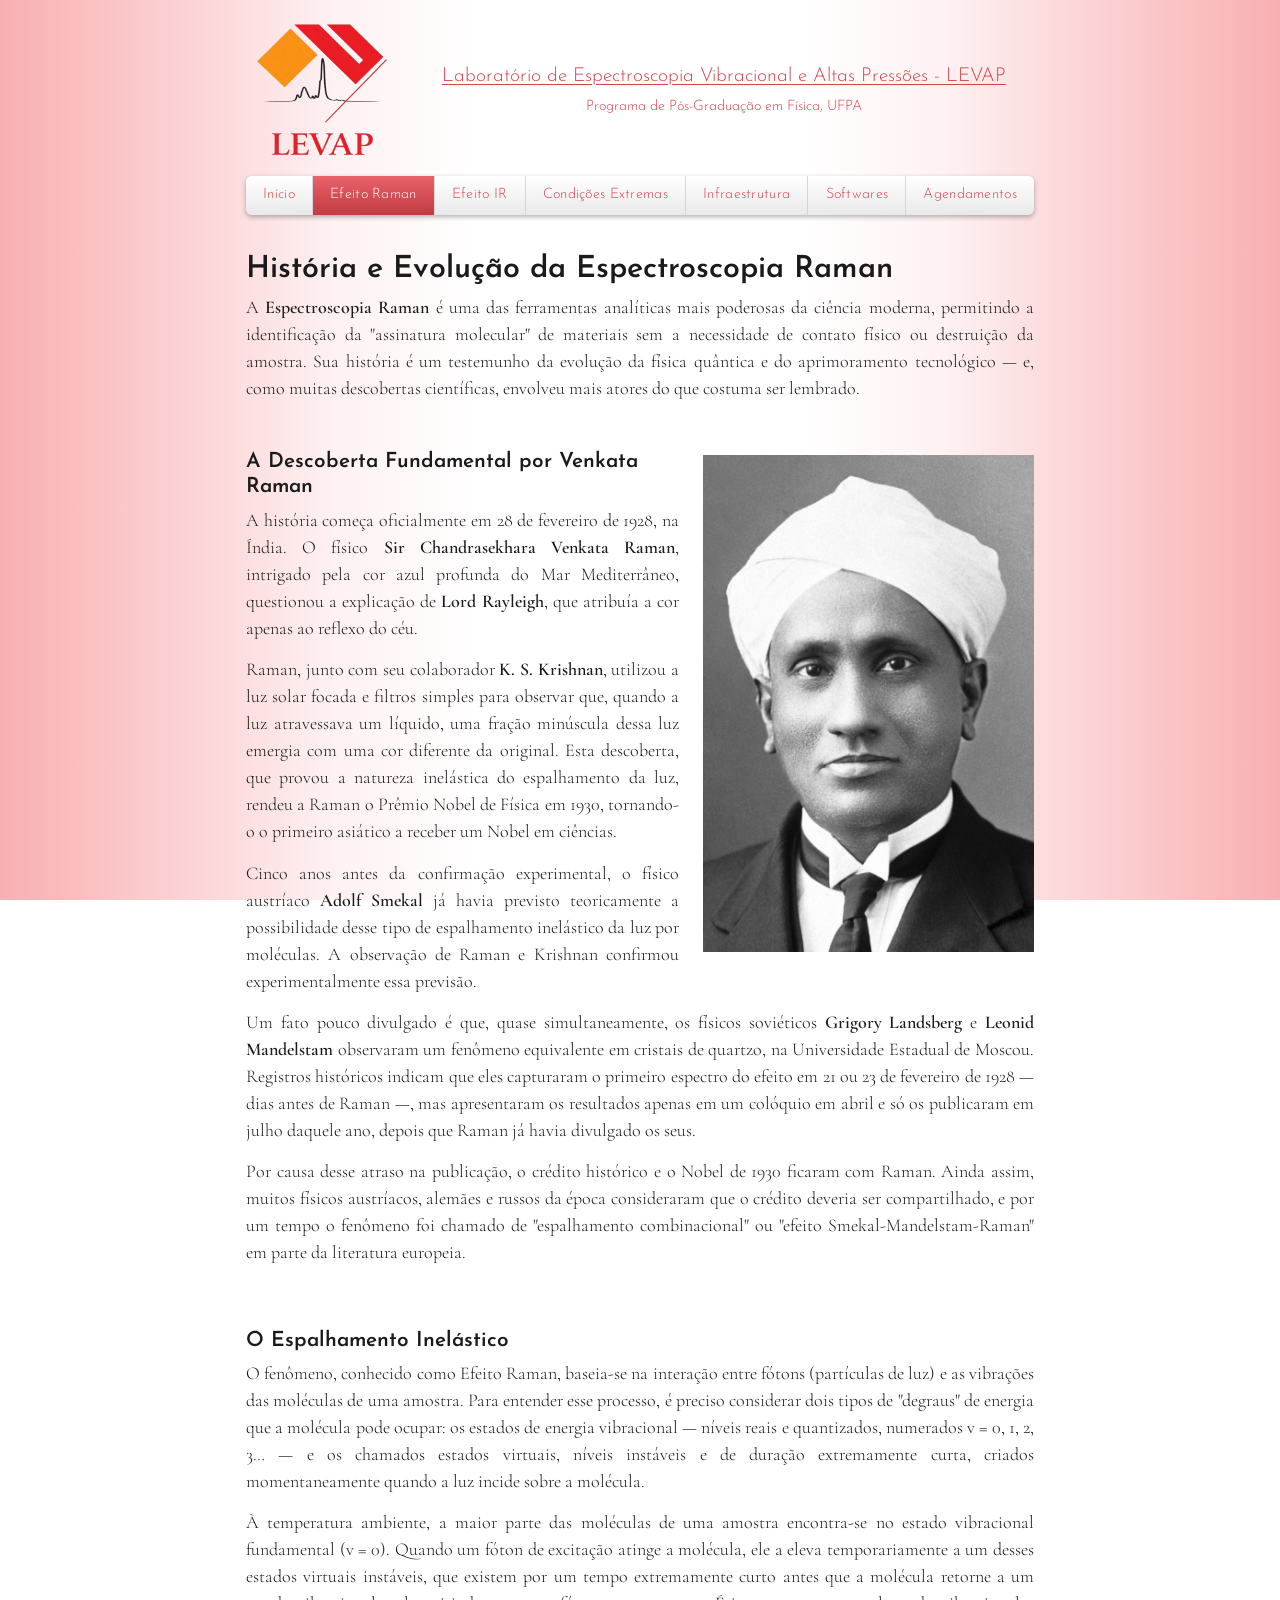
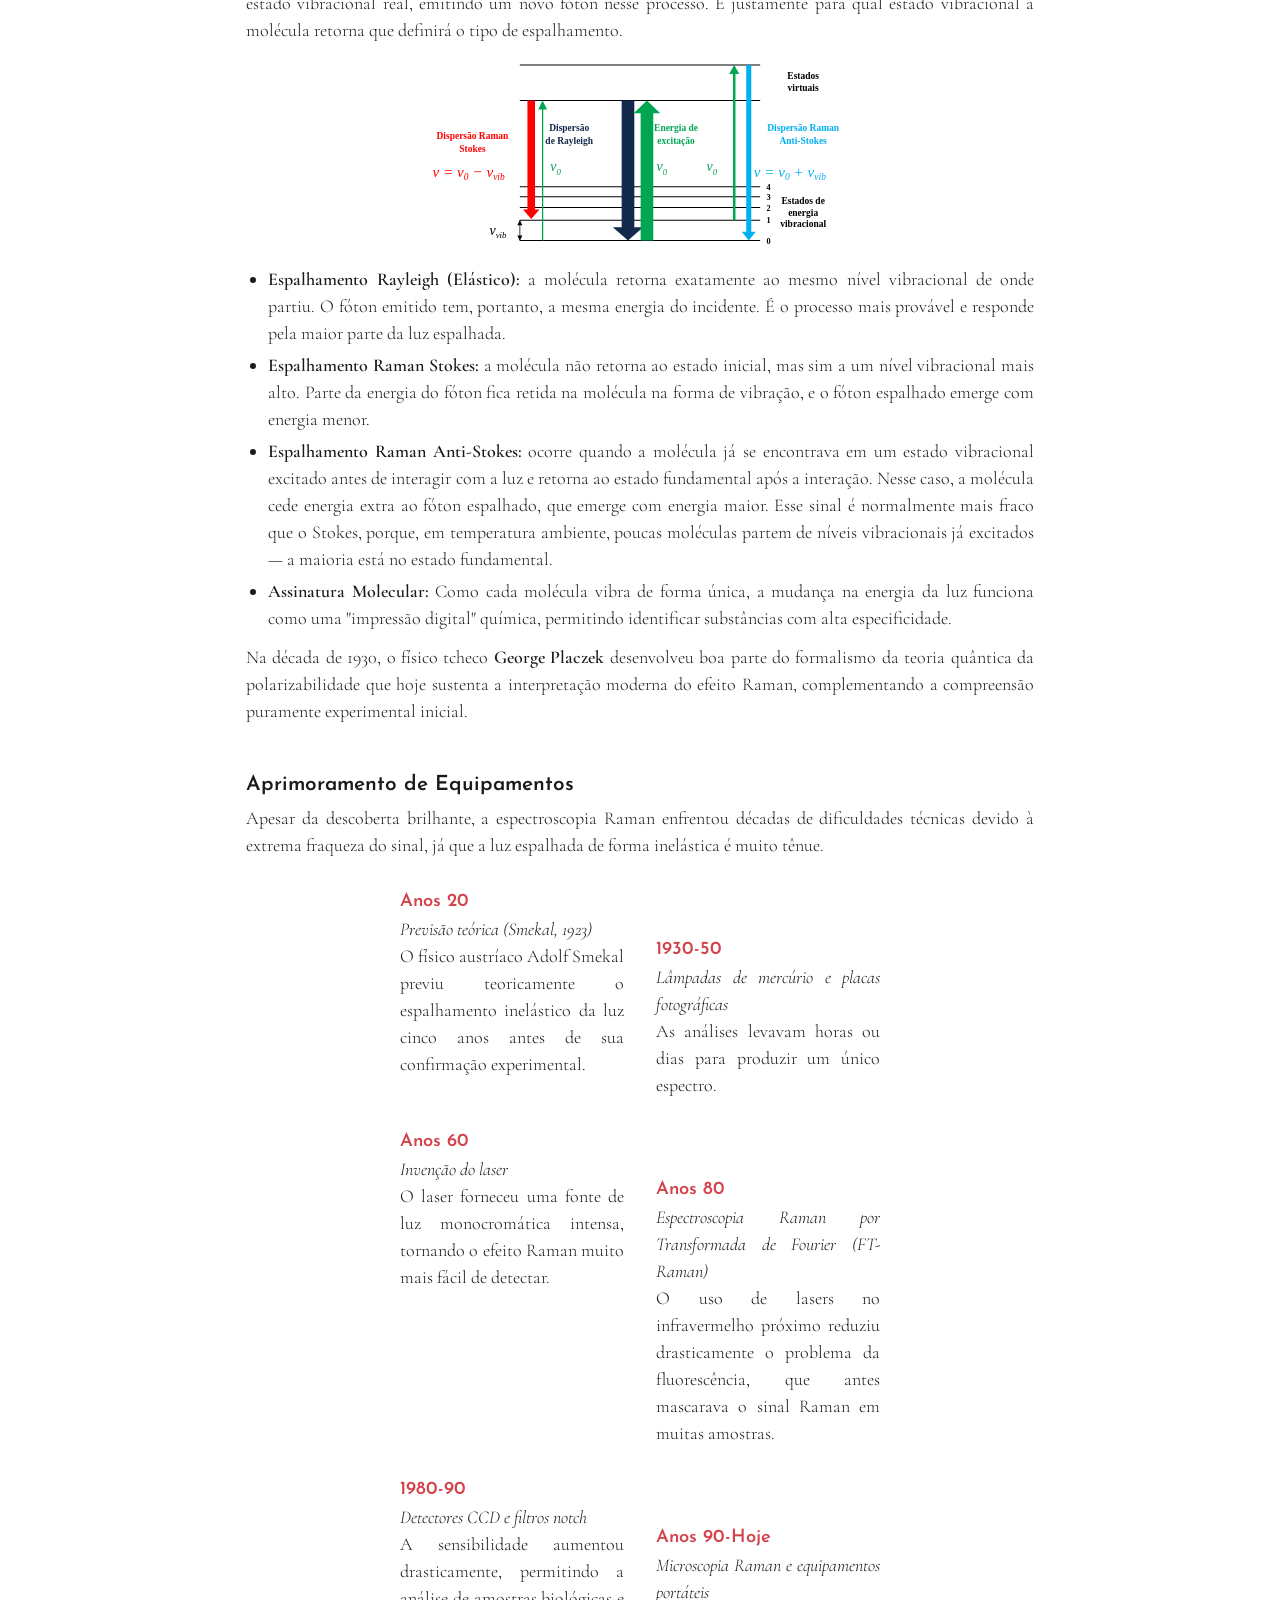
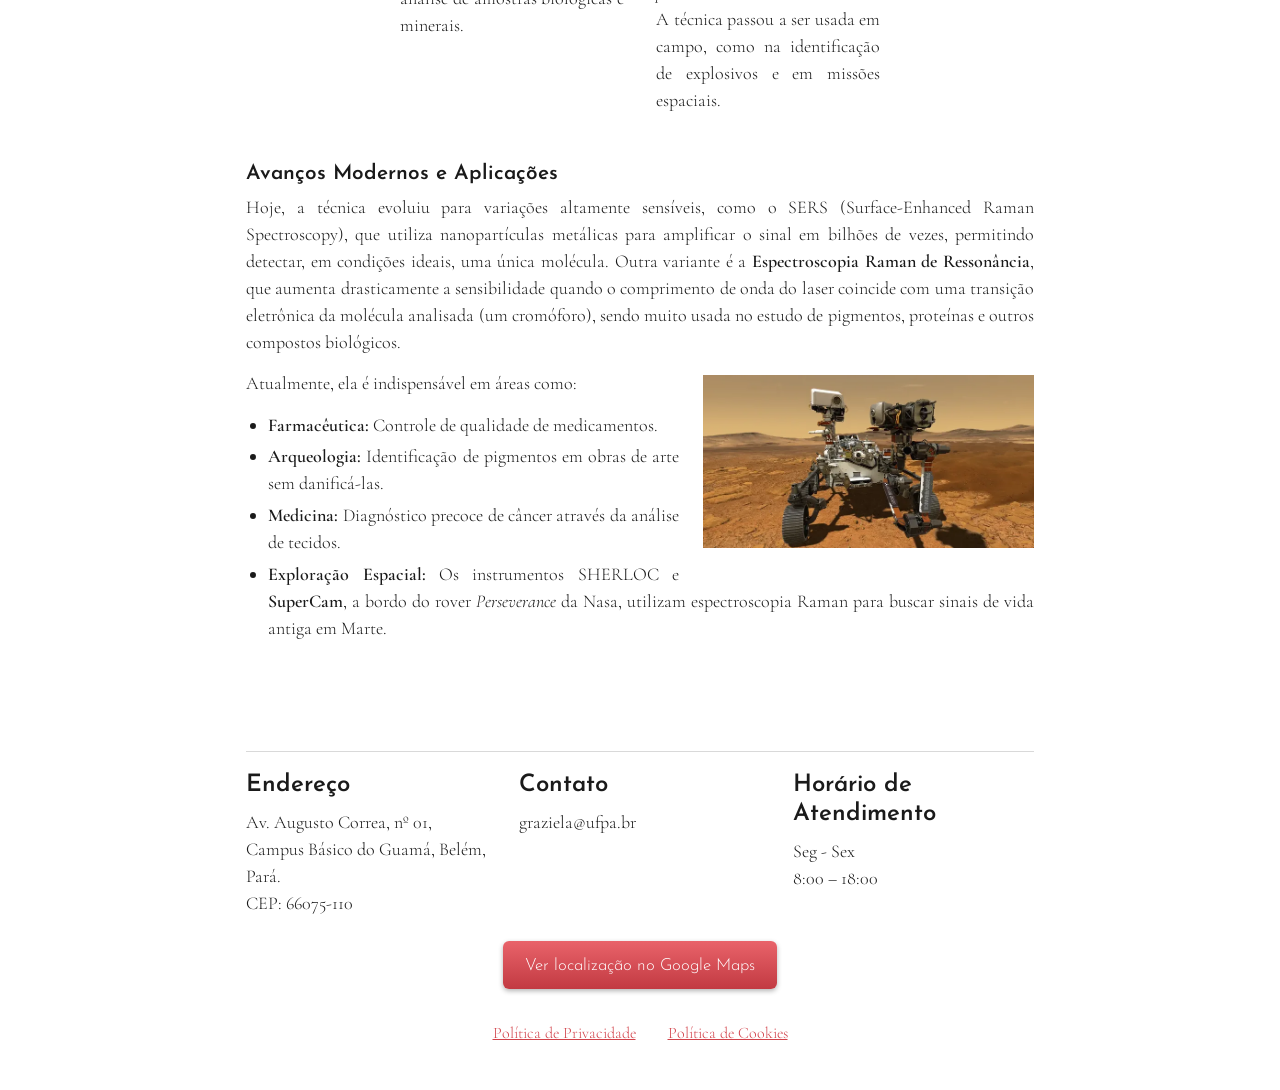
<file: efeito-raman.html>
<!DOCTYPE html>
<html lang="pt-BR">
<head>
<meta charset="UTF-8">
<meta name="viewport" content="width=device-width, initial-scale=1">
<title>Efeito Raman | LEVAP UFPA</title>
<meta name="description" content="História e evolução da espectroscopia Raman: da descoberta ao aprimoramento dos equipamentos e às aplicações modernas. LEVAP, PPGF/UFPA.">
<link rel="icon" type="image/png" href="imagens/favicon.png">
<link rel="stylesheet" href="style.css">
<script src="script.js" defer></script>
</head>
<body>
<header>
  <a class="marca">
    <img width="502" height="497" src="imagens/logo.png" alt="Logo do LEVAP">
    <div class="titulos">
      <h1>Laboratório de Espectroscopia Vibracional e Altas Pressões - LEVAP</h1>
      <p>Programa de Pós-Graduação em Física, UFPA</p>
    </div>
  </a>
  <nav>
    <a href="index.html">Início</a>
    <a href="efeito-raman.html" class="ativo">Efeito Raman</a>
    <a href="efeito-ir.html">Efeito IR</a>
    <a href="condicoes-extremas.html">Condições Extremas</a>
    <a href="infraestrutura.html">Infraestrutura</a>
    <a href="softwares.html">Softwares</a>
    <a href="agendamentos.html">Agendamentos</a>
  </nav>
</header>
<main class="artigo">
  <section>
    <h2>História e Evolução da Espectroscopia Raman</h2>
    <p>A <strong>Espectroscopia Raman</strong> é uma das ferramentas analíticas mais poderosas da ciência moderna, permitindo a identificação da "assinatura molecular" de materiais sem a necessidade de contato físico ou destruição da amostra. Sua história é um testemunho da evolução da física quântica e do aprimoramento tecnológico — e, como muitas descobertas científicas, envolveu mais atores do que costuma ser lembrado.</p>
  </section>

  <section>
    <img loading="lazy" class="imagem-direita" src="imagens/raman-retrato.jpg" alt="Retrato de Chandrasekhara Venkata Raman">
    <h3>A Descoberta Fundamental por Venkata Raman</h3>
    <p>A história começa oficialmente em 28 de fevereiro de 1928, na Índia. O físico <strong>Sir Chandrasekhara Venkata Raman</strong>, intrigado pela cor azul profunda do Mar Mediterrâneo, questionou a explicação de <strong>Lord Rayleigh</strong>, que atribuía a cor apenas ao reflexo do céu.</p>
    <p>Raman, junto com seu colaborador <strong>K. S. Krishnan</strong>, utilizou a luz solar focada e filtros simples para observar que, quando a luz atravessava um líquido, uma fração minúscula dessa luz emergia com uma cor diferente da original. Esta descoberta, que provou a natureza inelástica do espalhamento da luz, rendeu a Raman o Prêmio Nobel de Física em 1930, tornando-o o primeiro asiático a receber um Nobel em ciências.</p>
    <p>Cinco anos antes da confirmação experimental, o físico austríaco <strong>Adolf Smekal</strong> já havia previsto teoricamente a possibilidade desse tipo de espalhamento inelástico da luz por moléculas. A observação de Raman e Krishnan confirmou experimentalmente essa previsão.</p>
    <p>Um fato pouco divulgado é que, quase simultaneamente, os físicos soviéticos <strong>Grigory Landsberg</strong> e <strong>Leonid Mandelstam</strong> observaram um fenômeno equivalente em cristais de quartzo, na Universidade Estadual de Moscou. Registros históricos indicam que eles capturaram o primeiro espectro do efeito em 21 ou 23 de fevereiro de 1928 — dias antes de Raman —, mas apresentaram os resultados apenas em um colóquio em abril e só os publicaram em julho daquele ano, depois que Raman já havia divulgado os seus.</p>
    <p>Por causa desse atraso na publicação, o crédito histórico e o Nobel de 1930 ficaram com Raman. Ainda assim, muitos físicos austríacos, alemães e russos da época consideraram que o crédito deveria ser compartilhado, e por um tempo o fenômeno foi chamado de "espalhamento combinacional" ou "efeito Smekal-Mandelstam-Raman" em parte da literatura europeia.</p>
  </section>

  <section>
    <h3>O Espalhamento Inelástico</h3>
    <p>O fenômeno, conhecido como Efeito Raman, baseia-se na interação entre fótons (partículas de luz) e as vibrações das moléculas de uma amostra. Para entender esse processo, é preciso considerar dois tipos de "degraus" de energia que a molécula pode ocupar: os estados de energia vibracional — níveis reais e quantizados, numerados v = 0, 1, 2, 3… — e os chamados estados virtuais, níveis instáveis e de duração extremamente curta, criados momentaneamente quando a luz incide sobre a molécula.</p>
    <p>À temperatura ambiente, a maior parte das moléculas de uma amostra encontra-se no estado vibracional fundamental (v = 0). Quando um fóton de excitação atinge a molécula, ele a eleva temporariamente a um desses estados virtuais instáveis, que existem por um tempo extremamente curto antes que a molécula retorne a um estado vibracional real, emitindo um novo fóton nesse processo. É justamente para qual estado vibracional a molécula retorna que definirá o tipo de espalhamento.</p>
    <img loading="lazy" class="figura-centro" src="imagens/diagrama-espalhamento.svg" alt="Diagrama de níveis de energia mostrando a dispersão Rayleigh, a dispersão Raman Stokes e a dispersão Raman Anti-Stokes, entre os estados de energia vibracional e os estados virtuais">
    <ul>
      <li><strong>Espalhamento Rayleigh (Elástico):</strong> a molécula retorna exatamente ao mesmo nível vibracional de onde partiu. O fóton emitido tem, portanto, a mesma energia do incidente. É o processo mais provável e responde pela maior parte da luz espalhada.</li>
      <li><strong>Espalhamento Raman Stokes:</strong> a molécula não retorna ao estado inicial, mas sim a um nível vibracional mais alto. Parte da energia do fóton fica retida na molécula na forma de vibração, e o fóton espalhado emerge com energia menor.</li>
      <li><strong>Espalhamento Raman Anti-Stokes:</strong> ocorre quando a molécula já se encontrava em um estado vibracional excitado antes de interagir com a luz e retorna ao estado fundamental após a interação. Nesse caso, a molécula cede energia extra ao fóton espalhado, que emerge com energia maior. Esse sinal é normalmente mais fraco que o Stokes, porque, em temperatura ambiente, poucas moléculas partem de níveis vibracionais já excitados — a maioria está no estado fundamental.</li>
      <li><strong>Assinatura Molecular:</strong> Como cada molécula vibra de forma única, a mudança na energia da luz funciona como uma "impressão digital" química, permitindo identificar substâncias com alta especificidade.</li>
    </ul>
    <p>Na década de 1930, o físico tcheco <strong>George Placzek</strong> desenvolveu boa parte do formalismo da teoria quântica da polarizabilidade que hoje sustenta a interpretação moderna do efeito Raman, complementando a compreensão puramente experimental inicial.</p>
  </section>

  <section>
    <h3>Aprimoramento de Equipamentos</h3>
    <p>Apesar da descoberta brilhante, a espectroscopia Raman enfrentou décadas de dificuldades técnicas devido à extrema fraqueza do sinal, já que a luz espalhada de forma inelástica é muito tênue.</p>
    <div class="linha-tempo">
      <div>
        <h4>Anos 20</h4>
        <p><em>Previsão teórica (Smekal, 1923)</em></p>
        <p>O físico austríaco Adolf Smekal previu teoricamente o espalhamento inelástico da luz cinco anos antes de sua confirmação experimental.</p>
      </div>
      <div>
        <h4>1930-50</h4>
        <p><em>Lâmpadas de mercúrio e placas fotográficas</em></p>
        <p>As análises levavam horas ou dias para produzir um único espectro.</p>
      </div>
      <div>
        <h4>Anos 60</h4>
        <p><em>Invenção do laser</em></p>
        <p>O laser forneceu uma fonte de luz monocromática intensa, tornando o efeito Raman muito mais fácil de detectar.</p>
      </div>
      <div>
        <h4>Anos 80</h4>
        <p><em>Espectroscopia Raman por Transformada de Fourier (FT-Raman)</em></p>
        <p>O uso de lasers no infravermelho próximo reduziu drasticamente o problema da fluorescência, que antes mascarava o sinal Raman em muitas amostras.</p>
      </div>
      <div>
        <h4>1980-90</h4>
        <p><em>Detectores CCD e filtros notch</em></p>
        <p>A sensibilidade aumentou drasticamente, permitindo a análise de amostras biológicas e minerais.</p>
      </div>
      <div>
        <h4>Anos 90-Hoje</h4>
        <p><em>Microscopia Raman e equipamentos portáteis</em></p>
        <p>A técnica passou a ser usada em campo, como na identificação de explosivos e em missões espaciais.</p>
      </div>
    </div>
  </section>

  <section>
    <h3>Avanços Modernos e Aplicações</h3>
    <p>Hoje, a técnica evoluiu para variações altamente sensíveis, como o SERS (Surface-Enhanced Raman Spectroscopy), que utiliza nanopartículas metálicas para amplificar o sinal em bilhões de vezes, permitindo detectar, em condições ideais, uma única molécula. Outra variante é a <strong>Espectroscopia Raman de Ressonância</strong>, que aumenta drasticamente a sensibilidade quando o comprimento de onda do laser coincide com uma transição eletrônica da molécula analisada (um cromóforo), sendo muito usada no estudo de pigmentos, proteínas e outros compostos biológicos.</p>
    <img loading="lazy" class="imagem-direita" src="imagens/rover-perseverance.jpg" alt="Rover Perseverance da Nasa na superfície de Marte">
    <p>Atualmente, ela é indispensável em áreas como:</p>
    <ul>
      <li><strong>Farmacêutica:</strong> Controle de qualidade de medicamentos.</li>
      <li><strong>Arqueologia:</strong> Identificação de pigmentos em obras de arte sem danificá-las.</li>
      <li><strong>Medicina:</strong> Diagnóstico precoce de câncer através da análise de tecidos.</li>
      <li><strong>Exploração Espacial:</strong> Os instrumentos SHERLOC e <strong>SuperCam</strong>, a bordo do rover <em>Perseverance</em> da Nasa, utilizam espectroscopia Raman para buscar sinais de vida antiga em Marte.</li>
    </ul>
  </section>
</main>
<footer>
  <section class="info">
    <div><h3>Endereço</h3><p>Av. Augusto Correa, nº 01, Campus Básico do Guamá, Belém, Pará.<br>CEP: 66075-110</p></div>
    <div><h3>Contato</h3><p>graziela@ufpa.br</p></div>
    <div><h3>Horário de Atendimento</h3><p>Seg - Sex<br>8:00 – 18:00</p></div>
  </section>
  <!-- Link do mapa: link de Compartilhar do Google Maps (ficha Lab. Fisica Pesquisa -UFPA). Para trocar, mude só o endereço dentro de href="..." -->
  <a class="botao-mapa" href="https://maps.app.goo.gl/tMBQWj1kBENJiwyM9" target="_blank" rel="noopener">Ver localização no Google Maps</a>
  <p class="politicas">
    <a href="politica-privacidade.html">Política de Privacidade</a>
    <a href="politica-cookies.html">Política de Cookies</a>
  </p>
</footer>
</body>
</html>
</file>
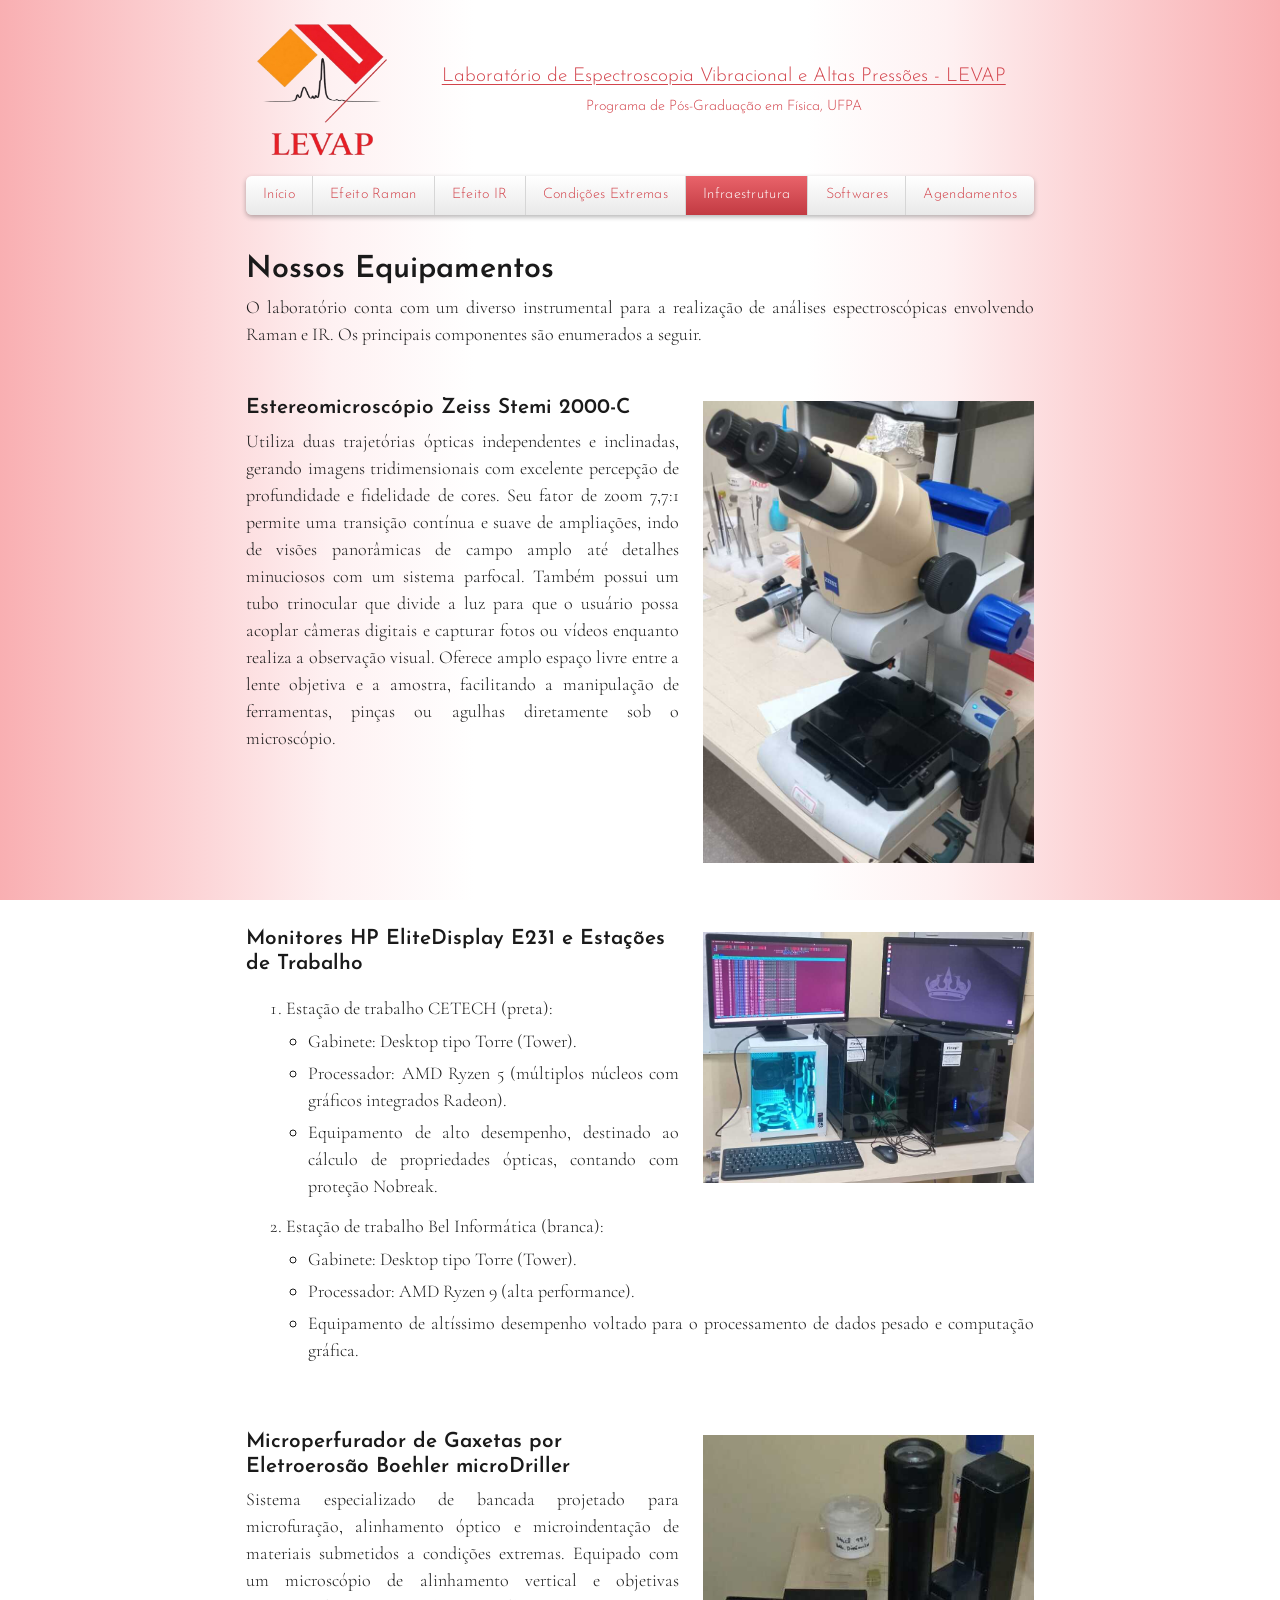
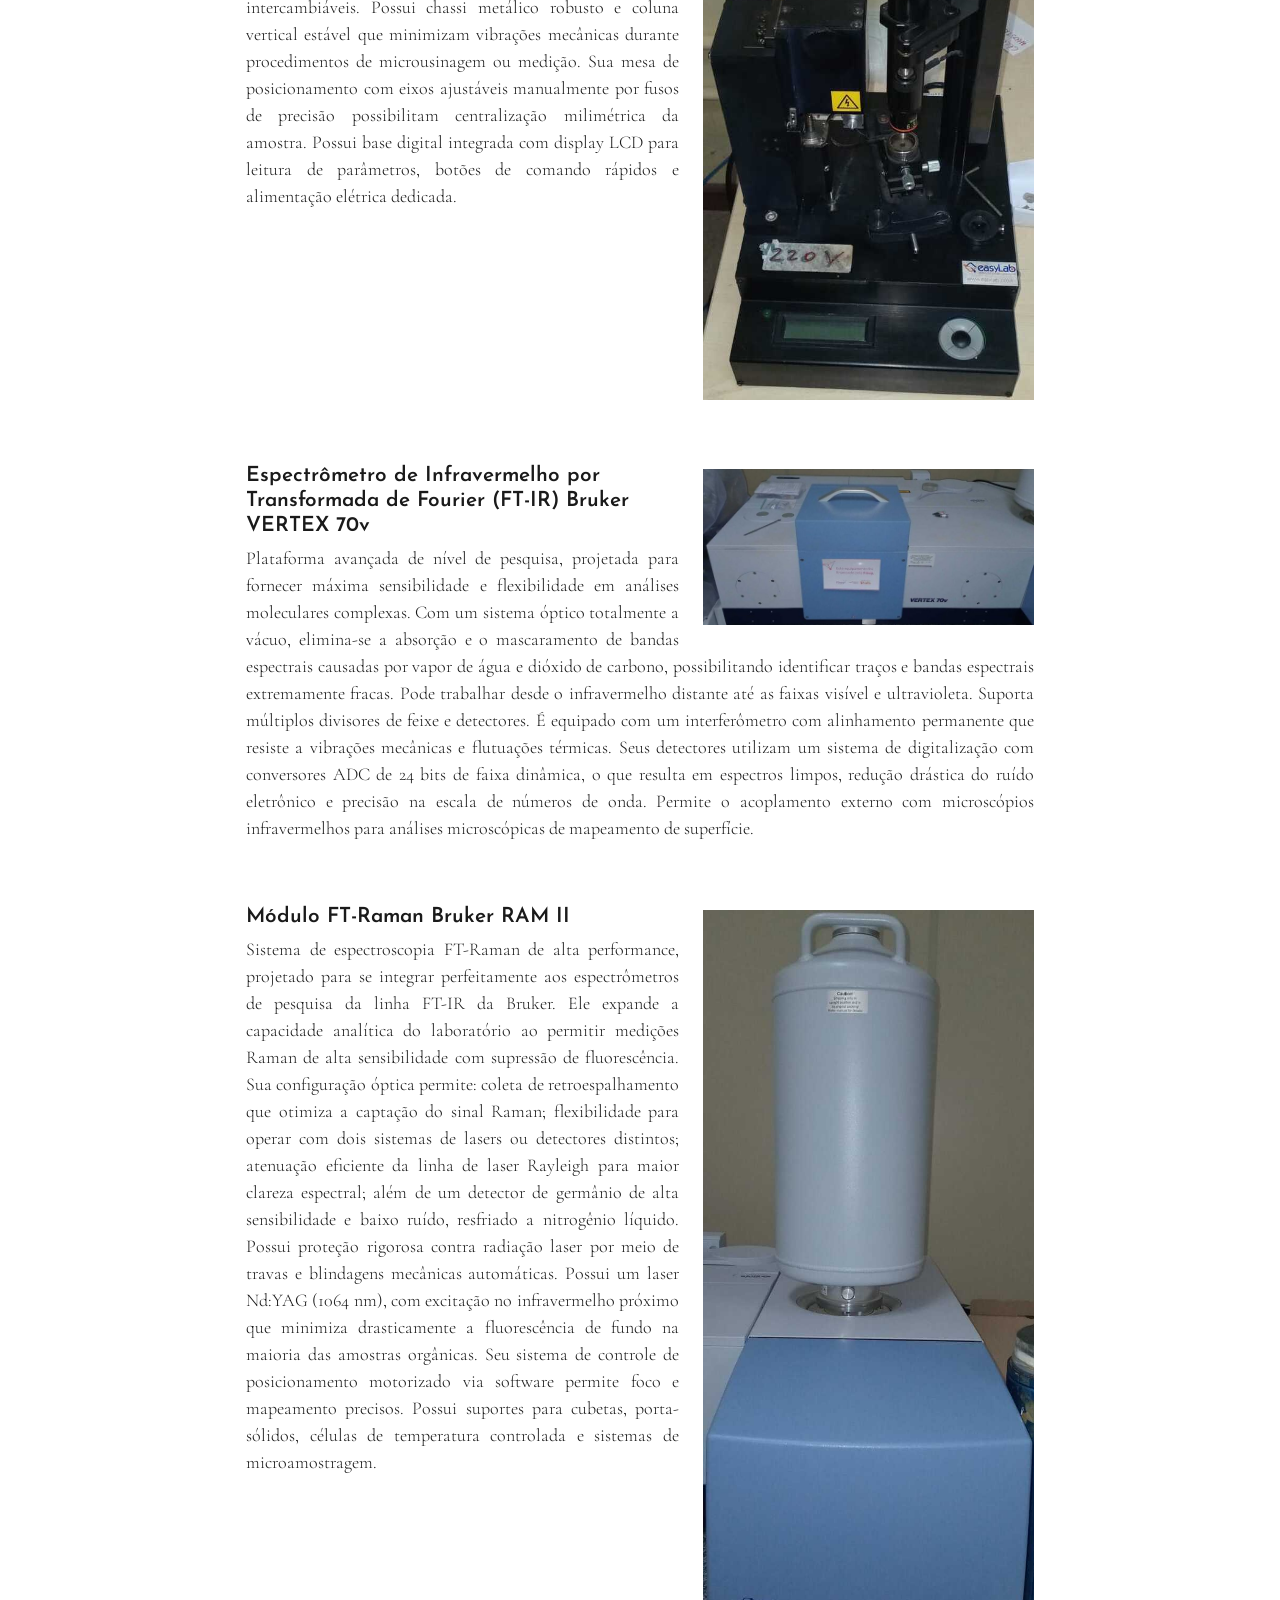
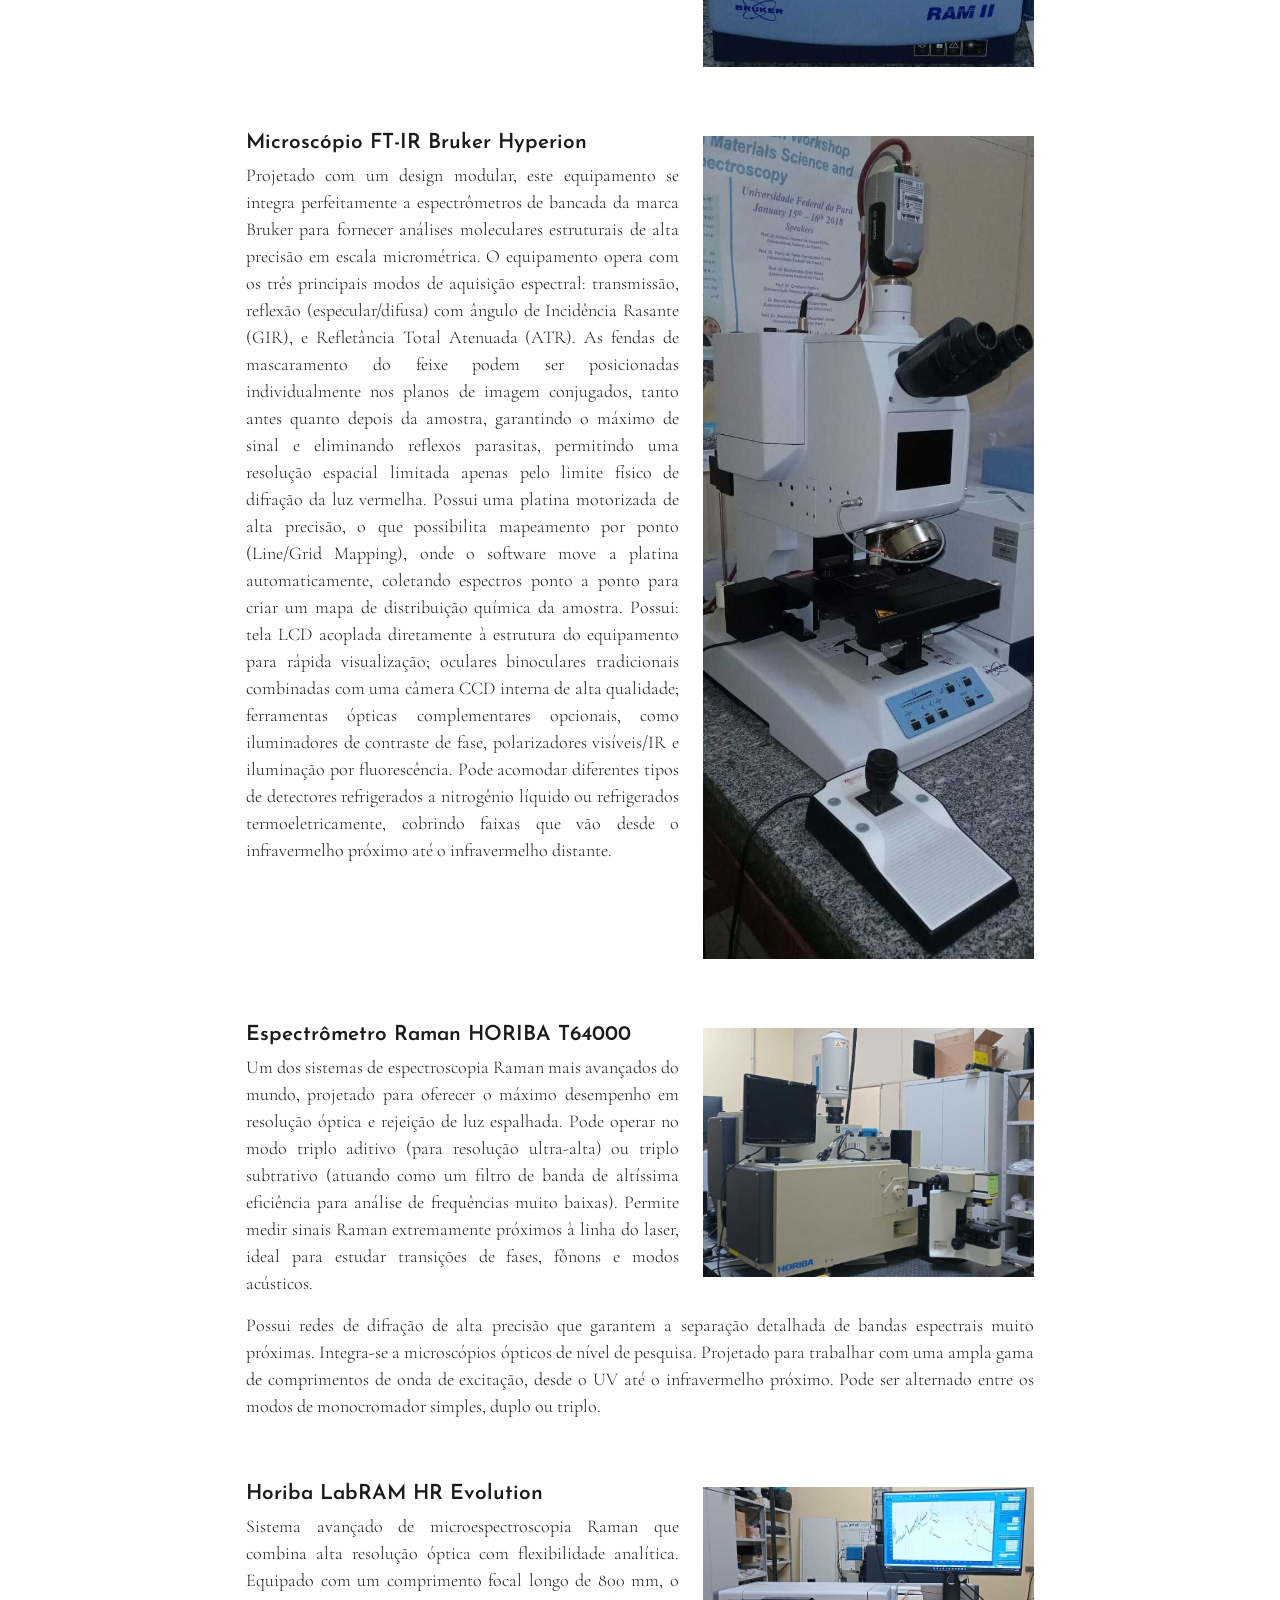
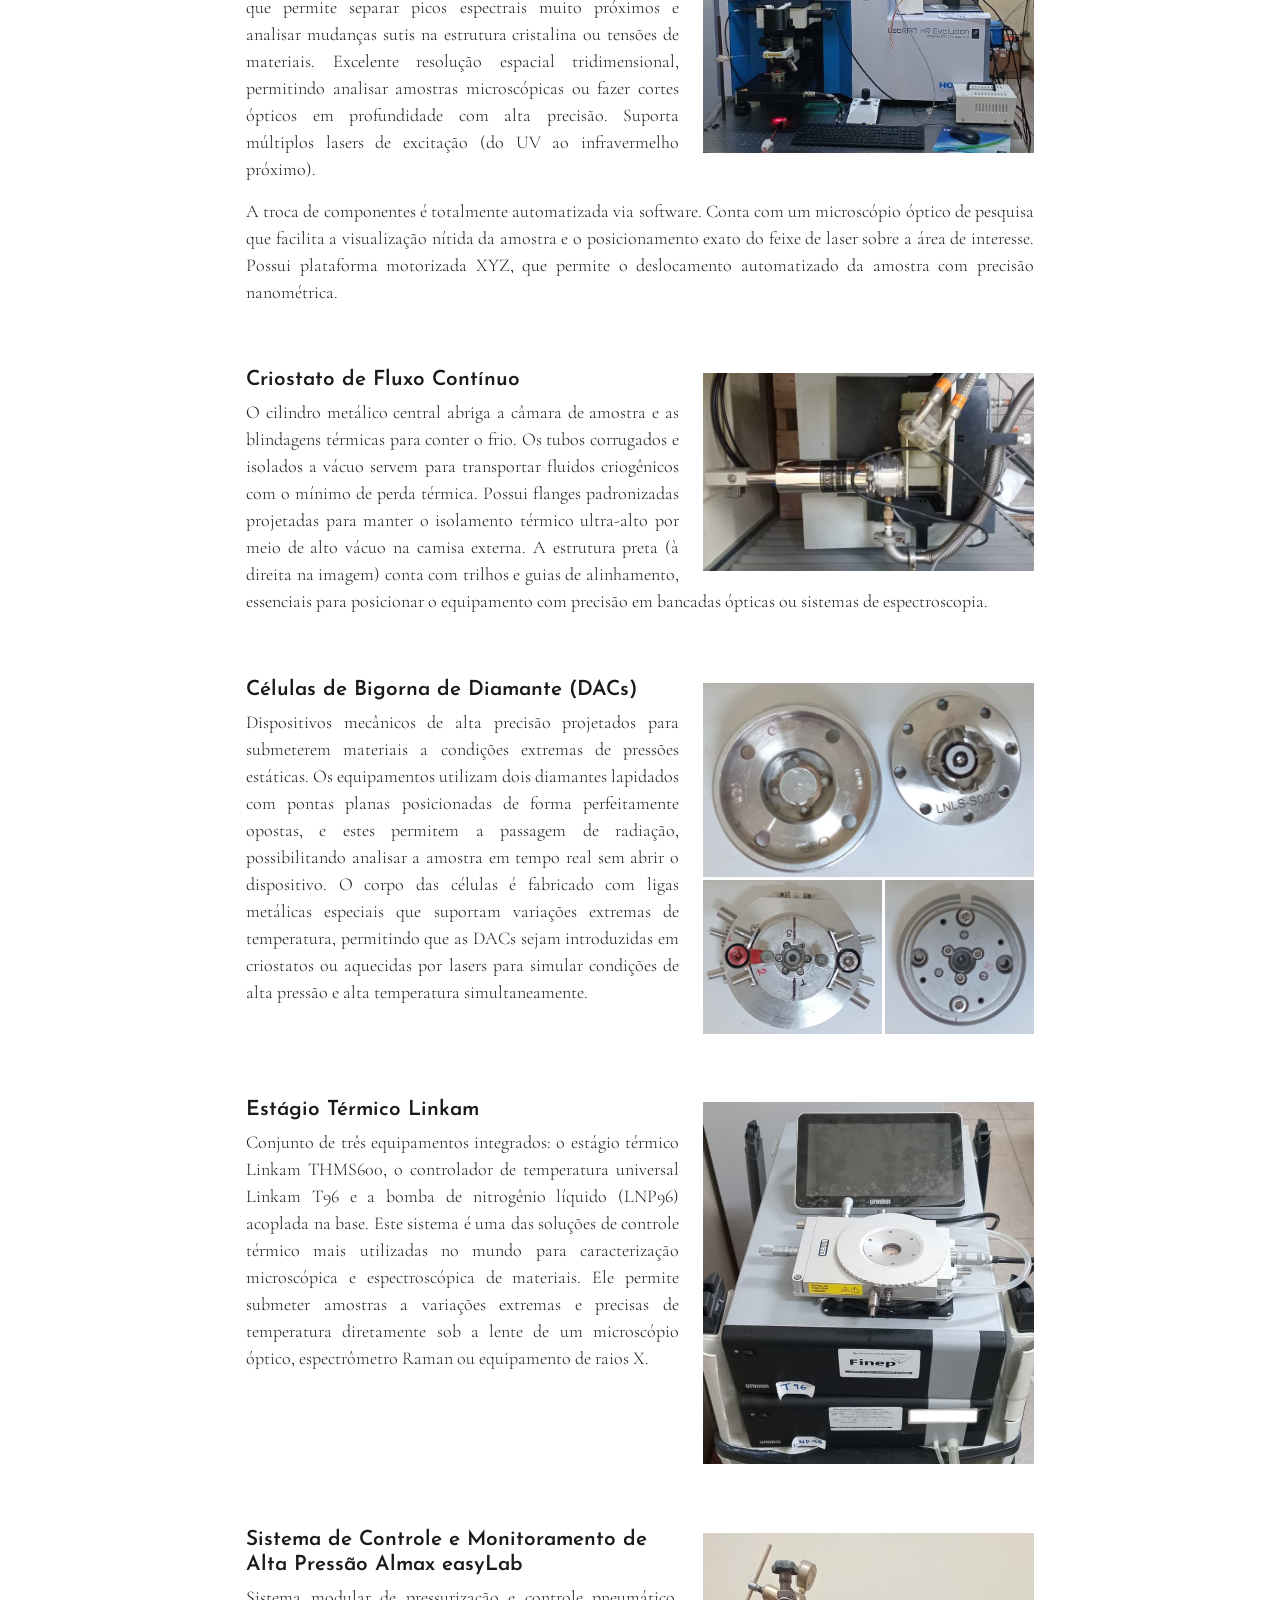
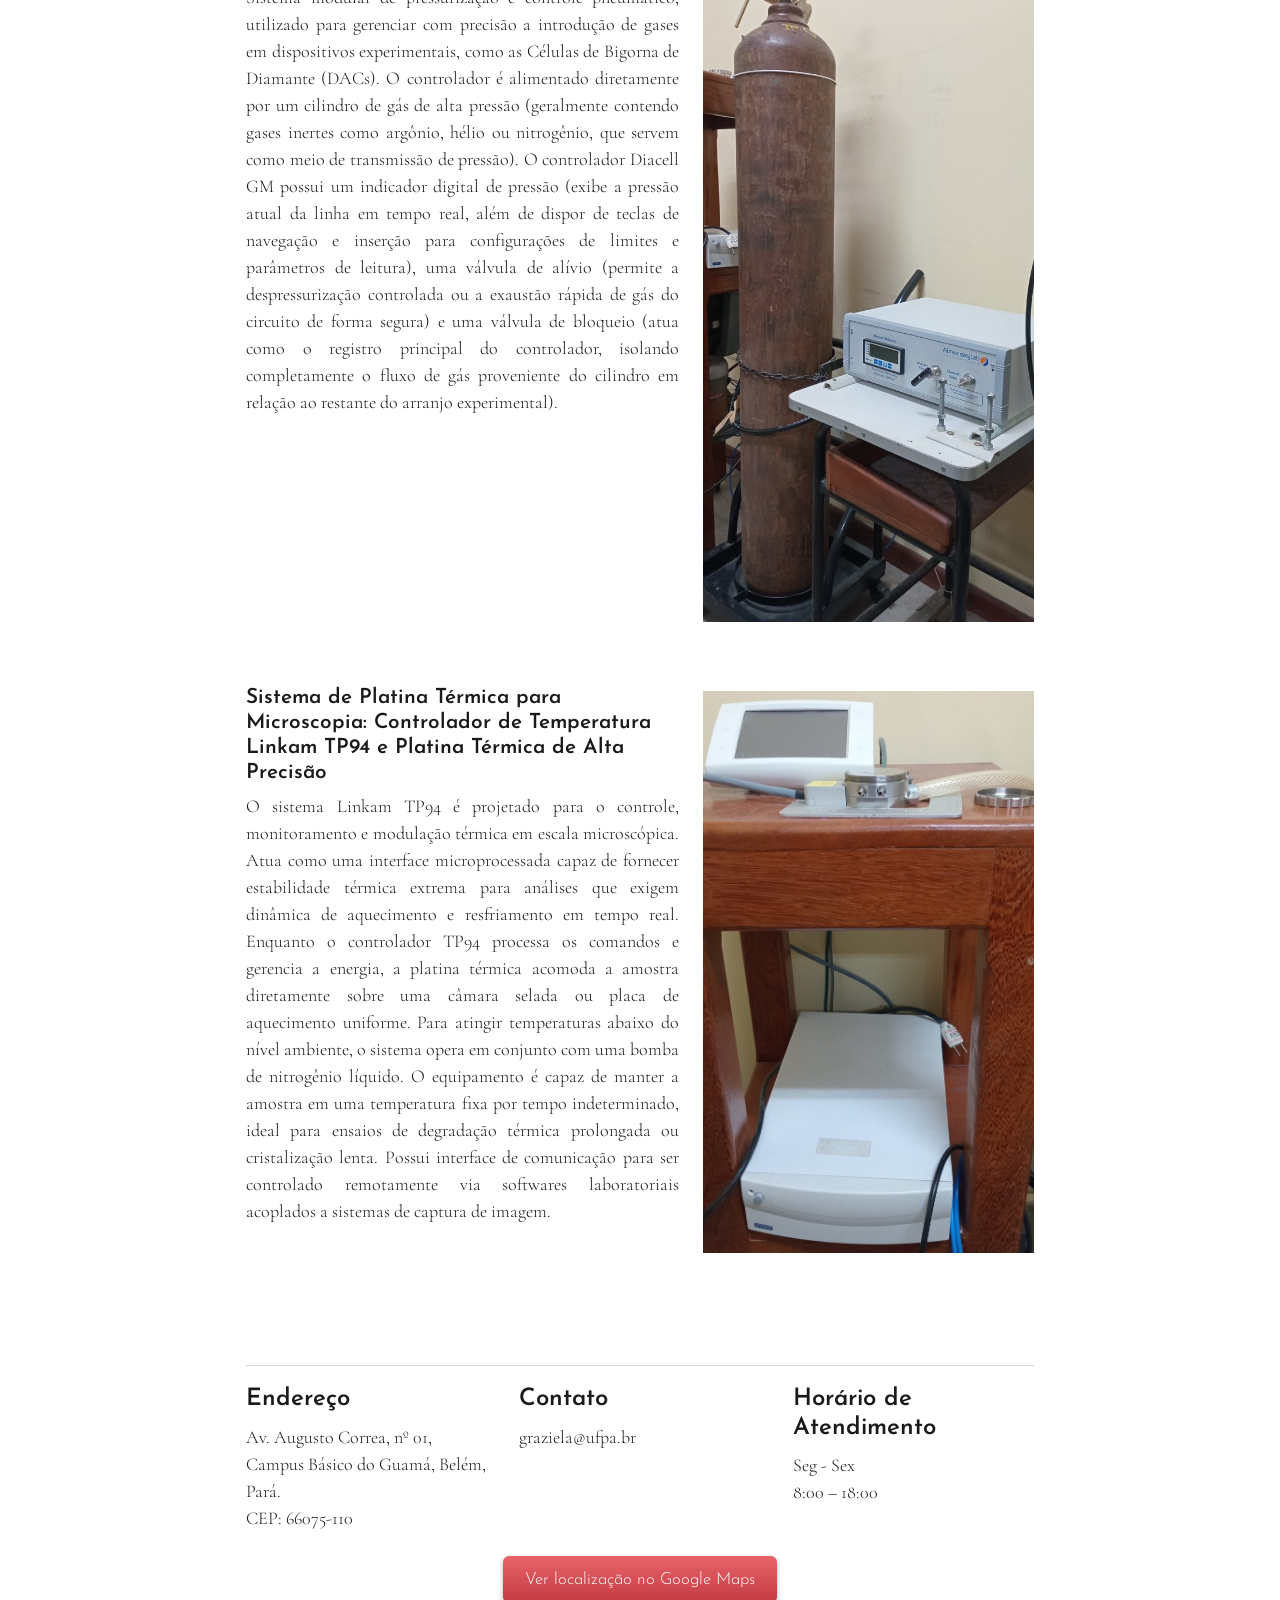
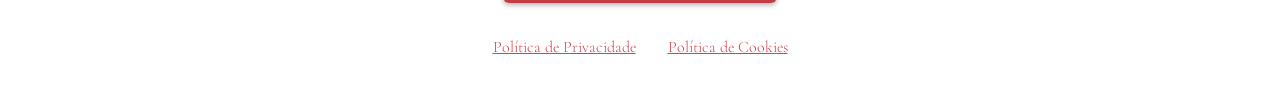
<file: infraestrutura.html>
<!DOCTYPE html>
<html lang="pt-BR">
<head>
<meta charset="UTF-8">
<meta name="viewport" content="width=device-width, initial-scale=1">
<title>Infraestrutura | LEVAP UFPA</title>
<meta name="description" content="Equipamentos do LEVAP: espectrômetros Raman e FTIR, microscópios, células de bigorna de diamante e sistemas de controle de temperatura.">
<link rel="icon" type="image/png" href="imagens/favicon.png">
<link rel="stylesheet" href="style.css">
<script src="script.js" defer></script>
</head>
<body>
<header>
  <a class="marca">
    <img width="502" height="497" src="imagens/logo.png" alt="Logo do LEVAP">
    <div class="titulos">
      <h1>Laboratório de Espectroscopia Vibracional e Altas Pressões - LEVAP</h1>
      <p>Programa de Pós-Graduação em Física, UFPA</p>
    </div>
  </a>
  <nav>
    <a href="index.html">Início</a>
    <a href="efeito-raman.html">Efeito Raman</a>
    <a href="efeito-ir.html">Efeito IR</a>
    <a href="condicoes-extremas.html">Condições Extremas</a>
    <a href="infraestrutura.html" class="ativo">Infraestrutura</a>
    <a href="softwares.html">Softwares</a>
    <a href="agendamentos.html">Agendamentos</a>
  </nav>
</header>
<main class="artigo">
  <section>
    <h2>Nossos Equipamentos</h2>
    <p>O laboratório conta com um diverso instrumental para a realização de análises espectroscópicas envolvendo Raman e IR. Os principais componentes são enumerados a seguir.</p>
  </section>

  <section>
    <img loading="lazy" class="imagem-direita" src="imagens/estereomicroscopio-zeiss-stemi.jpg" alt="Estereomicroscópio Zeiss Stemi 2000-C sobre a bancada do laboratório">
    <h3>Estereomicroscópio Zeiss Stemi 2000-C</h3>
    <p>Utiliza duas trajetórias ópticas independentes e inclinadas, gerando imagens tridimensionais com excelente percepção de profundidade e fidelidade de cores. Seu fator de zoom 7,7:1 permite uma transição contínua e suave de ampliações, indo de visões panorâmicas de campo amplo até detalhes minuciosos com um sistema parfocal. Também possui um tubo trinocular que divide a luz para que o usuário possa acoplar câmeras digitais e capturar fotos ou vídeos enquanto realiza a observação visual. Oferece amplo espaço livre entre a lente objetiva e a amostra, facilitando a manipulação de ferramentas, pinças ou agulhas diretamente sob o microscópio.</p>
  </section>

  <section>
    <img loading="lazy" class="imagem-direita" src="imagens/estacoes-de-trabalho.jpg" alt="Dois monitores HP EliteDisplay E231 sobre a bancada, com as duas estações de trabalho ao lado">
    <h3>Monitores HP EliteDisplay E231 e Estações de Trabalho</h3>
    <ol>
      <li>Estação de trabalho CETECH (preta):
        <ul>
          <li>Gabinete: Desktop tipo Torre (Tower).</li>
          <li>Processador: AMD Ryzen 5 (múltiplos núcleos com gráficos integrados Radeon).</li>
          <li>Equipamento de alto desempenho, destinado ao cálculo de propriedades ópticas, contando com proteção Nobreak.</li>
        </ul>
      </li>
      <li>Estação de trabalho Bel Informática (branca):
        <ul>
          <li>Gabinete: Desktop tipo Torre (Tower).</li>
          <li>Processador: AMD Ryzen 9 (alta performance).</li>
          <li>Equipamento de altíssimo desempenho voltado para o processamento de dados pesado e computação gráfica.</li>
        </ul>
      </li>
    </ol>
  </section>

  <section>
    <img loading="lazy" class="imagem-direita" src="imagens/microperfurador-boehler.jpg" alt="Microperfurador de gaxetas por eletroerosão Boehler microDriller">
    <h3>Microperfurador de Gaxetas por Eletroerosão Boehler microDriller</h3>
    <p>Sistema especializado de bancada projetado para microfuração, alinhamento óptico e microindentação de materiais submetidos a condições extremas. Equipado com um microscópio de alinhamento vertical e objetivas intercambiáveis. Possui chassi metálico robusto e coluna vertical estável que minimizam vibrações mecânicas durante procedimentos de microusinagem ou medição. Sua mesa de posicionamento com eixos ajustáveis manualmente por fusos de precisão possibilitam centralização milimétrica da amostra. Possui base digital integrada com display LCD para leitura de parâmetros, botões de comando rápidos e alimentação elétrica dedicada.</p>
  </section>

  <section>
    <img loading="lazy" class="imagem-direita" src="imagens/ftir-bruker-vertex-70v.jpg" alt="Espectrômetro de infravermelho por transformada de Fourier Bruker VERTEX 70v">
    <h3>Espectrômetro de Infravermelho por Transformada de Fourier (FT-IR) Bruker VERTEX 70v</h3>
    <p>Plataforma avançada de nível de pesquisa, projetada para fornecer máxima sensibilidade e flexibilidade em análises moleculares complexas. Com um sistema óptico totalmente a vácuo, elimina-se a absorção e o mascaramento de bandas espectrais causadas por vapor de água e dióxido de carbono, possibilitando identificar traços e bandas espectrais extremamente fracas. Pode trabalhar desde o infravermelho distante até as faixas visível e ultravioleta. Suporta múltiplos divisores de feixe e detectores. É equipado com um interferômetro com alinhamento permanente que resiste a vibrações mecânicas e flutuações térmicas. Seus detectores utilizam um sistema de digitalização com conversores ADC de 24 bits de faixa dinâmica, o que resulta em espectros limpos, redução drástica do ruído eletrônico e precisão na escala de números de onda. Permite o acoplamento externo com microscópios infravermelhos para análises microscópicas de mapeamento de superfície.</p>
  </section>

  <section>
    <img loading="lazy" class="imagem-direita" src="imagens/ft-raman-bruker-ram-ii.jpg" alt="Módulo FT-Raman Bruker RAM II, com o recipiente de nitrogênio líquido do detector de germânio">
    <h3>Módulo FT-Raman Bruker RAM II</h3>
    <p>Sistema de espectroscopia FT-Raman de alta performance, projetado para se integrar perfeitamente aos espectrômetros de pesquisa da linha FT-IR da Bruker. Ele expande a capacidade analítica do laboratório ao permitir medições Raman de alta sensibilidade com supressão de fluorescência. Sua configuração óptica permite: coleta de retroespalhamento que otimiza a captação do sinal Raman; flexibilidade para operar com dois sistemas de lasers ou detectores distintos; atenuação eficiente da linha de laser Rayleigh para maior clareza espectral; além de um detector de germânio de alta sensibilidade e baixo ruído, resfriado a nitrogênio líquido. Possui proteção rigorosa contra radiação laser por meio de travas e blindagens mecânicas automáticas. Possui um laser Nd:YAG (1064 nm), com excitação no infravermelho próximo que minimiza drasticamente a fluorescência de fundo na maioria das amostras orgânicas. Seu sistema de controle de posicionamento motorizado via software permite foco e mapeamento precisos. Possui suportes para cubetas, porta-sólidos, células de temperatura controlada e sistemas de microamostragem.</p>
  </section>

  <section>
    <img loading="lazy" class="imagem-direita" src="imagens/microscopio-ftir-hyperion.jpg" alt="Microscópio FT-IR Bruker Hyperion com platina motorizada e joystick">
    <h3>Microscópio FT-IR Bruker Hyperion</h3>
    <p>Projetado com um design modular, este equipamento se integra perfeitamente a espectrômetros de bancada da marca Bruker para fornecer análises moleculares estruturais de alta precisão em escala micrométrica. O equipamento opera com os três principais modos de aquisição espectral: transmissão, reflexão (especular/difusa) com ângulo de Incidência Rasante (GIR), e Refletância Total Atenuada (ATR). As fendas de mascaramento do feixe podem ser posicionadas individualmente nos planos de imagem conjugados, tanto antes quanto depois da amostra, garantindo o máximo de sinal e eliminando reflexos parasitas, permitindo uma resolução espacial limitada apenas pelo limite físico de difração da luz vermelha. Possui uma platina motorizada de alta precisão, o que possibilita mapeamento por ponto (Line/Grid Mapping), onde o software move a platina automaticamente, coletando espectros ponto a ponto para criar um mapa de distribuição química da amostra. Possui: tela LCD acoplada diretamente à estrutura do equipamento para rápida visualização; oculares binoculares tradicionais combinadas com uma câmera CCD interna de alta qualidade; ferramentas ópticas complementares opcionais, como iluminadores de contraste de fase, polarizadores visíveis/IR e iluminação por fluorescência. Pode acomodar diferentes tipos de detectores refrigerados a nitrogênio líquido ou refrigerados termoeletricamente, cobrindo faixas que vão desde o infravermelho próximo até o infravermelho distante.</p>
  </section>

  <section>
    <img loading="lazy" class="imagem-direita" src="imagens/raman-horiba-t64000.jpg" alt="Espectrômetro Raman HORIBA T64000 com microscópio óptico e monitor">
    <h3>Espectrômetro Raman HORIBA T64000</h3>
    <p>Um dos sistemas de espectroscopia Raman mais avançados do mundo, projetado para oferecer o máximo desempenho em resolução óptica e rejeição de luz espalhada. Pode operar no modo triplo aditivo (para resolução ultra-alta) ou triplo subtrativo (atuando como um filtro de banda de altíssima eficiência para análise de frequências muito baixas). Permite medir sinais Raman extremamente próximos à linha do laser, ideal para estudar transições de fases, fônons e modos acústicos.</p>
    <p>Possui redes de difração de alta precisão que garantem a separação detalhada de bandas espectrais muito próximas. Integra-se a microscópios ópticos de nível de pesquisa. Projetado para trabalhar com uma ampla gama de comprimentos de onda de excitação, desde o UV até o infravermelho próximo. Pode ser alternado entre os modos de monocromador simples, duplo ou triplo.</p>
  </section>

  <section>
    <img loading="lazy" class="imagem-direita" src="imagens/horiba-labram-hr-evolution.jpg" alt="Sistema Horiba LabRAM HR Evolution com monitor e teclado">
    <h3>Horiba LabRAM HR Evolution</h3>
    <p>Sistema avançado de microespectroscopia Raman que combina alta resolução óptica com flexibilidade analítica. Equipado com um comprimento focal longo de 800 mm, o que permite separar picos espectrais muito próximos e analisar mudanças sutis na estrutura cristalina ou tensões de materiais. Excelente resolução espacial tridimensional, permitindo analisar amostras microscópicas ou fazer cortes ópticos em profundidade com alta precisão. Suporta múltiplos lasers de excitação (do UV ao infravermelho próximo).</p>
    <p>A troca de componentes é totalmente automatizada via software. Conta com um microscópio óptico de pesquisa que facilita a visualização nítida da amostra e o posicionamento exato do feixe de laser sobre a área de interesse. Possui plataforma motorizada XYZ, que permite o deslocamento automatizado da amostra com precisão nanométrica.</p>
  </section>

  <section>
    <img loading="lazy" class="imagem-direita" src="imagens/criostato-fluxo-continuo.jpg" alt="Criostato de fluxo contínuo visto de cima, com tubos corrugados isolados a vácuo">
    <h3>Criostato de Fluxo Contínuo</h3>
    <p>O cilindro metálico central abriga a câmara de amostra e as blindagens térmicas para conter o frio. Os tubos corrugados e isolados a vácuo servem para transportar fluidos criogênicos com o mínimo de perda térmica. Possui flanges padronizadas projetadas para manter o isolamento térmico ultra-alto por meio de alto vácuo na camisa externa. A estrutura preta (à direita na imagem) conta com trilhos e guias de alinhamento, essenciais para posicionar o equipamento com precisão em bancadas ópticas ou sistemas de espectroscopia.</p>
  </section>

  <section>
    <div class="imagem-direita galeria-dacs">
      <img loading="lazy" src="imagens/dacs-1.jpg" alt="Duas células de bigorna de diamante lado a lado, uma delas com a inscrição LNLS-S007">
      <img loading="lazy" src="imagens/dacs-2.jpg" alt="Célula de bigorna de diamante com parafusos e conexões laterais">
      <img loading="lazy" src="imagens/dacs-3.jpg" alt="Célula de bigorna de diamante vista pelo outro lado, com parafusos de fixação">
    </div>
    <h3>Células de Bigorna de Diamante (DACs)</h3>
    <p>Dispositivos mecânicos de alta precisão projetados para submeterem materiais a condições extremas de pressões estáticas. Os equipamentos utilizam dois diamantes lapidados com pontas planas posicionadas de forma perfeitamente opostas, e estes permitem a passagem de radiação, possibilitando analisar a amostra em tempo real sem abrir o dispositivo. O corpo das células é fabricado com ligas metálicas especiais que suportam variações extremas de temperatura, permitindo que as DACs sejam introduzidas em criostatos ou aquecidas por lasers para simular condições de alta pressão e alta temperatura simultaneamente.</p>
  </section>

  <section>
    <img loading="lazy" class="imagem-direita" src="imagens/estagio-termico-linkam.jpg" alt="Estágio térmico Linkam THMS600 com controlador T96 e bomba de nitrogênio líquido LNP96">
    <h3>Estágio Térmico Linkam</h3>
    <p>Conjunto de três equipamentos integrados: o estágio térmico Linkam THMS600, o controlador de temperatura universal Linkam T96 e a bomba de nitrogênio líquido (LNP96) acoplada na base. Este sistema é uma das soluções de controle térmico mais utilizadas no mundo para caracterização microscópica e espectroscópica de materiais. Ele permite submeter amostras a variações extremas e precisas de temperatura diretamente sob a lente de um microscópio óptico, espectrômetro Raman ou equipamento de raios X.</p>
  </section>

  <section>
    <img loading="lazy" class="imagem-direita" src="imagens/sistema-alta-pressao-almax.jpg" alt="Cilindro de gás de alta pressão ao lado do controlador Almax easyLab">
    <h3>Sistema de Controle e Monitoramento de Alta Pressão Almax easyLab</h3>
    <p>Sistema modular de pressurização e controle pneumático, utilizado para gerenciar com precisão a introdução de gases em dispositivos experimentais, como as Células de Bigorna de Diamante (DACs). O controlador é alimentado diretamente por um cilindro de gás de alta pressão (geralmente contendo gases inertes como argônio, hélio ou nitrogênio, que servem como meio de transmissão de pressão). O controlador Diacell GM possui um indicador digital de pressão (exibe a pressão atual da linha em tempo real, além de dispor de teclas de navegação e inserção para configurações de limites e parâmetros de leitura), uma válvula de alívio (permite a despressurização controlada ou a exaustão rápida de gás do circuito de forma segura) e uma válvula de bloqueio (atua como o registro principal do controlador, isolando completamente o fluxo de gás proveniente do cilindro em relação ao restante do arranjo experimental).</p>
  </section>

  <section>
    <img loading="lazy" class="imagem-direita" src="imagens/platina-termica-linkam-tp94.jpg" alt="Controlador Linkam TP94 e platina térmica sobre uma mesa de madeira">
    <h3>Sistema de Platina Térmica para Microscopia: Controlador de Temperatura Linkam TP94 e Platina Térmica de Alta Precisão</h3>
    <p>O sistema Linkam TP94 é projetado para o controle, monitoramento e modulação térmica em escala microscópica. Atua como uma interface microprocessada capaz de fornecer estabilidade térmica extrema para análises que exigem dinâmica de aquecimento e resfriamento em tempo real. Enquanto o controlador TP94 processa os comandos e gerencia a energia, a platina térmica acomoda a amostra diretamente sobre uma câmara selada ou placa de aquecimento uniforme. Para atingir temperaturas abaixo do nível ambiente, o sistema opera em conjunto com uma bomba de nitrogênio líquido. O equipamento é capaz de manter a amostra em uma temperatura fixa por tempo indeterminado, ideal para ensaios de degradação térmica prolongada ou cristalização lenta. Possui interface de comunicação para ser controlado remotamente via softwares laboratoriais acoplados a sistemas de captura de imagem.</p>
  </section>
</main>
<footer>
  <section class="info">
    <div><h3>Endereço</h3><p>Av. Augusto Correa, nº 01, Campus Básico do Guamá, Belém, Pará.<br>CEP: 66075-110</p></div>
    <div><h3>Contato</h3><p>graziela@ufpa.br</p></div>
    <div><h3>Horário de Atendimento</h3><p>Seg - Sex<br>8:00 – 18:00</p></div>
  </section>
  <!-- Link do mapa: link de Compartilhar do Google Maps (ficha Lab. Fisica Pesquisa -UFPA). Para trocar, mude só o endereço dentro de href="..." -->
  <a class="botao-mapa" href="https://maps.app.goo.gl/tMBQWj1kBENJiwyM9" target="_blank" rel="noopener">Ver localização no Google Maps</a>
  <p class="politicas">
    <a href="politica-privacidade.html">Política de Privacidade</a>
    <a href="politica-cookies.html">Política de Cookies</a>
  </p>
</footer>
</body>
</html>
</file>
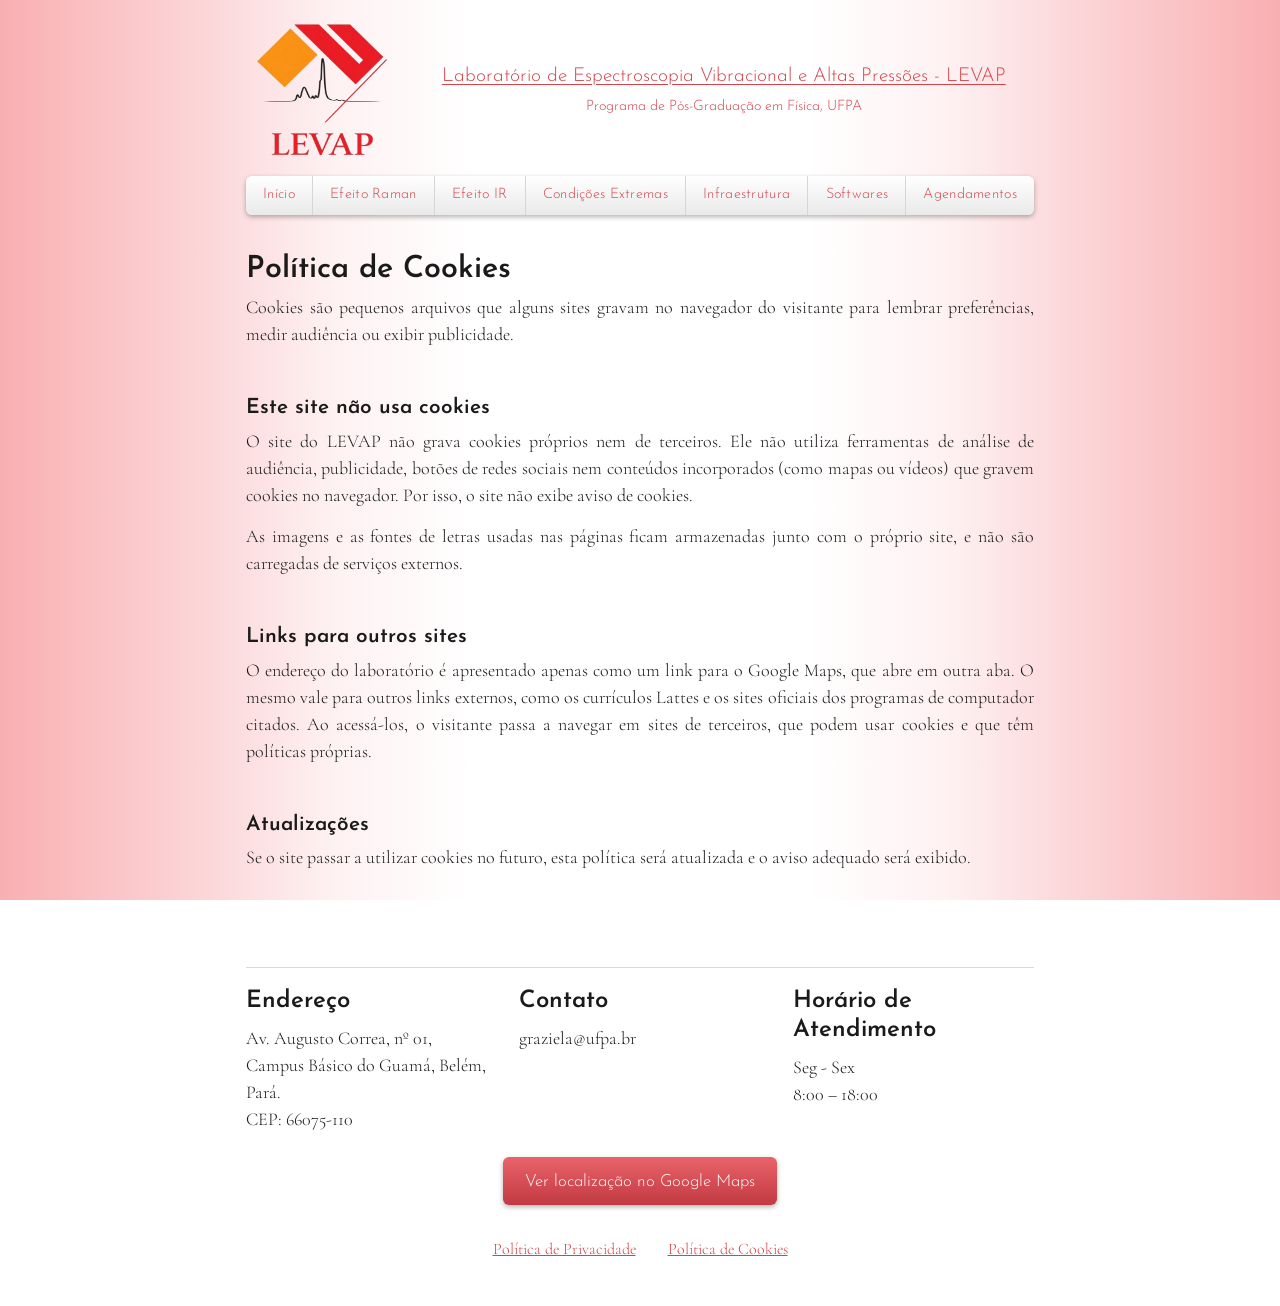
<file: politica-cookies.html>
<!DOCTYPE html>
<html lang="pt-BR">
<head>
<meta charset="UTF-8">
<meta name="viewport" content="width=device-width, initial-scale=1">
<title>Política de Cookies | LEVAP UFPA</title>
<meta name="description" content="Política de Cookies do site do Laboratório de Espectroscopia Vibracional e Altas Pressões (LEVAP), PPGF/UFPA.">
<link rel="icon" type="image/png" href="imagens/favicon.png">
<link rel="stylesheet" href="style.css">
<script src="script.js" defer></script>
</head>
<body>
<header>
  <a class="marca">
    <img width="502" height="497" src="imagens/logo.png" alt="Logo do LEVAP">
    <div class="titulos">
      <h1>Laboratório de Espectroscopia Vibracional e Altas Pressões - LEVAP</h1>
      <p>Programa de Pós-Graduação em Física, UFPA</p>
    </div>
  </a>
  <nav>
    <a href="index.html">Início</a>
    <a href="efeito-raman.html">Efeito Raman</a>
    <a href="efeito-ir.html">Efeito IR</a>
    <a href="condicoes-extremas.html">Condições Extremas</a>
    <a href="infraestrutura.html">Infraestrutura</a>
    <a href="softwares.html">Softwares</a>
    <a href="agendamentos.html">Agendamentos</a>
  </nav>
</header>
<!-- MODELO PROVISÓRIO: este texto deve ser validado ou substituído pelo texto padrão da UFPA/CTIC antes da publicação. -->
<main class="artigo">
  <section>
    <h2>Política de Cookies</h2>
    <p>Cookies são pequenos arquivos que alguns sites gravam no navegador do visitante para lembrar preferências, medir audiência ou exibir publicidade.</p>
  </section>

  <section>
    <h3>Este site não usa cookies</h3>
    <p>O site do LEVAP não grava cookies próprios nem de terceiros. Ele não utiliza ferramentas de análise de audiência, publicidade, botões de redes sociais nem conteúdos incorporados (como mapas ou vídeos) que gravem cookies no navegador. Por isso, o site não exibe aviso de cookies.</p>
    <p>As imagens e as fontes de letras usadas nas páginas ficam armazenadas junto com o próprio site, e não são carregadas de serviços externos.</p>
  </section>

  <section>
    <h3>Links para outros sites</h3>
    <p>O endereço do laboratório é apresentado apenas como um link para o Google Maps, que abre em outra aba. O mesmo vale para outros links externos, como os currículos Lattes e os sites oficiais dos programas de computador citados. Ao acessá-los, o visitante passa a navegar em sites de terceiros, que podem usar cookies e que têm políticas próprias.</p>
  </section>

  <section>
    <h3>Atualizações</h3>
    <p>Se o site passar a utilizar cookies no futuro, esta política será atualizada e o aviso adequado será exibido.</p>
  </section>
</main>
<footer>
  <section class="info">
    <div><h3>Endereço</h3><p>Av. Augusto Correa, nº 01, Campus Básico do Guamá, Belém, Pará.<br>CEP: 66075-110</p></div>
    <div><h3>Contato</h3><p>graziela@ufpa.br</p></div>
    <div><h3>Horário de Atendimento</h3><p>Seg - Sex<br>8:00 – 18:00</p></div>
  </section>
  <!-- Link do mapa: link de Compartilhar do Google Maps (ficha Lab. Fisica Pesquisa -UFPA). Para trocar, mude só o endereço dentro de href="..." -->
  <a class="botao-mapa" href="https://maps.app.goo.gl/tMBQWj1kBENJiwyM9" target="_blank" rel="noopener">Ver localização no Google Maps</a>
  <p class="politicas">
    <a href="politica-privacidade.html">Política de Privacidade</a>
    <a href="politica-cookies.html">Política de Cookies</a>
  </p>
</footer>
</body>
</html>
</file>
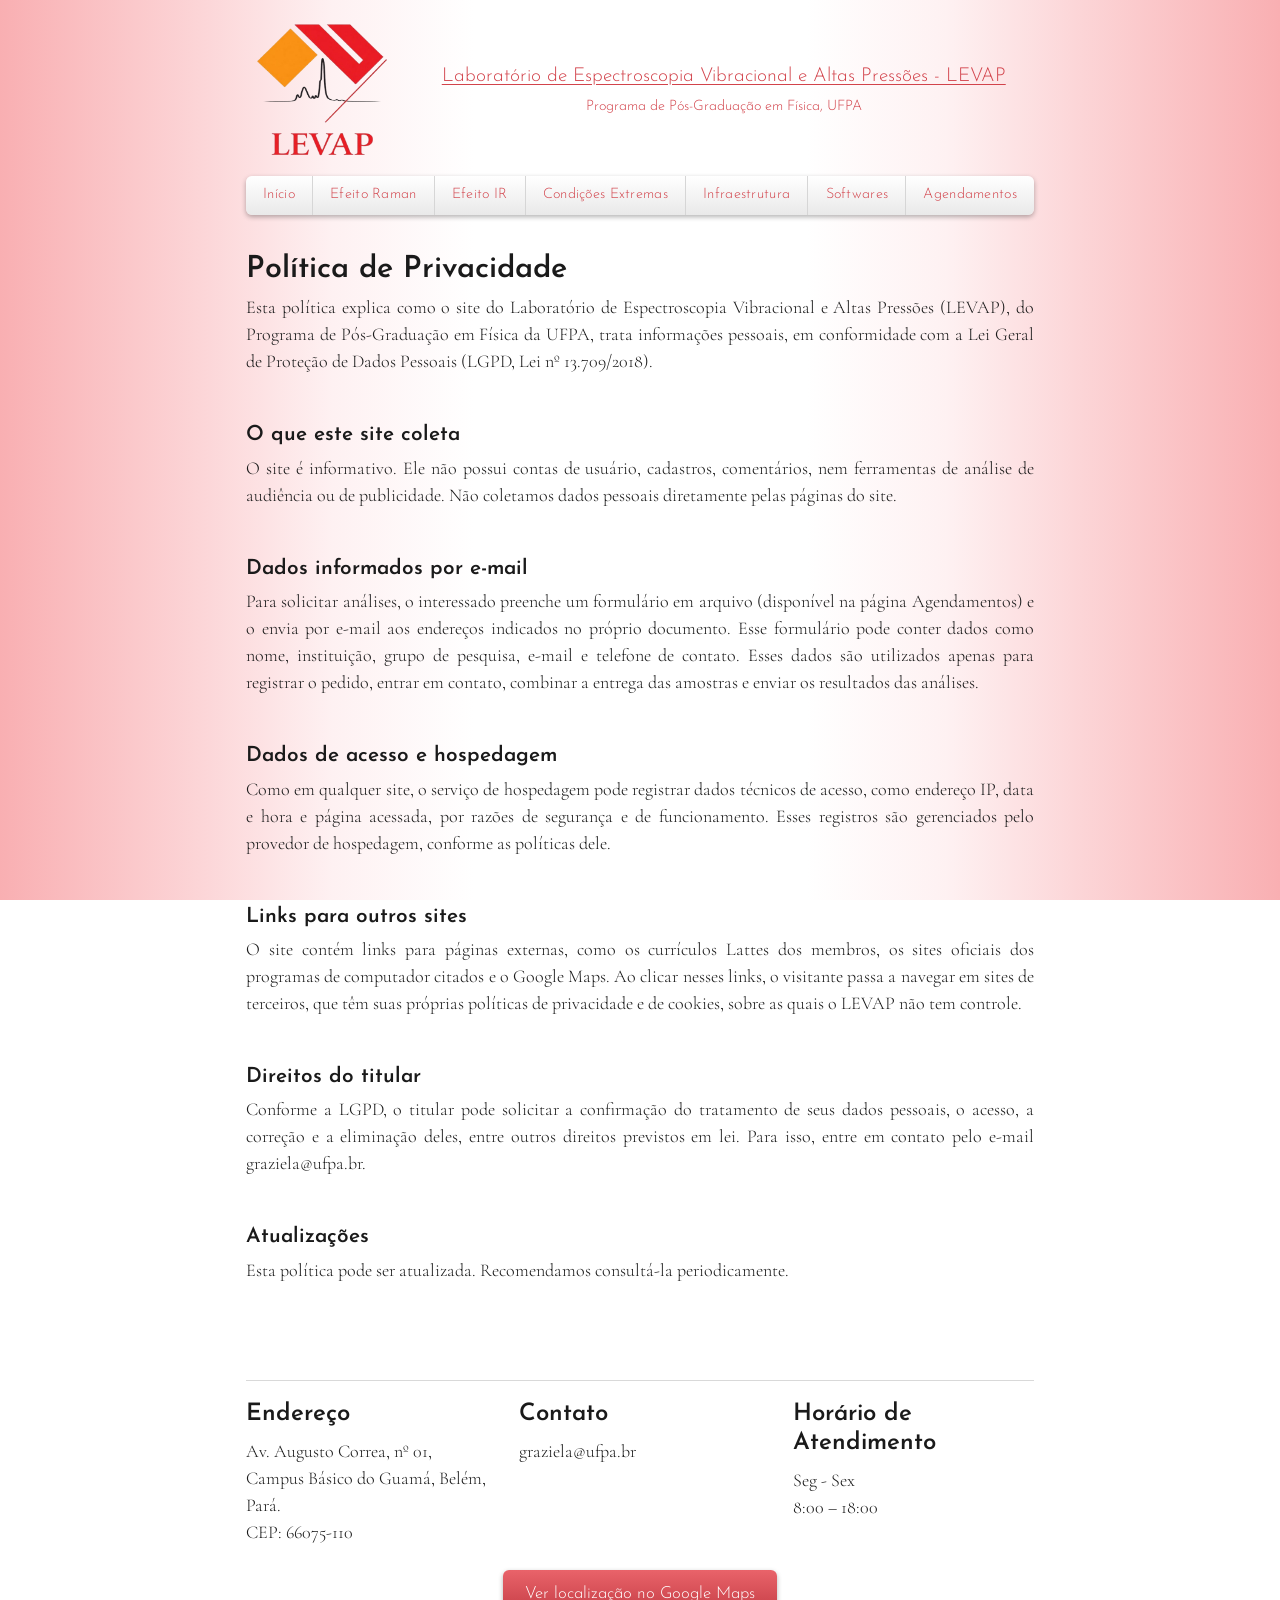
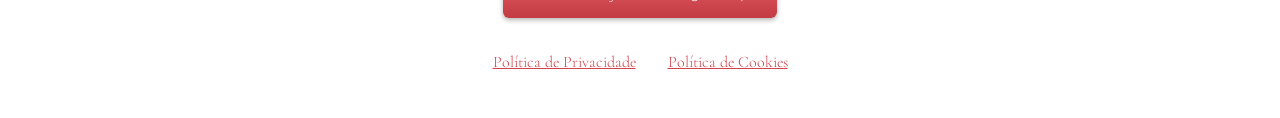
<file: politica-privacidade.html>
<!DOCTYPE html>
<html lang="pt-BR">
<head>
<meta charset="UTF-8">
<meta name="viewport" content="width=device-width, initial-scale=1">
<title>Política de Privacidade | LEVAP UFPA</title>
<meta name="description" content="Política de Privacidade do site do Laboratório de Espectroscopia Vibracional e Altas Pressões (LEVAP), PPGF/UFPA.">
<link rel="icon" type="image/png" href="imagens/favicon.png">
<link rel="stylesheet" href="style.css">
<script src="script.js" defer></script>
</head>
<body>
<header>
  <a class="marca">
    <img width="502" height="497" src="imagens/logo.png" alt="Logo do LEVAP">
    <div class="titulos">
      <h1>Laboratório de Espectroscopia Vibracional e Altas Pressões - LEVAP</h1>
      <p>Programa de Pós-Graduação em Física, UFPA</p>
    </div>
  </a>
  <nav>
    <a href="index.html">Início</a>
    <a href="efeito-raman.html">Efeito Raman</a>
    <a href="efeito-ir.html">Efeito IR</a>
    <a href="condicoes-extremas.html">Condições Extremas</a>
    <a href="infraestrutura.html">Infraestrutura</a>
    <a href="softwares.html">Softwares</a>
    <a href="agendamentos.html">Agendamentos</a>
  </nav>
</header>
<!-- MODELO PROVISÓRIO: este texto deve ser validado ou substituído pelo texto padrão da UFPA/CTIC antes da publicação. -->
<main class="artigo">
  <section>
    <h2>Política de Privacidade</h2>
    <p>Esta política explica como o site do Laboratório de Espectroscopia Vibracional e Altas Pressões (LEVAP), do Programa de Pós-Graduação em Física da UFPA, trata informações pessoais, em conformidade com a Lei Geral de Proteção de Dados Pessoais (LGPD, Lei nº 13.709/2018).</p>
  </section>

  <section>
    <h3>O que este site coleta</h3>
    <p>O site é informativo. Ele não possui contas de usuário, cadastros, comentários, nem ferramentas de análise de audiência ou de publicidade. Não coletamos dados pessoais diretamente pelas páginas do site.</p>
  </section>

  <section>
    <h3>Dados informados por e-mail</h3>
    <p>Para solicitar análises, o interessado preenche um formulário em arquivo (disponível na página Agendamentos) e o envia por e-mail aos endereços indicados no próprio documento. Esse formulário pode conter dados como nome, instituição, grupo de pesquisa, e-mail e telefone de contato. Esses dados são utilizados apenas para registrar o pedido, entrar em contato, combinar a entrega das amostras e enviar os resultados das análises.</p>
  </section>

  <section>
    <h3>Dados de acesso e hospedagem</h3>
    <p>Como em qualquer site, o serviço de hospedagem pode registrar dados técnicos de acesso, como endereço IP, data e hora e página acessada, por razões de segurança e de funcionamento. Esses registros são gerenciados pelo provedor de hospedagem, conforme as políticas dele.</p>
  </section>

  <section>
    <h3>Links para outros sites</h3>
    <p>O site contém links para páginas externas, como os currículos Lattes dos membros, os sites oficiais dos programas de computador citados e o Google Maps. Ao clicar nesses links, o visitante passa a navegar em sites de terceiros, que têm suas próprias políticas de privacidade e de cookies, sobre as quais o LEVAP não tem controle.</p>
  </section>

  <section>
    <h3>Direitos do titular</h3>
    <p>Conforme a LGPD, o titular pode solicitar a confirmação do tratamento de seus dados pessoais, o acesso, a correção e a eliminação deles, entre outros direitos previstos em lei. Para isso, entre em contato pelo e-mail graziela@ufpa.br.</p>
  </section>

  <section>
    <h3>Atualizações</h3>
    <p>Esta política pode ser atualizada. Recomendamos consultá-la periodicamente.</p>
  </section>
</main>
<footer>
  <section class="info">
    <div><h3>Endereço</h3><p>Av. Augusto Correa, nº 01, Campus Básico do Guamá, Belém, Pará.<br>CEP: 66075-110</p></div>
    <div><h3>Contato</h3><p>graziela@ufpa.br</p></div>
    <div><h3>Horário de Atendimento</h3><p>Seg - Sex<br>8:00 – 18:00</p></div>
  </section>
  <!-- Link do mapa: link de Compartilhar do Google Maps (ficha Lab. Fisica Pesquisa -UFPA). Para trocar, mude só o endereço dentro de href="..." -->
  <a class="botao-mapa" href="https://maps.app.goo.gl/tMBQWj1kBENJiwyM9" target="_blank" rel="noopener">Ver localização no Google Maps</a>
  <p class="politicas">
    <a href="politica-privacidade.html">Política de Privacidade</a>
    <a href="politica-cookies.html">Política de Cookies</a>
  </p>
</footer>
</body>
</html>
</file>
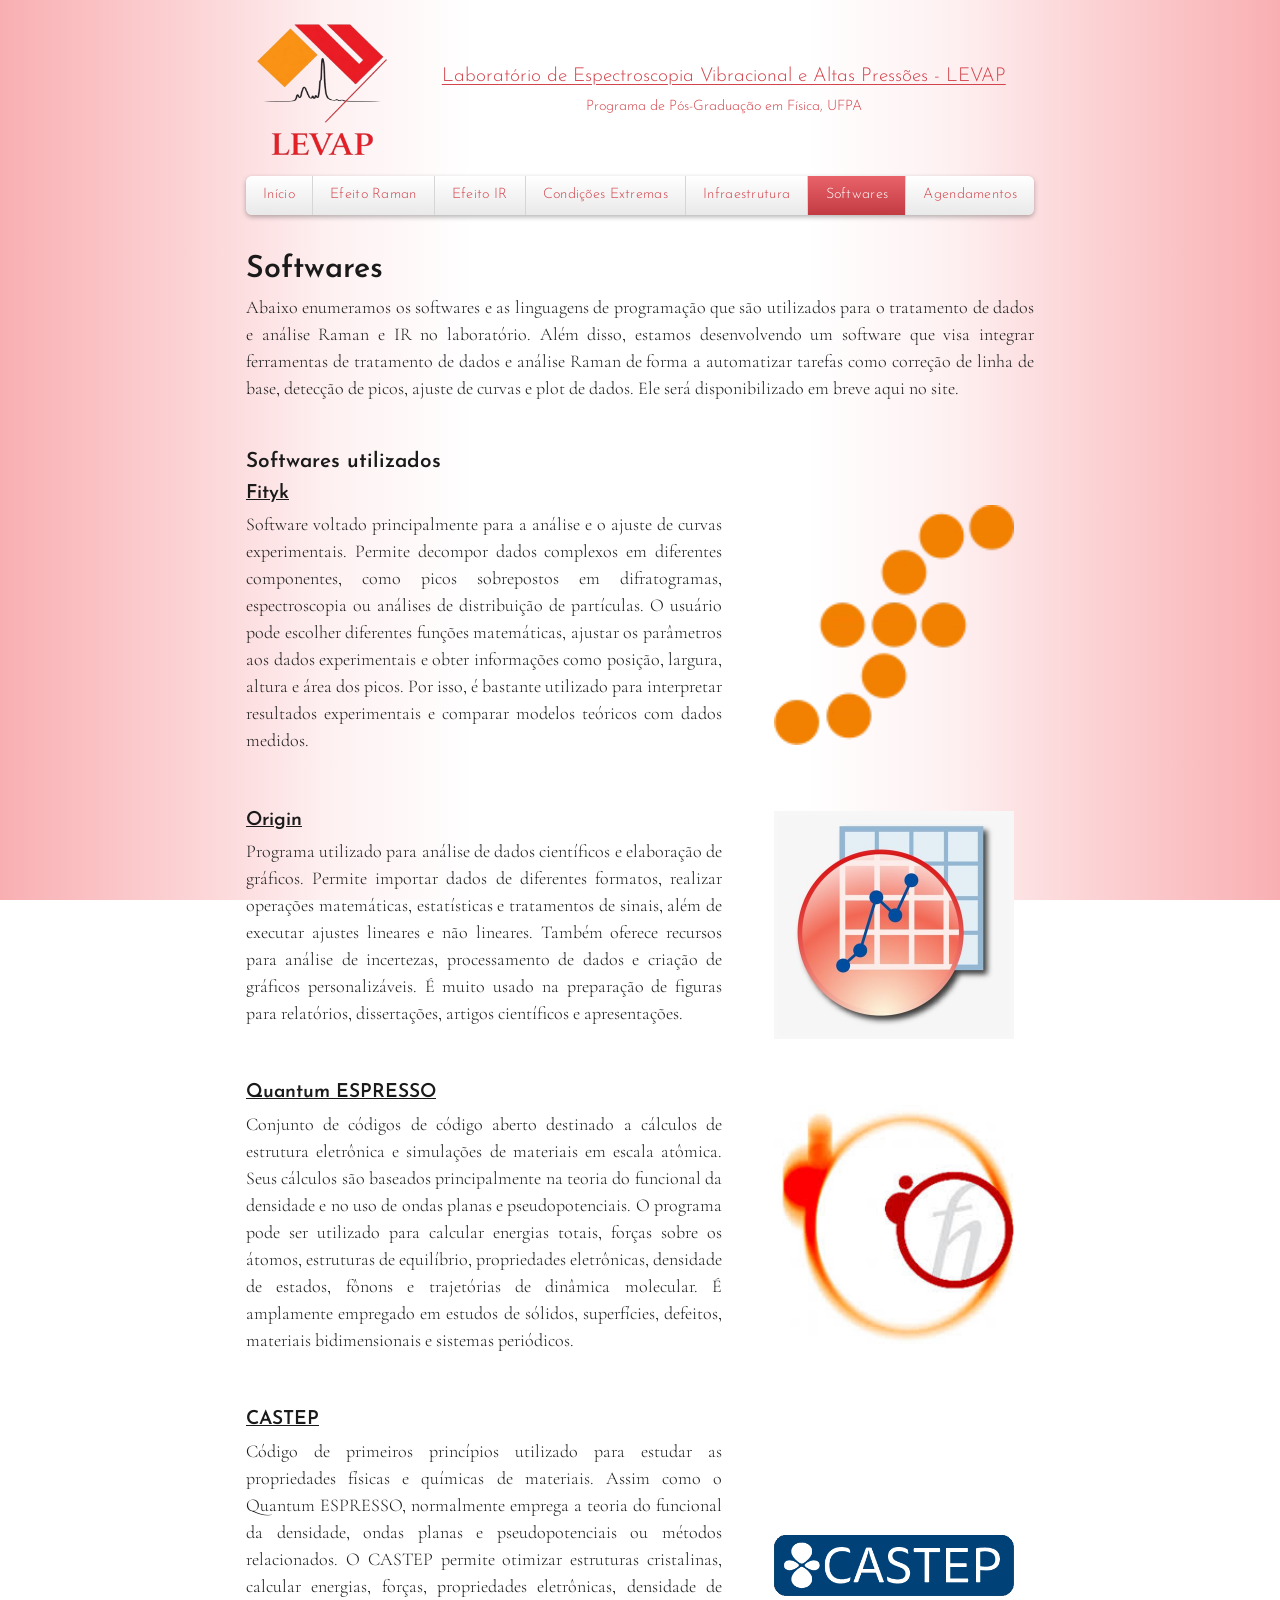
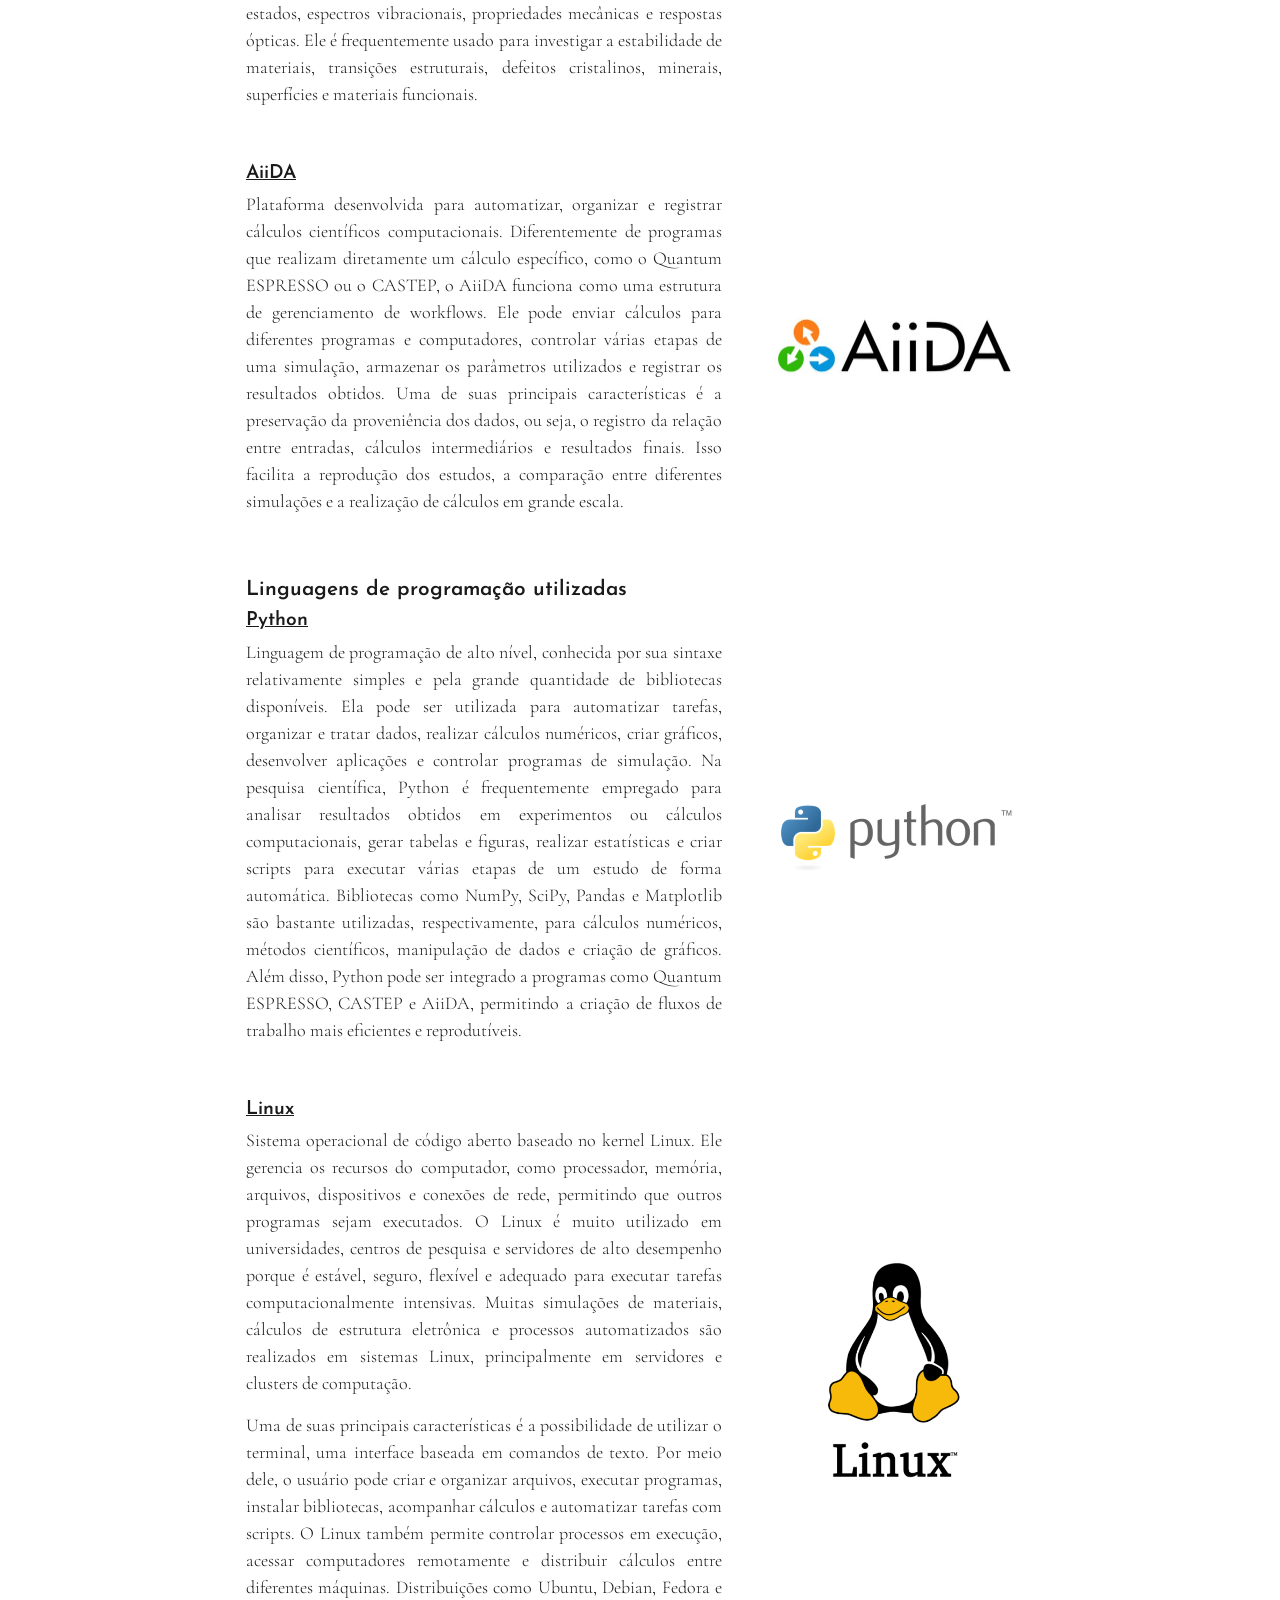
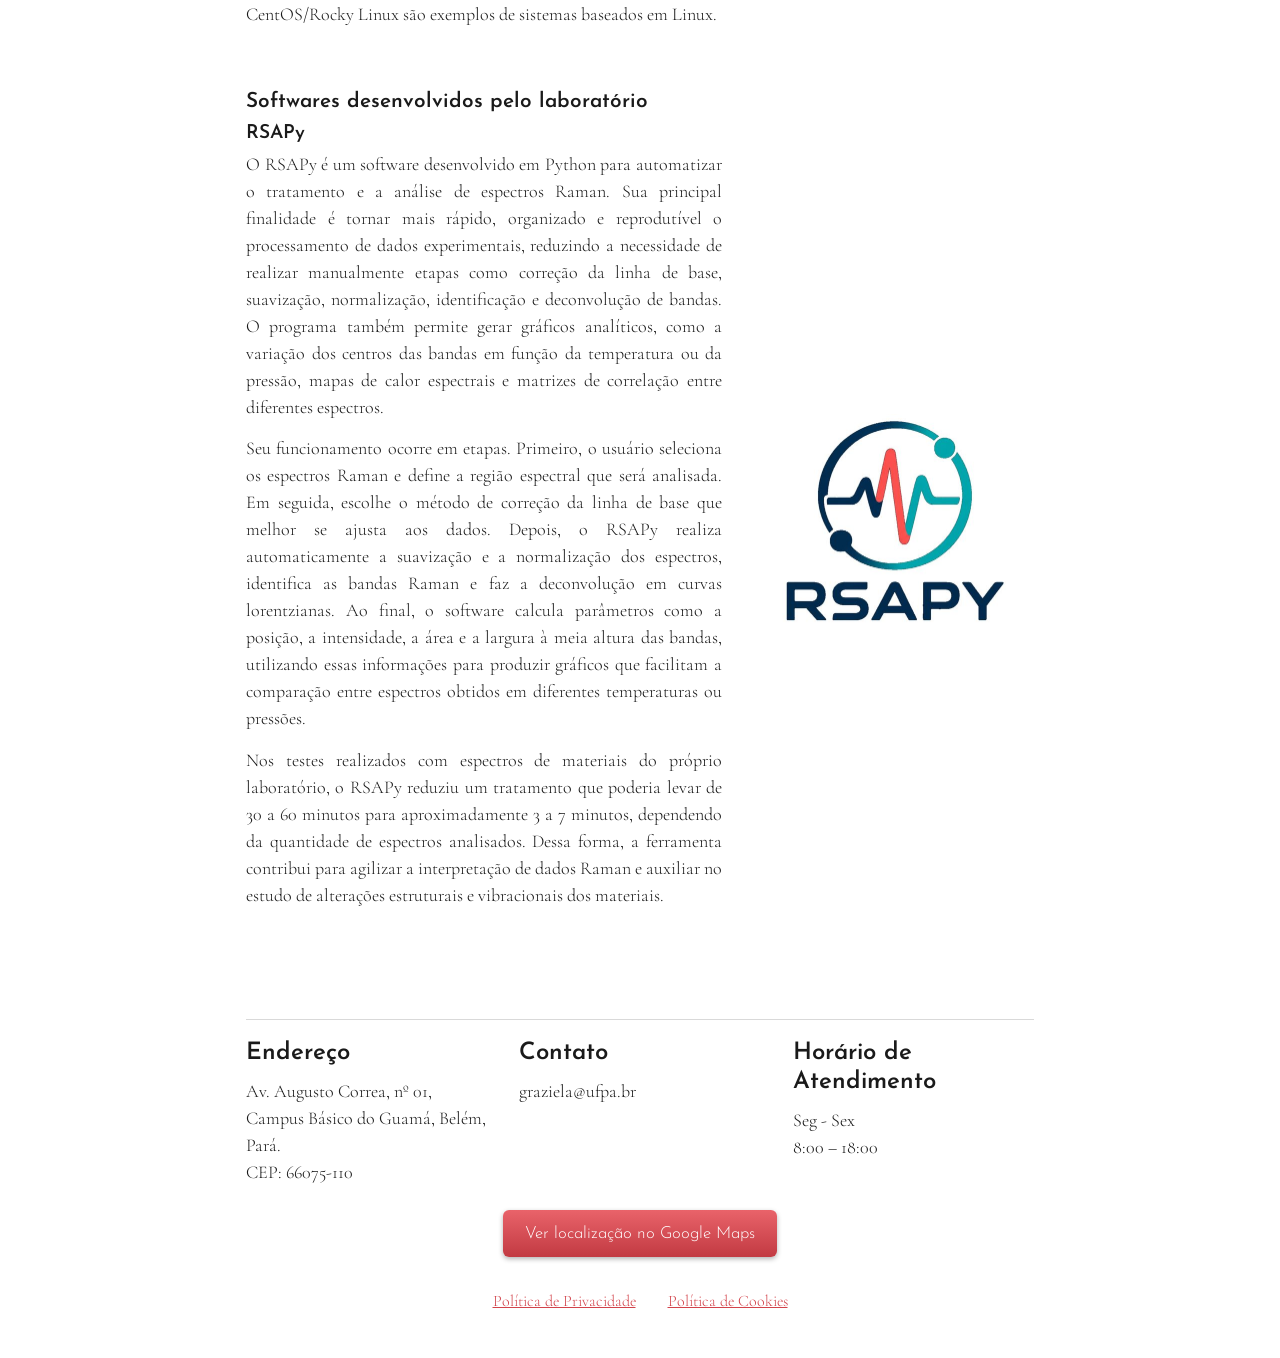
<file: softwares.html>
<!DOCTYPE html>
<html lang="pt-BR">
<head>
<meta charset="UTF-8">
<meta name="viewport" content="width=device-width, initial-scale=1">
<title>Softwares | LEVAP UFPA</title>
<meta name="description" content="Softwares e linguagens de programação usados pelo LEVAP no tratamento de dados Raman e IR, e o RSAPy, desenvolvido pelo laboratório.">
<link rel="icon" type="image/png" href="imagens/favicon.png">
<link rel="stylesheet" href="style.css">
<script src="script.js" defer></script>
</head>
<body>
<header>
  <a class="marca">
    <img width="502" height="497" src="imagens/logo.png" alt="Logo do LEVAP">
    <div class="titulos">
      <h1>Laboratório de Espectroscopia Vibracional e Altas Pressões - LEVAP</h1>
      <p>Programa de Pós-Graduação em Física, UFPA</p>
    </div>
  </a>
  <nav>
    <a href="index.html">Início</a>
    <a href="efeito-raman.html">Efeito Raman</a>
    <a href="efeito-ir.html">Efeito IR</a>
    <a href="condicoes-extremas.html">Condições Extremas</a>
    <a href="infraestrutura.html">Infraestrutura</a>
    <a href="softwares.html" class="ativo">Softwares</a>
    <a href="agendamentos.html">Agendamentos</a>
  </nav>
</header>
<main class="artigo">
  <section>
    <h2>Softwares</h2>
    <p>Abaixo enumeramos os softwares e as linguagens de programação que são utilizados para o tratamento de dados e análise Raman e IR no laboratório. Além disso, estamos desenvolvendo um software que visa integrar ferramentas de tratamento de dados e análise Raman de forma a automatizar tarefas como correção de linha de base, detecção de picos, ajuste de curvas e plot de dados. Ele será disponibilizado em breve aqui no site.</p>
  </section>

  <section>
    <h3>Softwares utilizados</h3>
    <article class="software">
      <div class="texto">
        <h4><a href="https://fityk.nieto.pl/" target="_blank" rel="noopener">Fityk</a></h4>
        <p>Software voltado principalmente para a análise e o ajuste de curvas experimentais. Permite decompor dados complexos em diferentes componentes, como picos sobrepostos em difratogramas, espectroscopia ou análises de distribuição de partículas. O usuário pode escolher diferentes funções matemáticas, ajustar os parâmetros aos dados experimentais e obter informações como posição, largura, altura e área dos picos. Por isso, é bastante utilizado para interpretar resultados experimentais e comparar modelos teóricos com dados medidos.</p>
      </div>
      <img loading="lazy" src="imagens/fityk.png" alt="Logotipo do Fityk">
    </article>
    <article class="software">
      <div class="texto">
        <h4><a href="https://www.originlab.com/" target="_blank" rel="noopener">Origin</a></h4>
        <p>Programa utilizado para análise de dados científicos e elaboração de gráficos. Permite importar dados de diferentes formatos, realizar operações matemáticas, estatísticas e tratamentos de sinais, além de executar ajustes lineares e não lineares. Também oferece recursos para análise de incertezas, processamento de dados e criação de gráficos personalizáveis. É muito usado na preparação de figuras para relatórios, dissertações, artigos científicos e apresentações.</p>
      </div>
      <img loading="lazy" src="imagens/origin.png" alt="Ícone do programa Origin">
    </article>
    <article class="software">
      <div class="texto">
        <h4><a href="https://www.quantum-espresso.org/" target="_blank" rel="noopener">Quantum ESPRESSO</a></h4>
        <p>Conjunto de códigos de código aberto destinado a cálculos de estrutura eletrônica e simulações de materiais em escala atômica. Seus cálculos são baseados principalmente na teoria do funcional da densidade e no uso de ondas planas e pseudopotenciais. O programa pode ser utilizado para calcular energias totais, forças sobre os átomos, estruturas de equilíbrio, propriedades eletrônicas, densidade de estados, fônons e trajetórias de dinâmica molecular. É amplamente empregado em estudos de sólidos, superfícies, defeitos, materiais bidimensionais e sistemas periódicos.</p>
      </div>
      <img loading="lazy" src="imagens/quantum-espresso.png" alt="Logotipo do Quantum ESPRESSO">
    </article>
    <article class="software">
      <div class="texto">
        <h4><a href="https://www.castep.org/" target="_blank" rel="noopener">CASTEP</a></h4>
        <p>Código de primeiros princípios utilizado para estudar as propriedades físicas e químicas de materiais. Assim como o Quantum ESPRESSO, normalmente emprega a teoria do funcional da densidade, ondas planas e pseudopotenciais ou métodos relacionados. O CASTEP permite otimizar estruturas cristalinas, calcular energias, forças, propriedades eletrônicas, densidade de estados, espectros vibracionais, propriedades mecânicas e respostas ópticas. Ele é frequentemente usado para investigar a estabilidade de materiais, transições estruturais, defeitos cristalinos, minerais, superfícies e materiais funcionais.</p>
      </div>
      <img loading="lazy" src="imagens/castep.png" alt="Logotipo do CASTEP">
    </article>
    <article class="software">
      <div class="texto">
        <h4><a href="https://www.aiida.net/" target="_blank" rel="noopener">AiiDA</a></h4>
        <p>Plataforma desenvolvida para automatizar, organizar e registrar cálculos científicos computacionais. Diferentemente de programas que realizam diretamente um cálculo específico, como o Quantum ESPRESSO ou o CASTEP, o AiiDA funciona como uma estrutura de gerenciamento de workflows. Ele pode enviar cálculos para diferentes programas e computadores, controlar várias etapas de uma simulação, armazenar os parâmetros utilizados e registrar os resultados obtidos. Uma de suas principais características é a preservação da proveniência dos dados, ou seja, o registro da relação entre entradas, cálculos intermediários e resultados finais. Isso facilita a reprodução dos estudos, a comparação entre diferentes simulações e a realização de cálculos em grande escala.</p>
      </div>
      <img loading="lazy" src="imagens/aiida.png" alt="Logotipo do AiiDA">
    </article>
  </section>

  <section>
    <h3>Linguagens de programação utilizadas</h3>
    <article class="software">
      <div class="texto">
        <h4><a href="https://www.python.org/" target="_blank" rel="noopener">Python</a></h4>
        <p>Linguagem de programação de alto nível, conhecida por sua sintaxe relativamente simples e pela grande quantidade de bibliotecas disponíveis. Ela pode ser utilizada para automatizar tarefas, organizar e tratar dados, realizar cálculos numéricos, criar gráficos, desenvolver aplicações e controlar programas de simulação. Na pesquisa científica, Python é frequentemente empregado para analisar resultados obtidos em experimentos ou cálculos computacionais, gerar tabelas e figuras, realizar estatísticas e criar scripts para executar várias etapas de um estudo de forma automática. Bibliotecas como NumPy, SciPy, Pandas e Matplotlib são bastante utilizadas, respectivamente, para cálculos numéricos, métodos científicos, manipulação de dados e criação de gráficos. Além disso, Python pode ser integrado a programas como Quantum ESPRESSO, CASTEP e AiiDA, permitindo a criação de fluxos de trabalho mais eficientes e reprodutíveis.</p>
      </div>
      <img loading="lazy" src="imagens/python.png" alt="Logotipo do Python">
    </article>
    <article class="software">
      <div class="texto">
        <h4><a href="https://www.kernel.org/category/about.html" target="_blank" rel="noopener">Linux</a></h4>
        <p>Sistema operacional de código aberto baseado no kernel Linux. Ele gerencia os recursos do computador, como processador, memória, arquivos, dispositivos e conexões de rede, permitindo que outros programas sejam executados. O Linux é muito utilizado em universidades, centros de pesquisa e servidores de alto desempenho porque é estável, seguro, flexível e adequado para executar tarefas computacionalmente intensivas. Muitas simulações de materiais, cálculos de estrutura eletrônica e processos automatizados são realizados em sistemas Linux, principalmente em servidores e clusters de computação.</p>
        <p>Uma de suas principais características é a possibilidade de utilizar o terminal, uma interface baseada em comandos de texto. Por meio dele, o usuário pode criar e organizar arquivos, executar programas, instalar bibliotecas, acompanhar cálculos e automatizar tarefas com scripts. O Linux também permite controlar processos em execução, acessar computadores remotamente e distribuir cálculos entre diferentes máquinas. Distribuições como Ubuntu, Debian, Fedora e CentOS/Rocky Linux são exemplos de sistemas baseados em Linux.</p>
      </div>
      <img loading="lazy" src="imagens/linux.png" alt="Logotipo do Linux, com o pinguim Tux">
    </article>
  </section>

  <section>
    <h3>Softwares desenvolvidos pelo laboratório</h3>
    <article class="software">
      <div class="texto">
        <h4>RSAPy</h4>
        <p>O RSAPy é um software desenvolvido em Python para automatizar o tratamento e a análise de espectros Raman. Sua principal finalidade é tornar mais rápido, organizado e reprodutível o processamento de dados experimentais, reduzindo a necessidade de realizar manualmente etapas como correção da linha de base, suavização, normalização, identificação e deconvolução de bandas. O programa também permite gerar gráficos analíticos, como a variação dos centros das bandas em função da temperatura ou da pressão, mapas de calor espectrais e matrizes de correlação entre diferentes espectros.</p>
        <p>Seu funcionamento ocorre em etapas. Primeiro, o usuário seleciona os espectros Raman e define a região espectral que será analisada. Em seguida, escolhe o método de correção da linha de base que melhor se ajusta aos dados. Depois, o RSAPy realiza automaticamente a suavização e a normalização dos espectros, identifica as bandas Raman e faz a deconvolução em curvas lorentzianas. Ao final, o software calcula parâmetros como a posição, a intensidade, a área e a largura à meia altura das bandas, utilizando essas informações para produzir gráficos que facilitam a comparação entre espectros obtidos em diferentes temperaturas ou pressões.</p>
        <p>Nos testes realizados com espectros de materiais do próprio laboratório, o RSAPy reduziu um tratamento que poderia levar de 30 a 60 minutos para aproximadamente 3 a 7 minutos, dependendo da quantidade de espectros analisados. Dessa forma, a ferramenta contribui para agilizar a interpretação de dados Raman e auxiliar no estudo de alterações estruturais e vibracionais dos materiais.</p>
      </div>
      <img loading="lazy" src="imagens/rsapy.png" alt="Logotipo do RSAPy">
    </article>
  </section>
</main>
<footer>
  <section class="info">
    <div><h3>Endereço</h3><p>Av. Augusto Correa, nº 01, Campus Básico do Guamá, Belém, Pará.<br>CEP: 66075-110</p></div>
    <div><h3>Contato</h3><p>graziela@ufpa.br</p></div>
    <div><h3>Horário de Atendimento</h3><p>Seg - Sex<br>8:00 – 18:00</p></div>
  </section>
  <!-- Link do mapa: link de Compartilhar do Google Maps (ficha Lab. Fisica Pesquisa -UFPA). Para trocar, mude só o endereço dentro de href="..." -->
  <a class="botao-mapa" href="https://maps.app.goo.gl/tMBQWj1kBENJiwyM9" target="_blank" rel="noopener">Ver localização no Google Maps</a>
  <p class="politicas">
    <a href="politica-privacidade.html">Política de Privacidade</a>
    <a href="politica-cookies.html">Política de Cookies</a>
  </p>
</footer>
</body>
</html>
</file>
<file: style.css>
/* ===== FONTES (arquivos na pasta fontes/) ===== */
@font-face{font-family:"Josefin Sans";font-weight:300;font-style:normal;font-display:swap;src:url("fontes/josefin-sans-latin-300-normal.woff2") format("woff2")}
@font-face{font-family:"Josefin Sans";font-weight:400;font-style:normal;font-display:swap;src:url("fontes/josefin-sans-latin-400-normal.woff2") format("woff2")}
@font-face{font-family:"Cormorant Garamond";font-weight:300;font-style:normal;font-display:swap;src:url("fontes/cormorant-garamond-latin-300-normal.woff2") format("woff2")}
@font-face{font-family:"Josefin Sans";font-weight:600;font-style:normal;font-display:swap;src:url("fontes/josefin-sans-latin-600-normal.woff2") format("woff2")}
@font-face{font-family:"Cormorant Garamond";font-weight:300;font-style:italic;font-display:swap;src:url("fontes/cormorant-garamond-latin-300-italic.woff2") format("woff2")}
@font-face{font-family:"Cormorant Garamond";font-weight:600;font-style:normal;font-display:swap;src:url("fontes/cormorant-garamond-latin-600-normal.woff2") format("woff2")}
@font-face{font-family:"Cormorant Garamond";font-weight:500;font-style:normal;font-display:swap;src:url("fontes/cormorant-garamond-latin-500-normal.woff2") format("woff2")}

/* ===== CORES, FONTES E MEDIDAS (mude aqui) ===== */
:root{
  --cor-principal:#F45E65;          /* vermelho-coral do tema do Wix */
  --cor-principal-escura:#D2434B;   /* versão mais escura para textos pequenos (contraste) */
  --cor-botao-topo:#E9636A;         /* degradê do botão ativo */
  --cor-botao-base:#C23A42;
  --cor-texto:#1a1a1a;
  --cor-fundo:#ffffff;
  --cor-lateral:#f9afb2;            /* rosa das bordas da página */
  --fonte-titulo:"Josefin Sans",Futura,"Trebuchet MS",Arial,sans-serif;
  --fonte-texto:"Cormorant Garamond",Garamond,Georgia,serif;
  --largura:820px;

  /* TAMANHOS DO CABEÇALHO E DO TEXTO (mude aqui para aumentar ou diminuir) */
  --altura-logo:150px;
  --tam-titulo-site:1.2rem;   /* título "Laboratório de Espectroscopia..." */
  --tam-subtitulo:.9rem;      /* "Programa de Pós-Graduação..." */
  --tam-menu:.9rem;           /* letras do menu */
  --tam-texto:18px;           /* texto corrido das páginas */
}

*{box-sizing:border-box}

/* Fundo: branco no centro, vermelho claro nas laterais, em todas as páginas */
html{min-height:100%;background:linear-gradient(to right,
  var(--cor-lateral) 0%,#fcd6d8 16%,#fef1f2 26%,#fff 37%,#fff 63%,
  #fef1f2 74%,#fcd6d8 84%,var(--cor-lateral) 100%) fixed var(--cor-fundo)}
body{margin:0;min-height:100vh;display:flex;flex-direction:column;
  font-family:var(--fonte-texto);font-weight:300;font-size:var(--tam-texto);line-height:1.5;color:var(--cor-texto)}

h1,h2,h3,h4{font-family:var(--fonte-titulo);font-weight:400;line-height:1.2;margin:1.2em 0 .5em}
h2{font-size:2.4rem;margin-top:0;font-weight:600}
h3{font-size:1.5rem;font-weight:600}
strong{font-weight:600}
h4{font-size:1.15rem}
p{margin:0 0 .8em}
a{color:var(--cor-principal-escura)}
a:focus-visible{outline:3px solid var(--cor-principal-escura);outline-offset:3px}

/* ===== CABEÇALHO ===== */
header{max-width:var(--largura);width:100%;margin:0 auto;padding:1rem 1rem .8rem}
.marca{display:flex;align-items:center;gap:1rem;text-decoration:none;color:var(--cor-principal-escura)}
.marca img{height:var(--altura-logo);width:auto;flex:none}
.titulos{flex:1;text-align:center}
.marca h1{font-size:var(--tam-titulo-site);font-weight:300;margin:0 0 .5rem;text-decoration:underline;text-underline-offset:3px}
.marca p{margin:0;font-family:var(--fonte-titulo);font-weight:300;font-size:var(--tam-subtitulo)}

nav{display:flex;flex-wrap:wrap;justify-content:center;margin-top:.6rem;border-radius:6px;overflow:hidden;
  background:linear-gradient(#fff,#e9e9e9);box-shadow:0 2px 5px rgba(0,0,0,.3)}
nav a{flex:1 1 auto;text-align:center;padding:.55rem .6rem;font-family:var(--fonte-titulo);font-weight:300;font-size:var(--tam-menu);
  letter-spacing:.02em;color:var(--cor-principal-escura);text-decoration:none;border-left:1px solid #d6d6d6}
nav a:first-child{border-left:0}
nav a:hover{background:rgba(244,94,101,.12)}
nav a.ativo{background:linear-gradient(var(--cor-botao-topo),var(--cor-botao-base));color:#fff}

/* ===== CONTEÚDO ===== */
main{max-width:var(--largura);width:100%;margin:0 auto;padding:1.5rem 1rem 2rem;flex:1}
.sobre{display:flex;gap:2rem;align-items:center;flex-wrap:wrap}
.sobre>div{flex:1;min-width:280px;text-align:justify}
.sobre img{max-width:100%;width:320px;border-radius:8px}
.grade{display:flex;flex-wrap:wrap;gap:1.5rem;margin-bottom:1rem}
.pessoa{text-align:center;width:140px;color:inherit;text-decoration:none;font-size:1rem;line-height:1.25}
.pessoa img{width:140px;height:175px;object-fit:cover;border-radius:6px;display:block;margin-bottom:.4rem}
a.pessoa:hover span{text-decoration:underline}


/* ===== PÁGINAS DE TEXTO (ex.: Efeito Raman) ===== */
.artigo p,.artigo li{text-align:justify}
.artigo h2{font-size:1.9rem;margin:0 0 .4rem}
.artigo h3{font-size:1.3rem;margin:0 0 .4rem}
.artigo section{margin-bottom:3rem}
.artigo section::after{content:"";display:block;clear:both}
.artigo img{max-width:100%;height:auto}
.imagem-direita{float:right;width:min(42%,340px);margin:.3rem 0 1rem 1.5rem}
.figura-centro{display:block;margin:1rem auto;width:min(100%,430px)}
.figura-larga{display:block;margin:1rem auto;width:min(100%,640px)}
.artigo ul{margin:.4rem 0 .8rem;padding-left:1.4rem}
.artigo li{margin-bottom:.3rem}
.linha-tempo{display:grid;grid-template-columns:1fr 1fr;gap:2rem;align-items:start;max-width:480px;margin:2rem auto 0}
.linha-tempo>div:nth-child(even){margin-top:3rem}
.linha-tempo h4{font-size:1.15rem;font-weight:600;color:var(--cor-principal-escura);margin:0 0 .2rem}
.linha-tempo p{margin:0}
.linha-tempo em{display:block}


/* ===== PÁGINA SOFTWARES: texto à esquerda, logotipo à direita ===== */
.software{display:grid;grid-template-columns:minmax(0,1.7fr) minmax(140px,1fr);gap:1.5rem 2rem;align-items:center;margin-bottom:2.5rem}
.software h4{font-size:1.2rem;font-weight:600;margin:0 0 .4rem}
.software h4 a{color:inherit;text-decoration:underline}
.software img{justify-self:center;width:min(100%,240px);height:auto}


/* ===== AGENDAMENTOS: duas colunas e links dentro do texto ===== */
.artigo p a,.artigo li a{color:var(--cor-texto);text-decoration:underline}
.duas-colunas{display:grid;grid-template-columns:1fr 1fr;gap:1.5rem 2.5rem;align-items:start}


/* ===== INFRAESTRUTURA: galeria das DACs (3 imagens) ===== */
.galeria-dacs{display:grid;grid-template-columns:1.23fr 1.03fr;gap:3px;align-items:stretch}
.galeria-dacs img{width:100%;height:100%;object-fit:cover;display:block}
.galeria-dacs img:first-child{grid-column:1/-1}

/* ===== RODAPÉ (endereço, contato, horário, mapa e políticas) ===== */
footer{max-width:var(--largura);width:100%;margin:0 auto;padding:1rem 1rem 2rem}
.info{display:flex;flex-wrap:wrap;gap:1.5rem 2rem;border-top:1px solid rgba(0,0,0,.15);padding-top:1.2rem}
.info>div{flex:1 1 220px}
.info h3{font-size:1.5rem;margin:0 0 .6rem}
.info p{margin:0}
.botao-mapa{display:block;width:fit-content;margin:1.5rem auto 0;padding:.7rem 1.4rem;border-radius:6px;color:#fff;text-decoration:none;
  font-family:var(--fonte-titulo);font-size:1.05rem;background:linear-gradient(var(--cor-botao-topo),var(--cor-botao-base));box-shadow:0 2px 5px rgba(0,0,0,.3)}
.botao-mapa:hover{filter:brightness(1.08)}
.politicas{margin-top:2rem;display:flex;flex-wrap:wrap;justify-content:center;gap:.5rem 2rem;font-size:1rem}
.politicas a{margin:0;white-space:nowrap}

/* ===== CELULAR ===== */
@media (max-width:600px){
  body{--tam-texto:17px}
  :root{--altura-logo:90px}
  .marca{flex-direction:column;text-align:center}
  .marca img{height:110px}
  nav a{flex:1 1 45%;border-top:1px solid #d6d6d6}
  nav a:first-child{border-top:0}
  .sobre>div{text-align:left}
  .imagem-direita{float:none;width:100%;margin:0 0 1rem}
  .linha-tempo{grid-template-columns:1fr}
  .software{grid-template-columns:1fr}
  .duas-colunas{grid-template-columns:1fr}
  .software img{justify-self:start;width:min(100%,200px)}
  .linha-tempo>div:nth-child(even){margin-top:0}
}
</file>
